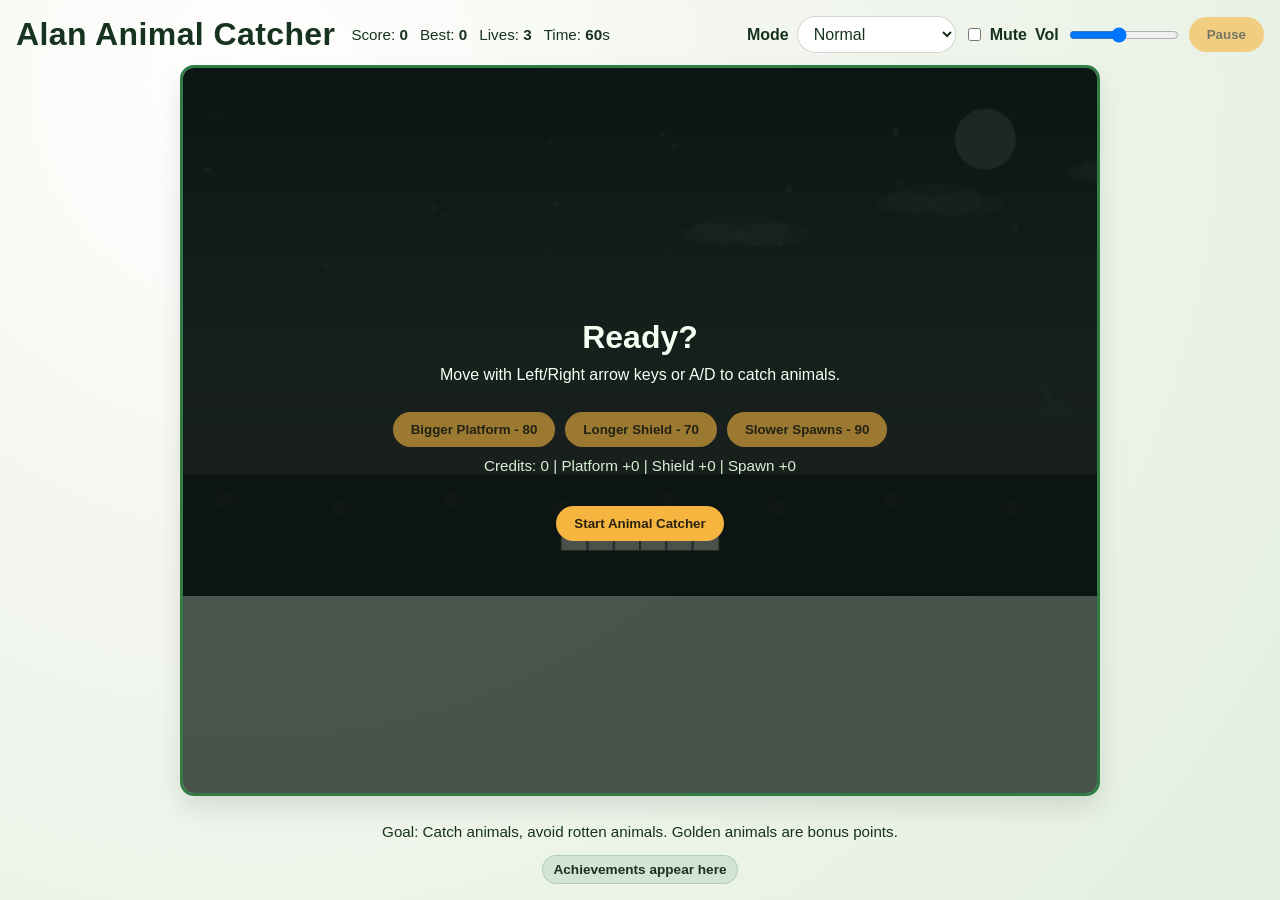
<file: alan-egg-catcher/index.html>
<!doctype html>
<html lang="en">
<head>
  <meta charset="UTF-8" />
  <meta name="viewport" content="width=device-width, initial-scale=1.0" />
  <title>Alan Animal Catcher</title>
  <link rel="stylesheet" href="./src/styles.css" />
</head>
<body>
  <main class="app">
    <header class="top-bar">
      <h1>Alan Animal Catcher</h1>
      <div class="stats">
        <span>Score: <strong id="score">0</strong></span>
        <span>Best: <strong id="best-score">0</strong></span>
        <span>Lives: <strong id="lives">3</strong></span>
        <span>Time: <strong id="time">60</strong>s</span>
      </div>
      <div class="controls">
        <label for="mode-select">Mode</label>
        <select id="mode-select">
          <option value="easy">Easy</option>
          <option value="normal" selected>Normal</option>
          <option value="hard">Hard</option>
          <option value="daily">Daily Challenge</option>
        </select>
        <label class="sound-control"><input id="mute-toggle" type="checkbox" />Mute</label>
        <label for="volume-range">Vol</label>
        <input id="volume-range" type="range" min="0" max="100" value="45" />
        <button id="pause-btn" type="button" disabled>Pause</button>
      </div>
    </header>

    <section class="game-wrap">
      <canvas id="game" width="900" height="520" aria-label="Animal Catcher game area"></canvas>
      <div id="boss-banner" class="boss-banner" aria-live="polite"></div>
      <div id="coach-message" class="coach-message" aria-live="polite"></div>
      <div id="overlay" class="overlay show">
        <h2 id="overlay-title">Ready?</h2>
        <p id="overlay-text">Move with Left/Right arrow keys or A/D to catch animals.</p>
        <div id="shop-panel" class="shop-panel" hidden>
          <div class="shop-row">
            <button id="buy-platform-btn" type="button">Bigger Platform - 80</button>
            <button id="buy-shield-btn" type="button">Longer Shield - 70</button>
            <button id="buy-spawn-btn" type="button">Slower Spawns - 90</button>
          </div>
          <p id="shop-status" class="shop-status"></p>
        </div>
        <div class="overlay-actions">
          <button id="start-btn" type="button">Start Animal Catcher</button>
          <button id="resume-btn" type="button" hidden>Continue</button>
          <button id="retry-btn" type="button" hidden>Retry</button>
          <button id="exit-btn" type="button" hidden>Exit</button>
        </div>
      </div>
    </section>

    <footer class="help">
      <p>Goal: Catch animals, avoid rotten animals. Golden animals are bonus points.</p>
      <div id="achievements" class="achievement-strip" aria-live="polite"></div>
    </footer>
  </main>

  <script src="./src/game.js"></script>
</body>
</html>
</file>
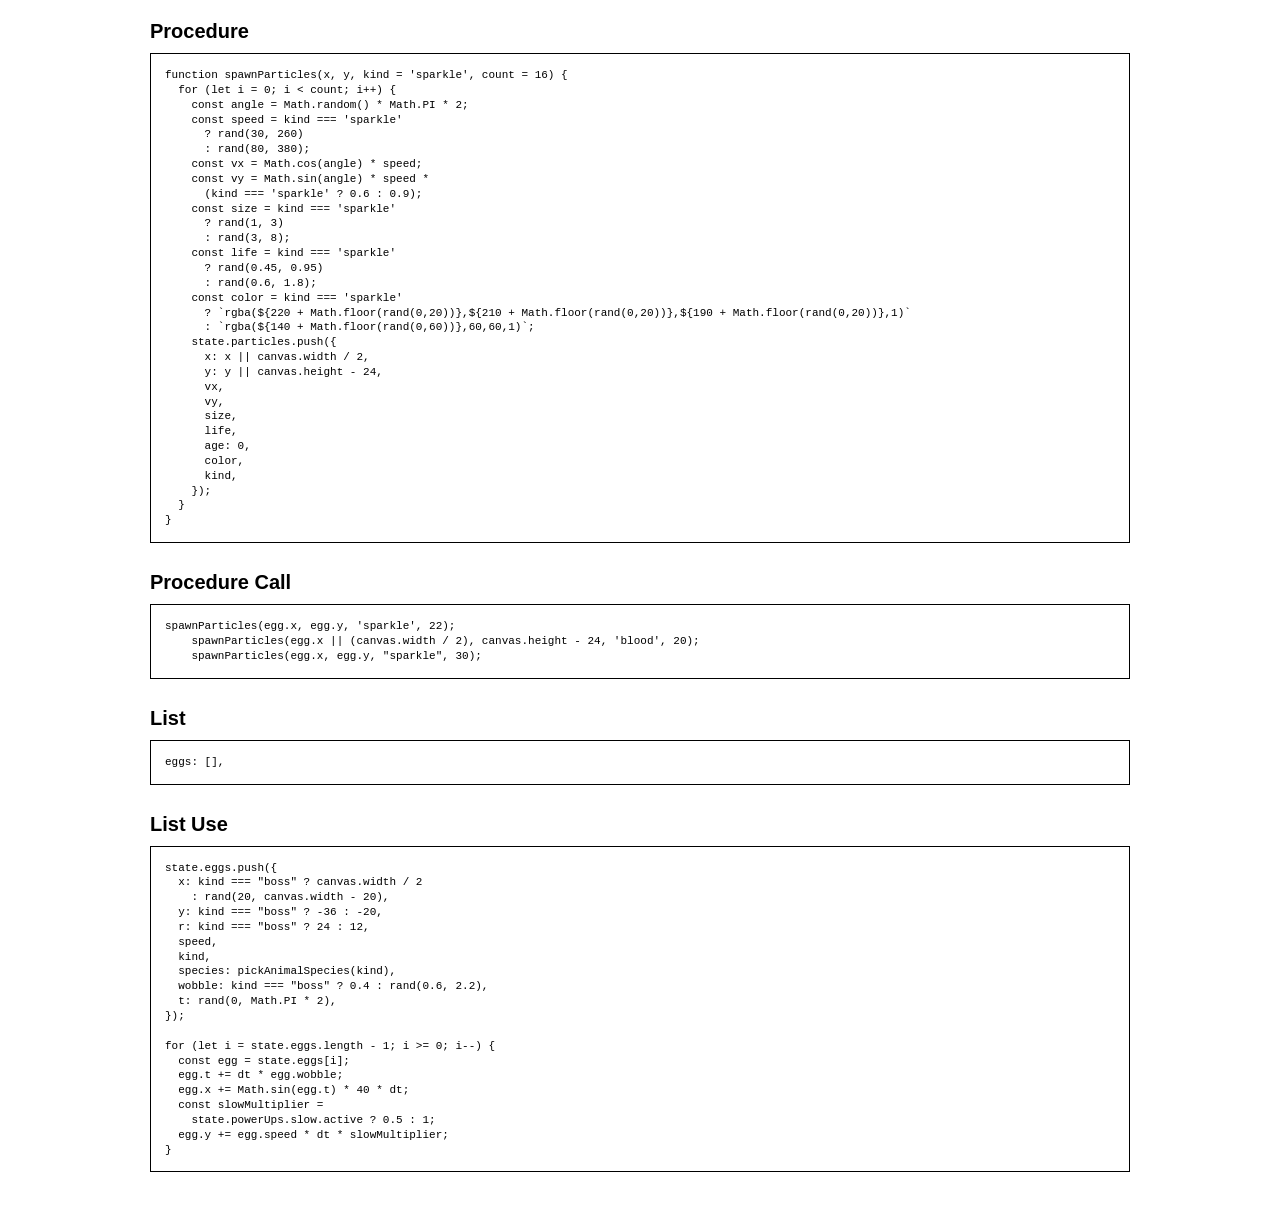
<file: alan-egg-catcher/ppr-final.html>
<!doctype html>
<html lang="en">
<head>
  <meta charset="UTF-8" />
  <meta name="viewport" content="width=device-width, initial-scale=1.0" />
  <title>PPR</title>
  <style>
    body {
      margin: 0;
      padding: 20px;
      background: #ffffff;
      color: #000000;
      font-family: Arial, Helvetica, sans-serif;
    }
    .page {
      max-width: 980px;
      margin: 0 auto;
    }
    .section {
      margin-bottom: 28px;
      break-inside: avoid;
    }
    h2 {
      margin: 0 0 10px;
      font-size: 20px;
      font-weight: 700;
    }
    pre {
      margin: 0;
      padding: 14px;
      background: #ffffff;
      color: #000000;
      border: 1px solid #000000;
      font-family: Consolas, Monaco, 'Courier New', monospace;
      font-size: 11px;
      line-height: 1.35;
      white-space: pre;
      overflow: auto;
    }
    @media print {
      body { padding: 0; }
      pre { page-break-inside: avoid; }
    }
  </style>
</head>
<body>
  <div class="page">
    <section class="section">
      <h2>Procedure</h2>
      <pre>function spawnParticles(x, y, kind = 'sparkle', count = 16) {
  for (let i = 0; i &lt; count; i++) {
    const angle = Math.random() * Math.PI * 2;
    const speed = kind === 'sparkle'
      ? rand(30, 260)
      : rand(80, 380);
    const vx = Math.cos(angle) * speed;
    const vy = Math.sin(angle) * speed *
      (kind === 'sparkle' ? 0.6 : 0.9);
    const size = kind === 'sparkle'
      ? rand(1, 3)
      : rand(3, 8);
    const life = kind === 'sparkle'
      ? rand(0.45, 0.95)
      : rand(0.6, 1.8);
    const color = kind === 'sparkle'
      ? `rgba(${220 + Math.floor(rand(0,20))},${210 + Math.floor(rand(0,20))},${190 + Math.floor(rand(0,20))},1)`
      : `rgba(${140 + Math.floor(rand(0,60))},60,60,1)`;
    state.particles.push({
      x: x || canvas.width / 2,
      y: y || canvas.height - 24,
      vx,
      vy,
      size,
      life,
      age: 0,
      color,
      kind,
    });
  }
}</pre>
    </section>

    <section class="section">
      <h2>Procedure Call</h2>
      <pre>spawnParticles(egg.x, egg.y, 'sparkle', 22);
    spawnParticles(egg.x || (canvas.width / 2), canvas.height - 24, 'blood', 20);
    spawnParticles(egg.x, egg.y, "sparkle", 30);</pre>
    </section>

    <section class="section">
      <h2>List</h2>
      <pre>eggs: [],</pre>
    </section>

    <section class="section">
      <h2>List Use</h2>
      <pre>state.eggs.push({
  x: kind === "boss" ? canvas.width / 2
    : rand(20, canvas.width - 20),
  y: kind === "boss" ? -36 : -20,
  r: kind === "boss" ? 24 : 12,
  speed,
  kind,
  species: pickAnimalSpecies(kind),
  wobble: kind === "boss" ? 0.4 : rand(0.6, 2.2),
  t: rand(0, Math.PI * 2),
});

for (let i = state.eggs.length - 1; i &gt;= 0; i--) {
  const egg = state.eggs[i];
  egg.t += dt * egg.wobble;
  egg.x += Math.sin(egg.t) * 40 * dt;
  const slowMultiplier =
    state.powerUps.slow.active ? 0.5 : 1;
  egg.y += egg.speed * dt * slowMultiplier;
}</pre>
    </section>
  </div>
</body>
</html>
</file>
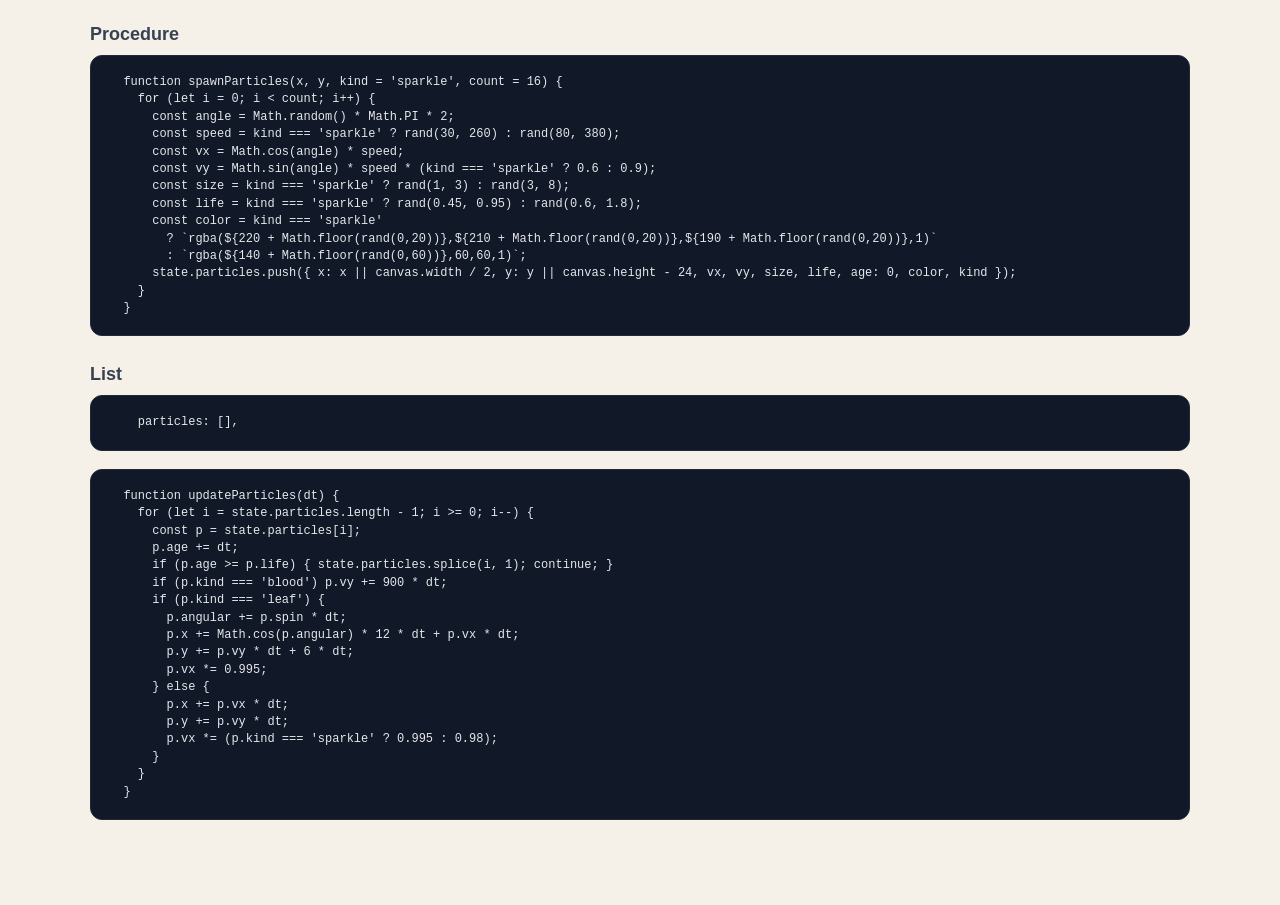
<file: alan-egg-catcher/ppr-reference.html>
<!doctype html>
<html lang="en">
<head>
  <meta charset="UTF-8" />
  <meta name="viewport" content="width=device-width, initial-scale=1.0" />
  <title>PPR Reference</title>
  <style>
    body {
      margin: 0;
      padding: 24px;
      background: #f5f1e8;
      color: #1f2937;
      font-family: Arial, Helvetica, sans-serif;
    }
    .page {
      max-width: 1100px;
      margin: 0 auto;
    }
    .section {
      margin-bottom: 28px;
      break-inside: avoid;
    }
    h2 {
      margin: 0 0 10px;
      font-size: 18px;
      color: #374151;
    }
    pre {
      margin: 0;
      padding: 18px;
      overflow: auto;
      white-space: pre;
      background: #111827;
      color: #e5e7eb;
      border-radius: 12px;
      border: 1px solid #1f2937;
      font-size: 12px;
      line-height: 1.45;
    }
    code {
      font-family: Consolas, Monaco, 'Courier New', monospace;
    }
    @media print {
      body {
        background: #fff;
        padding: 0;
      }
      pre {
        background: #fff;
        color: #000;
        border: 1px solid #999;
      }
    }
  </style>
</head>
<body>
  <div class="page">
    <section class="section">
      <h2>Procedure</h2>
      <pre><code>  function spawnParticles(x, y, kind = 'sparkle', count = 16) {
    for (let i = 0; i &lt; count; i++) {
      const angle = Math.random() * Math.PI * 2;
      const speed = kind === 'sparkle' ? rand(30, 260) : rand(80, 380);
      const vx = Math.cos(angle) * speed;
      const vy = Math.sin(angle) * speed * (kind === 'sparkle' ? 0.6 : 0.9);
      const size = kind === 'sparkle' ? rand(1, 3) : rand(3, 8);
      const life = kind === 'sparkle' ? rand(0.45, 0.95) : rand(0.6, 1.8);
      const color = kind === 'sparkle'
        ? `rgba(${220 + Math.floor(rand(0,20))},${210 + Math.floor(rand(0,20))},${190 + Math.floor(rand(0,20))},1)`
        : `rgba(${140 + Math.floor(rand(0,60))},60,60,1)`;
      state.particles.push({ x: x || canvas.width / 2, y: y || canvas.height - 24, vx, vy, size, life, age: 0, color, kind });
    }
  }</code></pre>
    </section>

    <section class="section">
      <h2>List</h2>
      <pre><code>    particles: [],</code></pre>
      <br />
      <pre><code>  function updateParticles(dt) {
    for (let i = state.particles.length - 1; i &gt;= 0; i--) {
      const p = state.particles[i];
      p.age += dt;
      if (p.age &gt;= p.life) { state.particles.splice(i, 1); continue; }
      if (p.kind === 'blood') p.vy += 900 * dt;
      if (p.kind === 'leaf') {
        p.angular += p.spin * dt;
        p.x += Math.cos(p.angular) * 12 * dt + p.vx * dt;
        p.y += p.vy * dt + 6 * dt;
        p.vx *= 0.995;
      } else {
        p.x += p.vx * dt;
        p.y += p.vy * dt;
        p.vx *= (p.kind === 'sparkle' ? 0.995 : 0.98);
      }
    }
  }</code></pre>
    </section>
  </div>
</body>
</html>
</file>
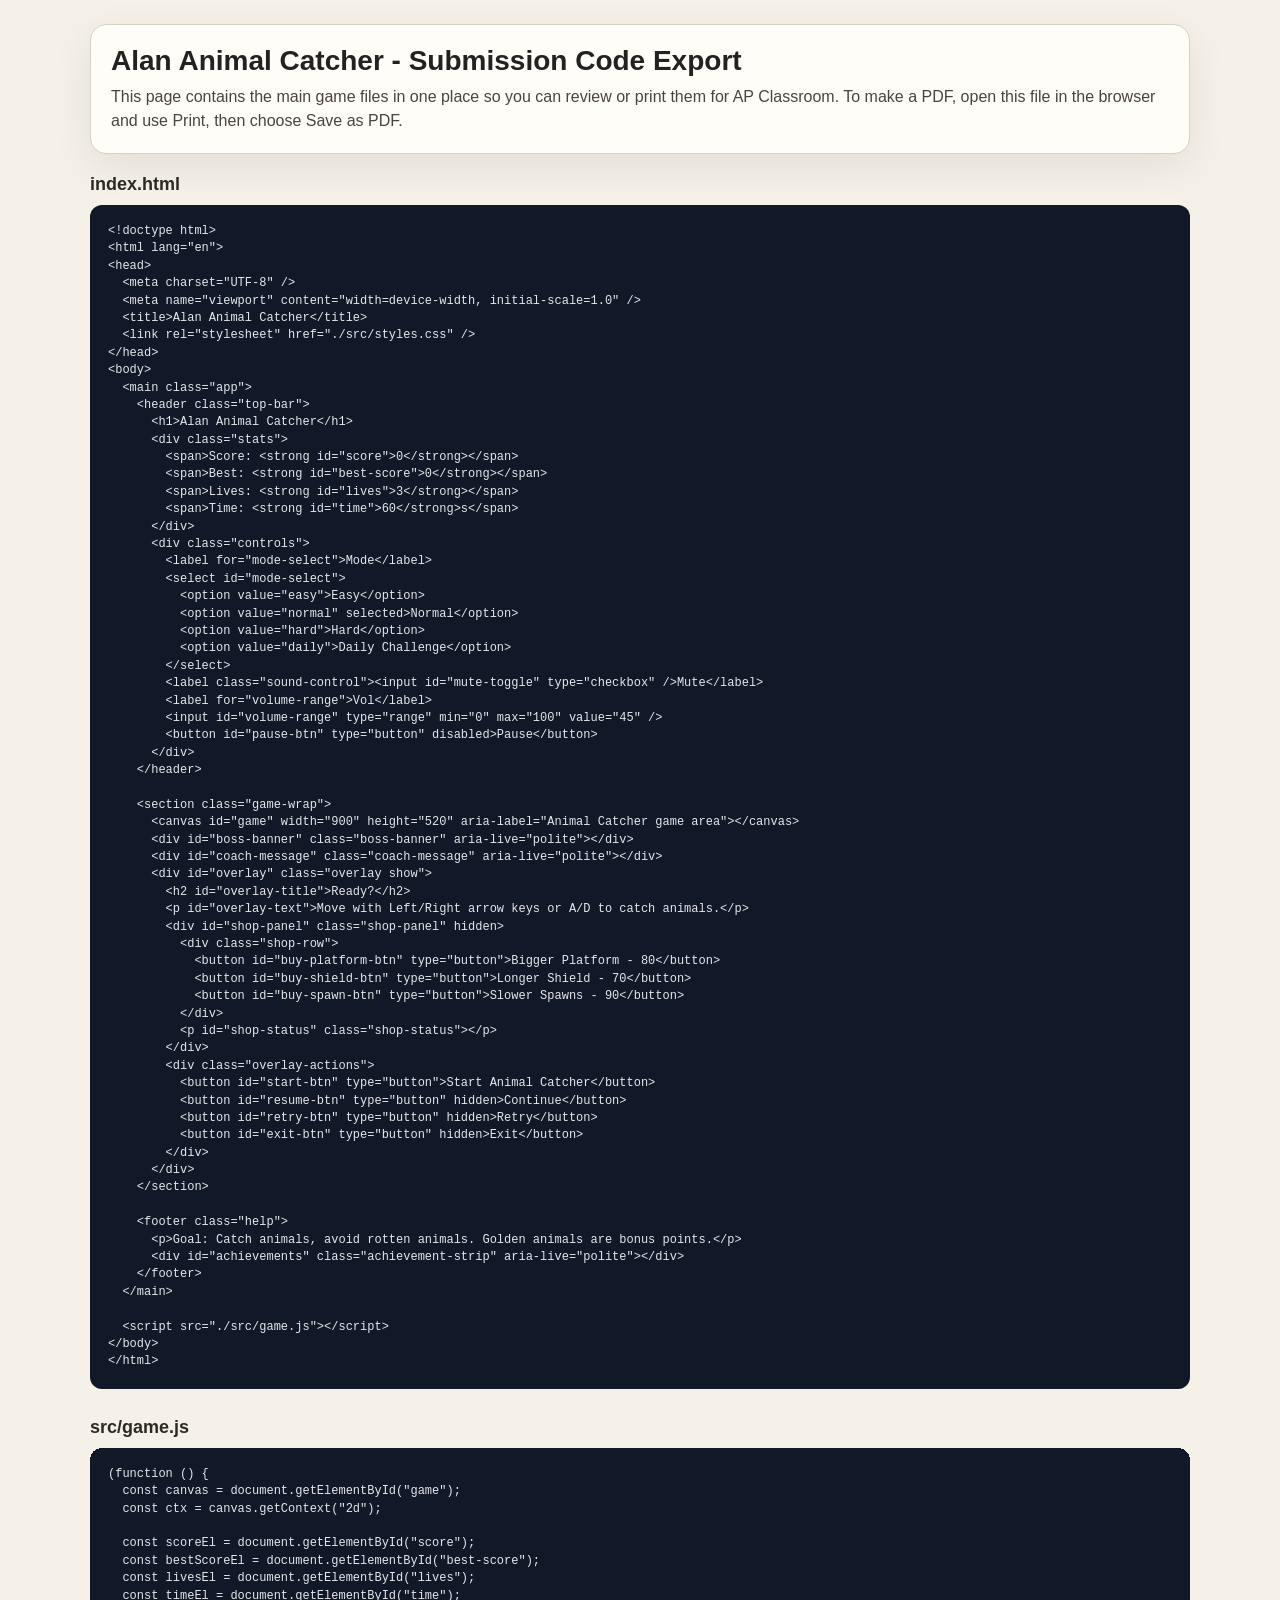
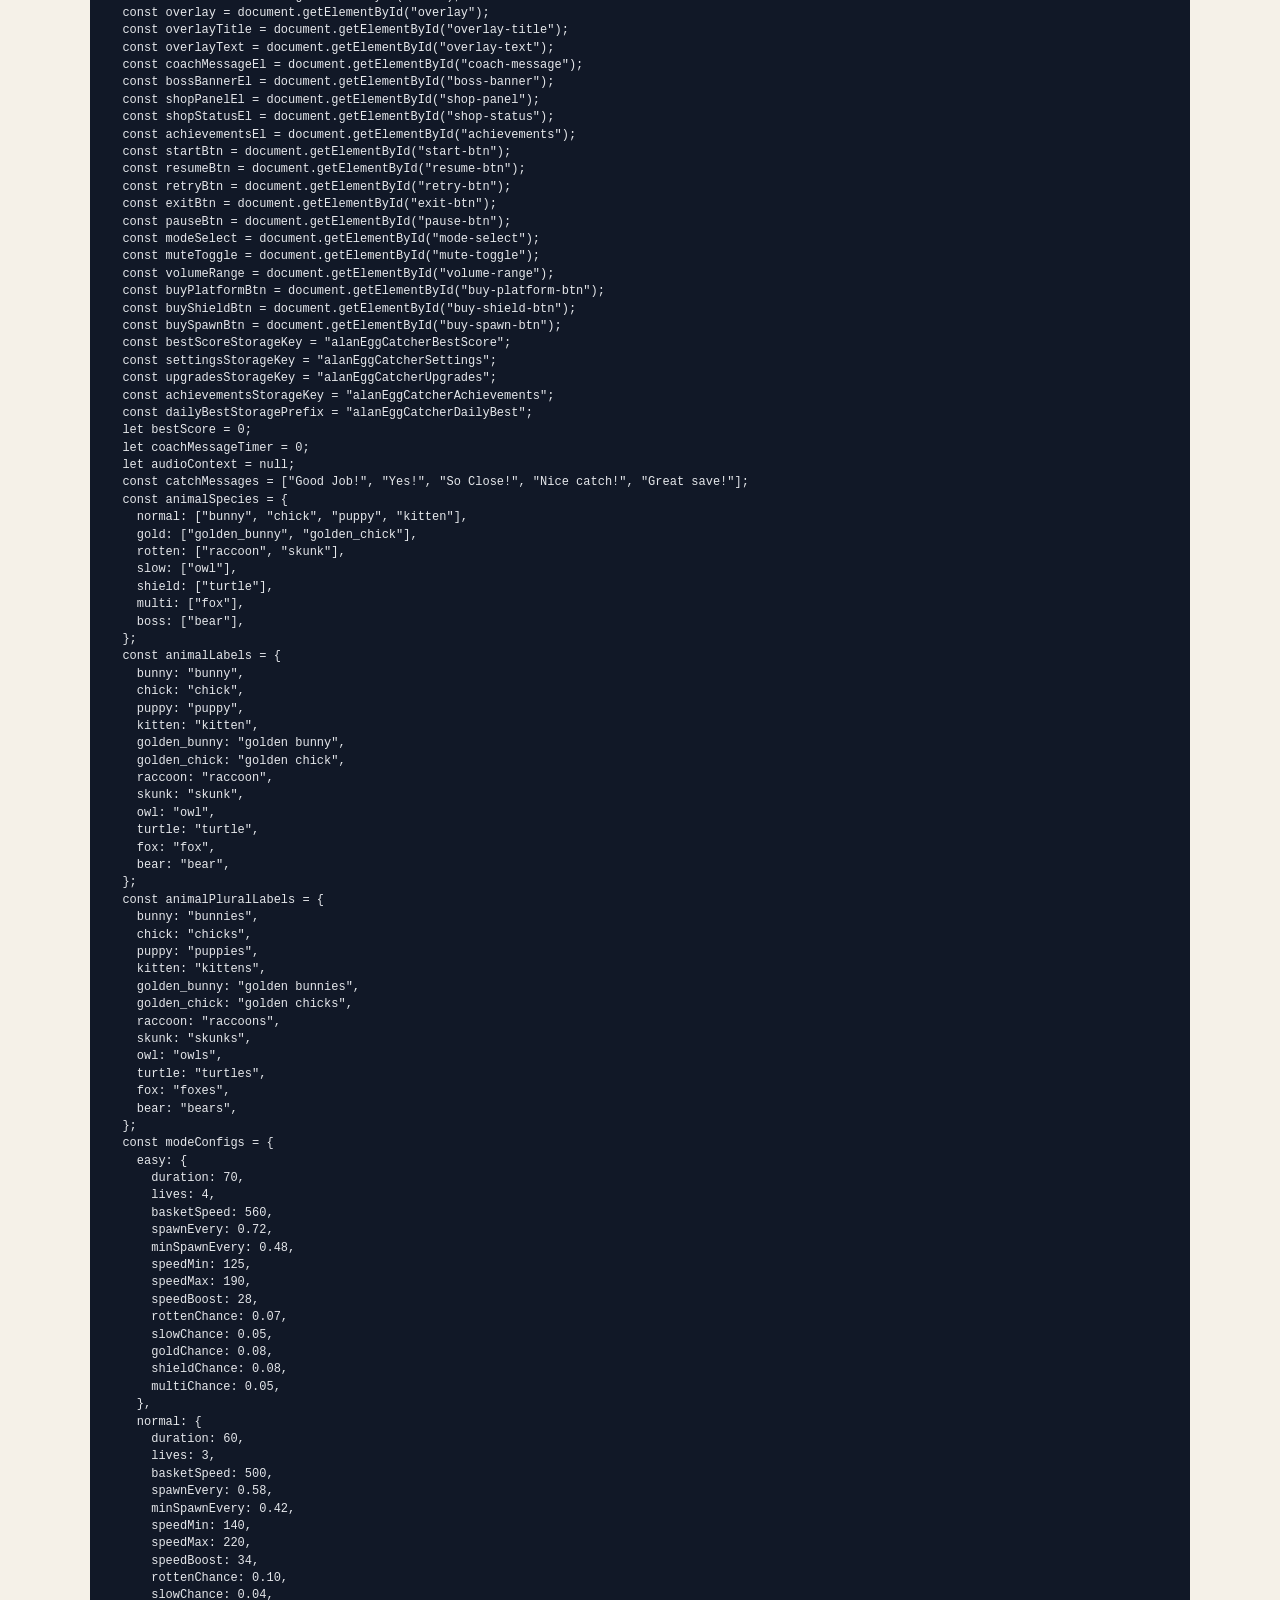
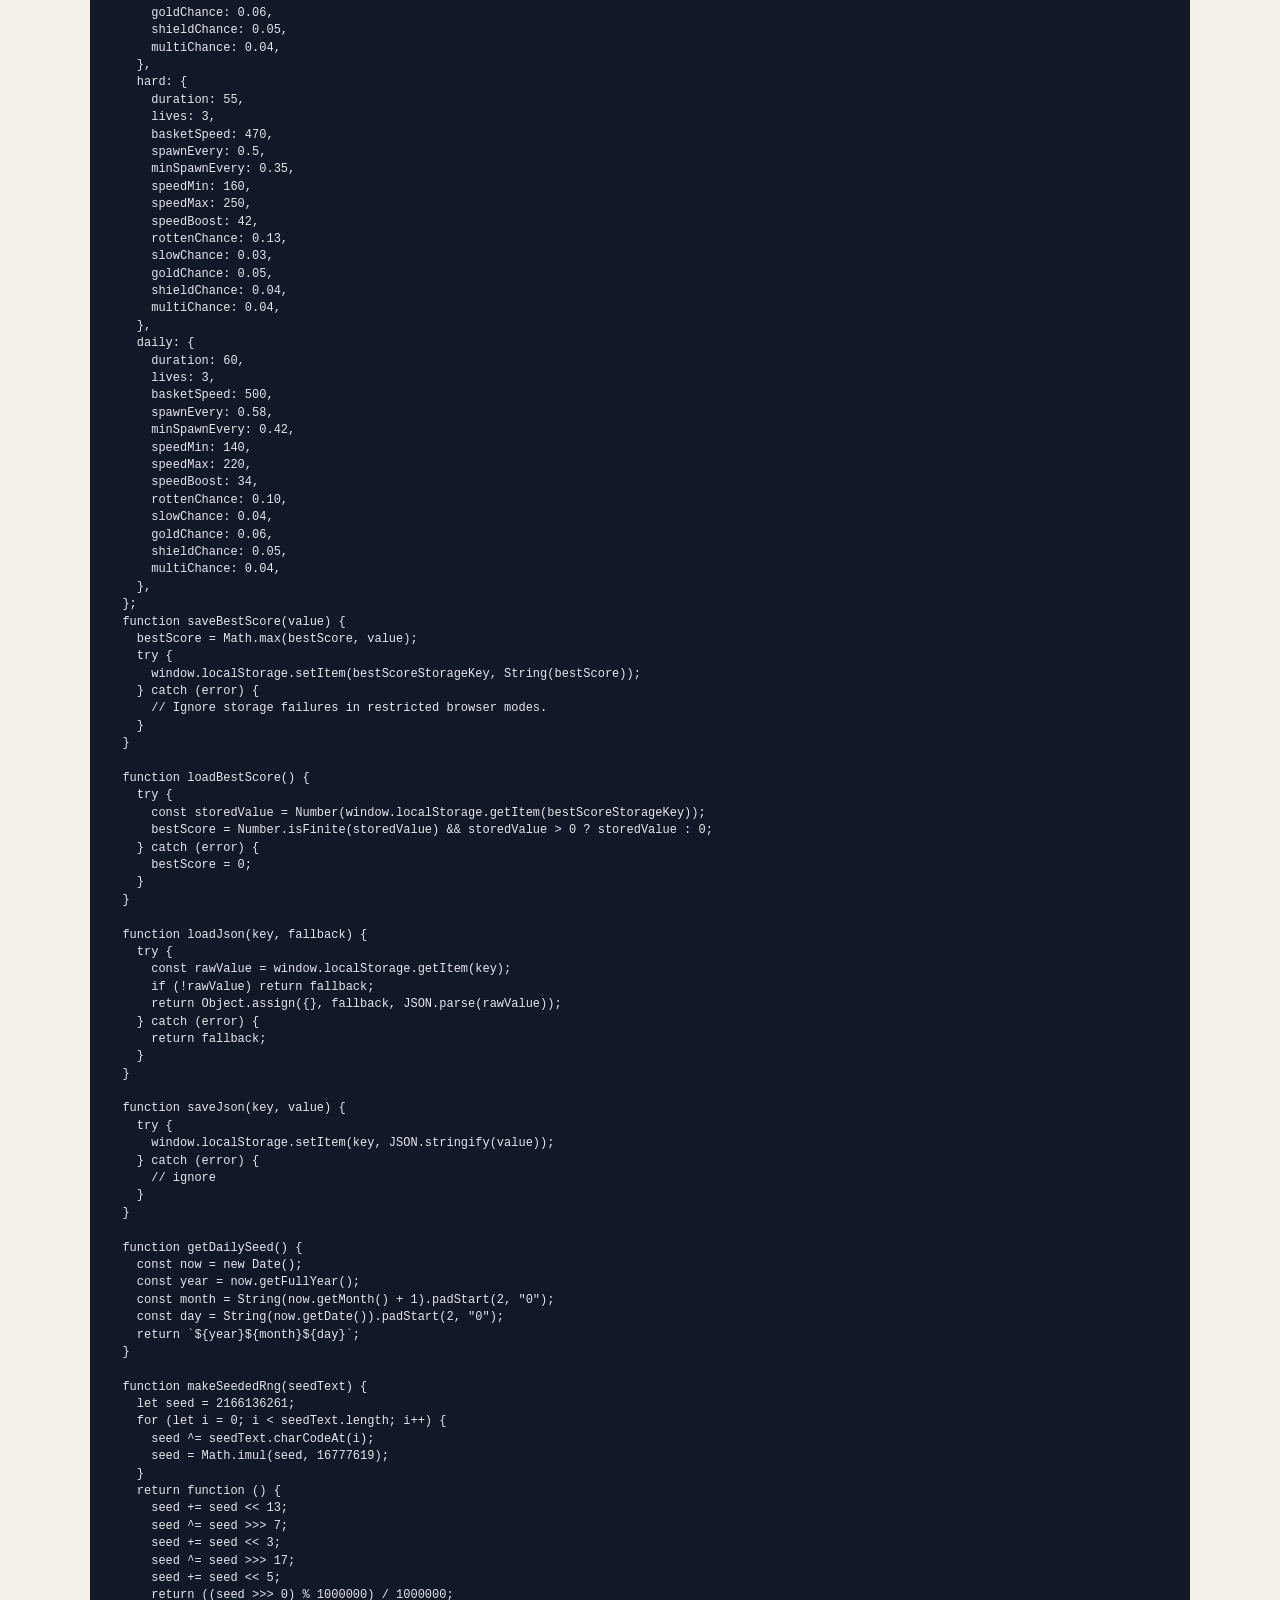
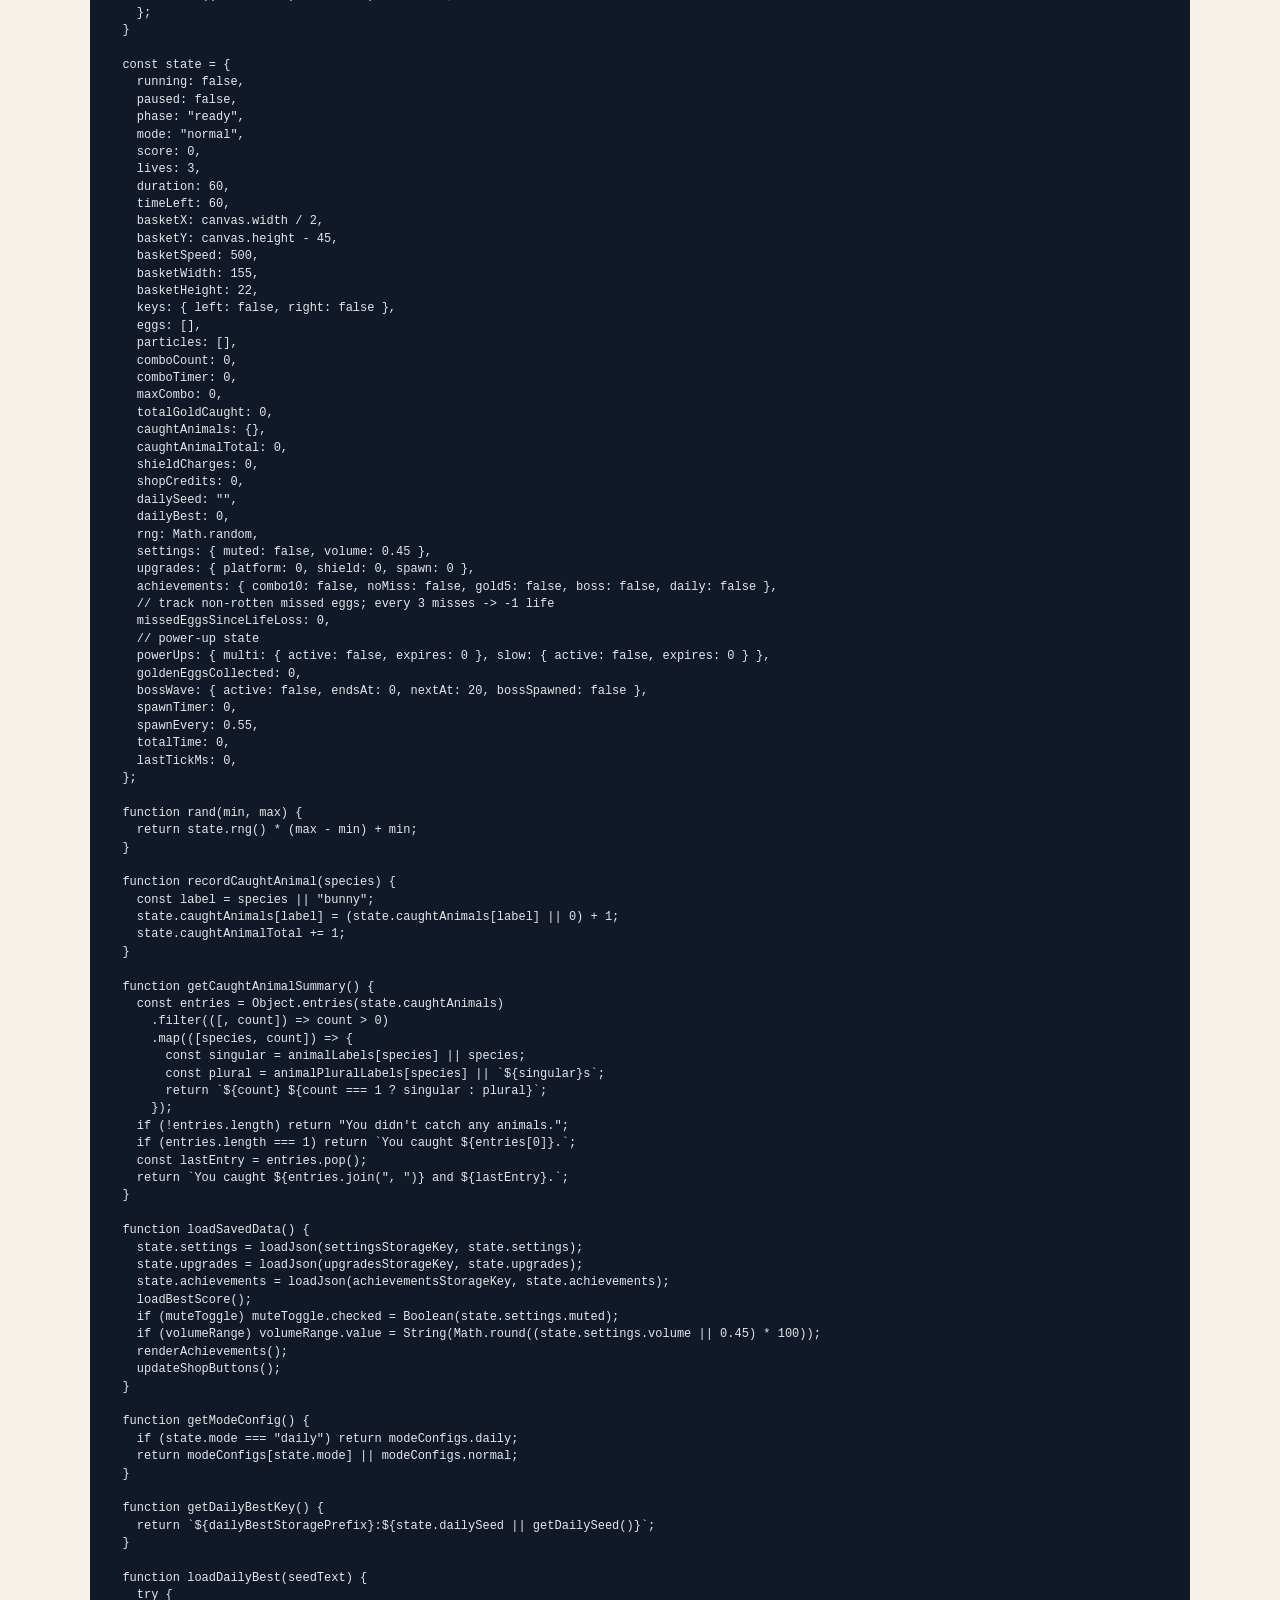
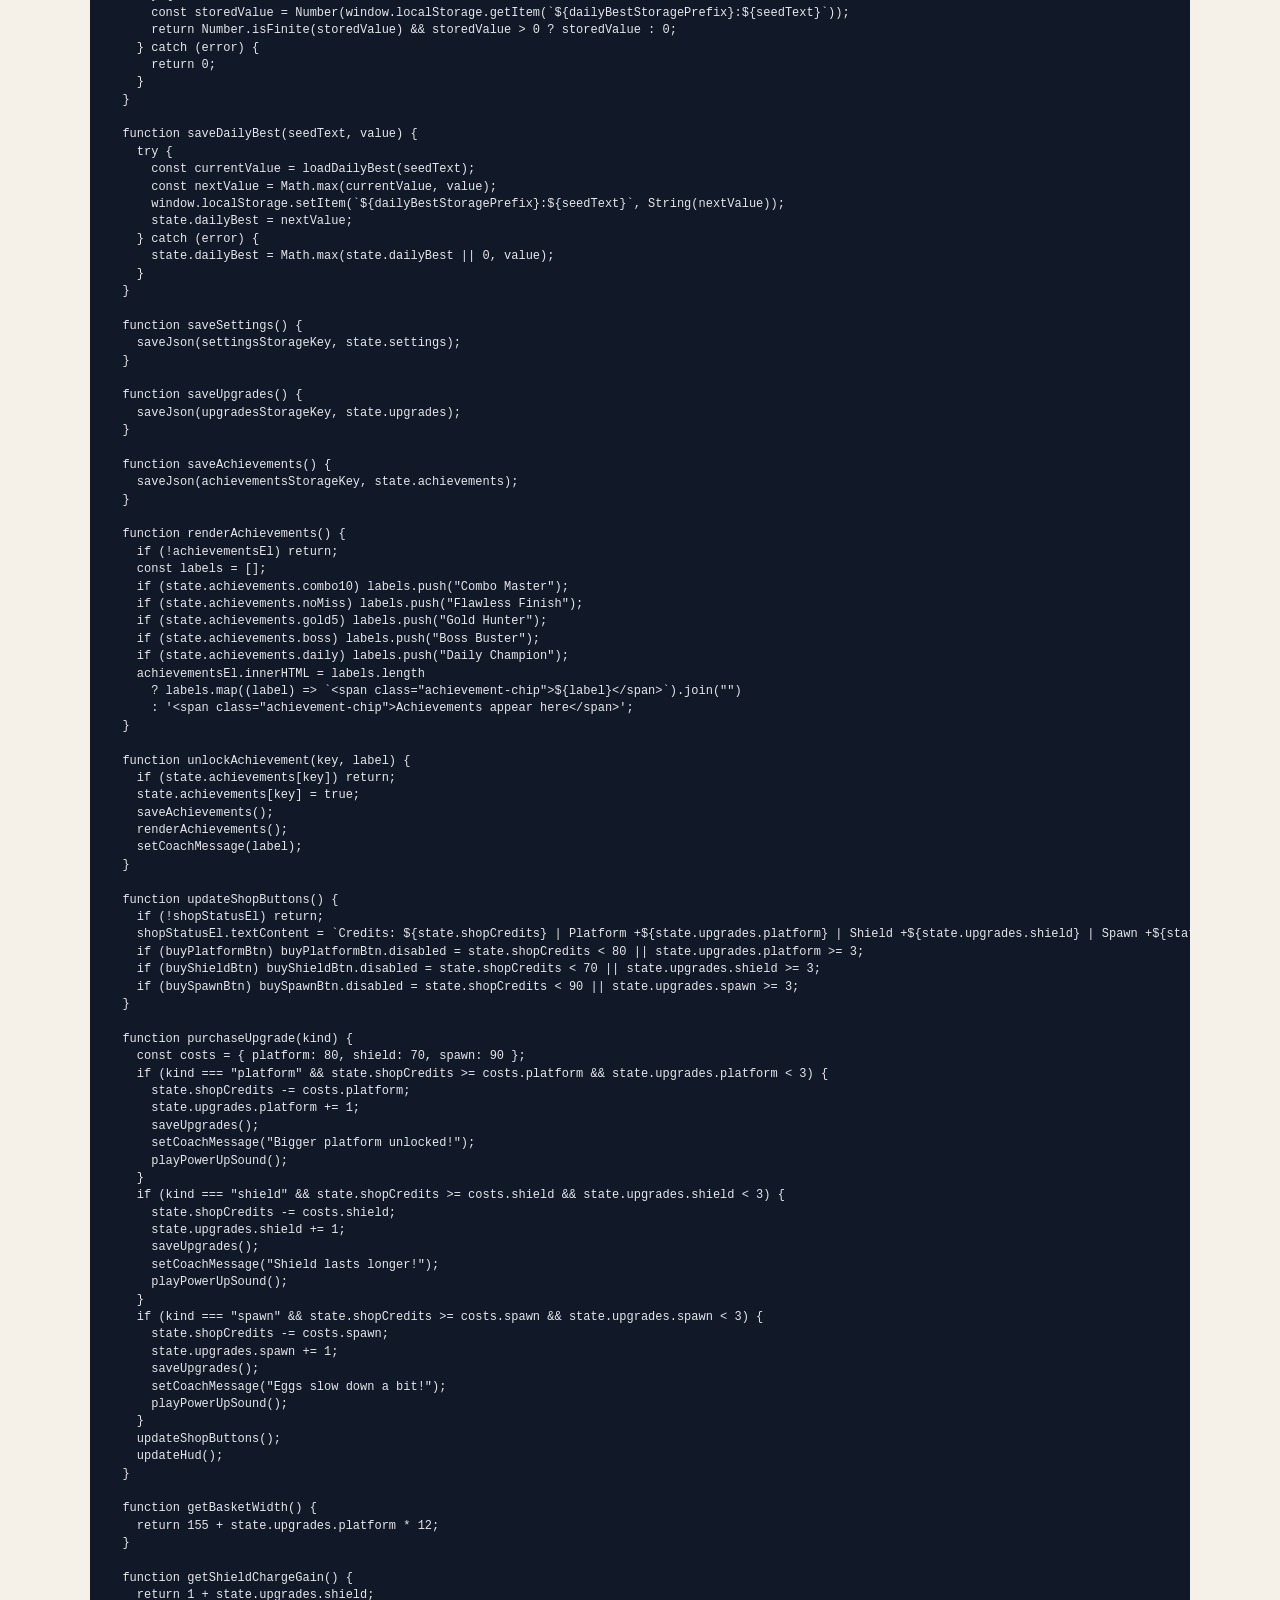
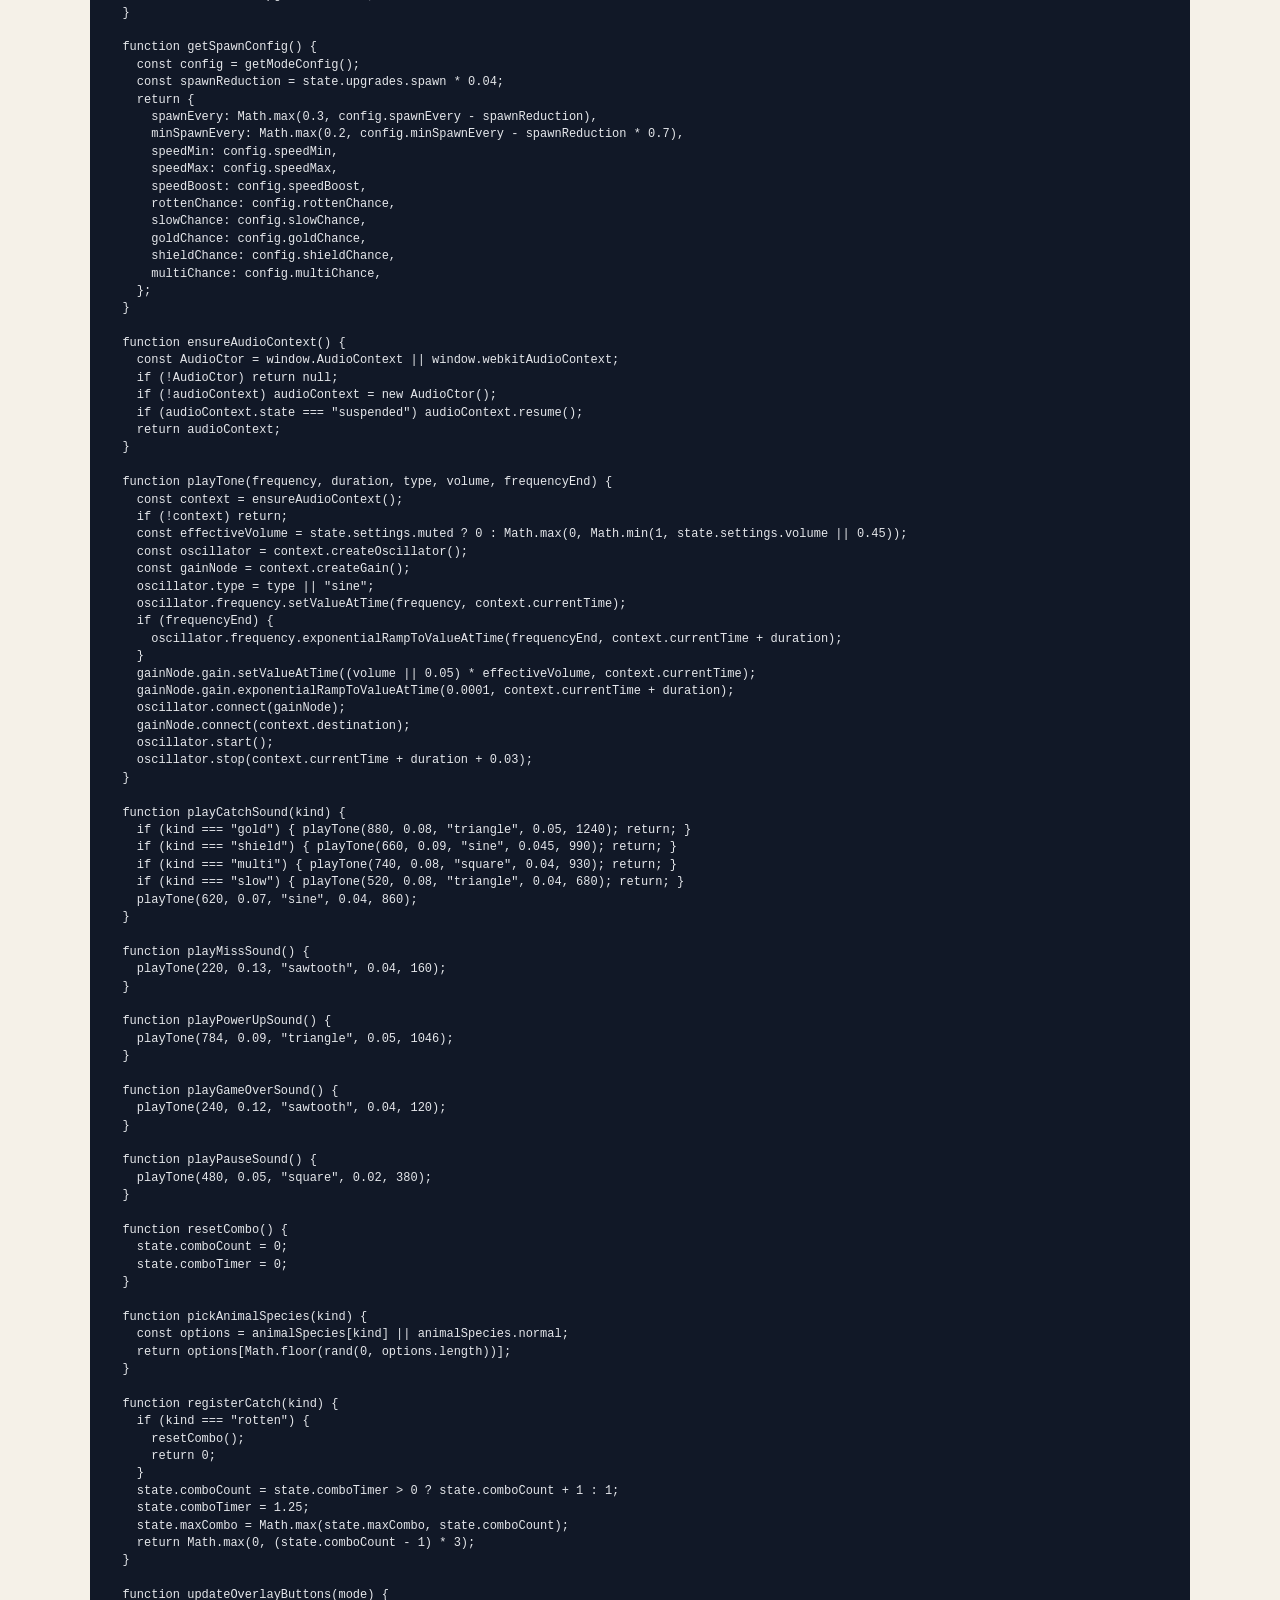
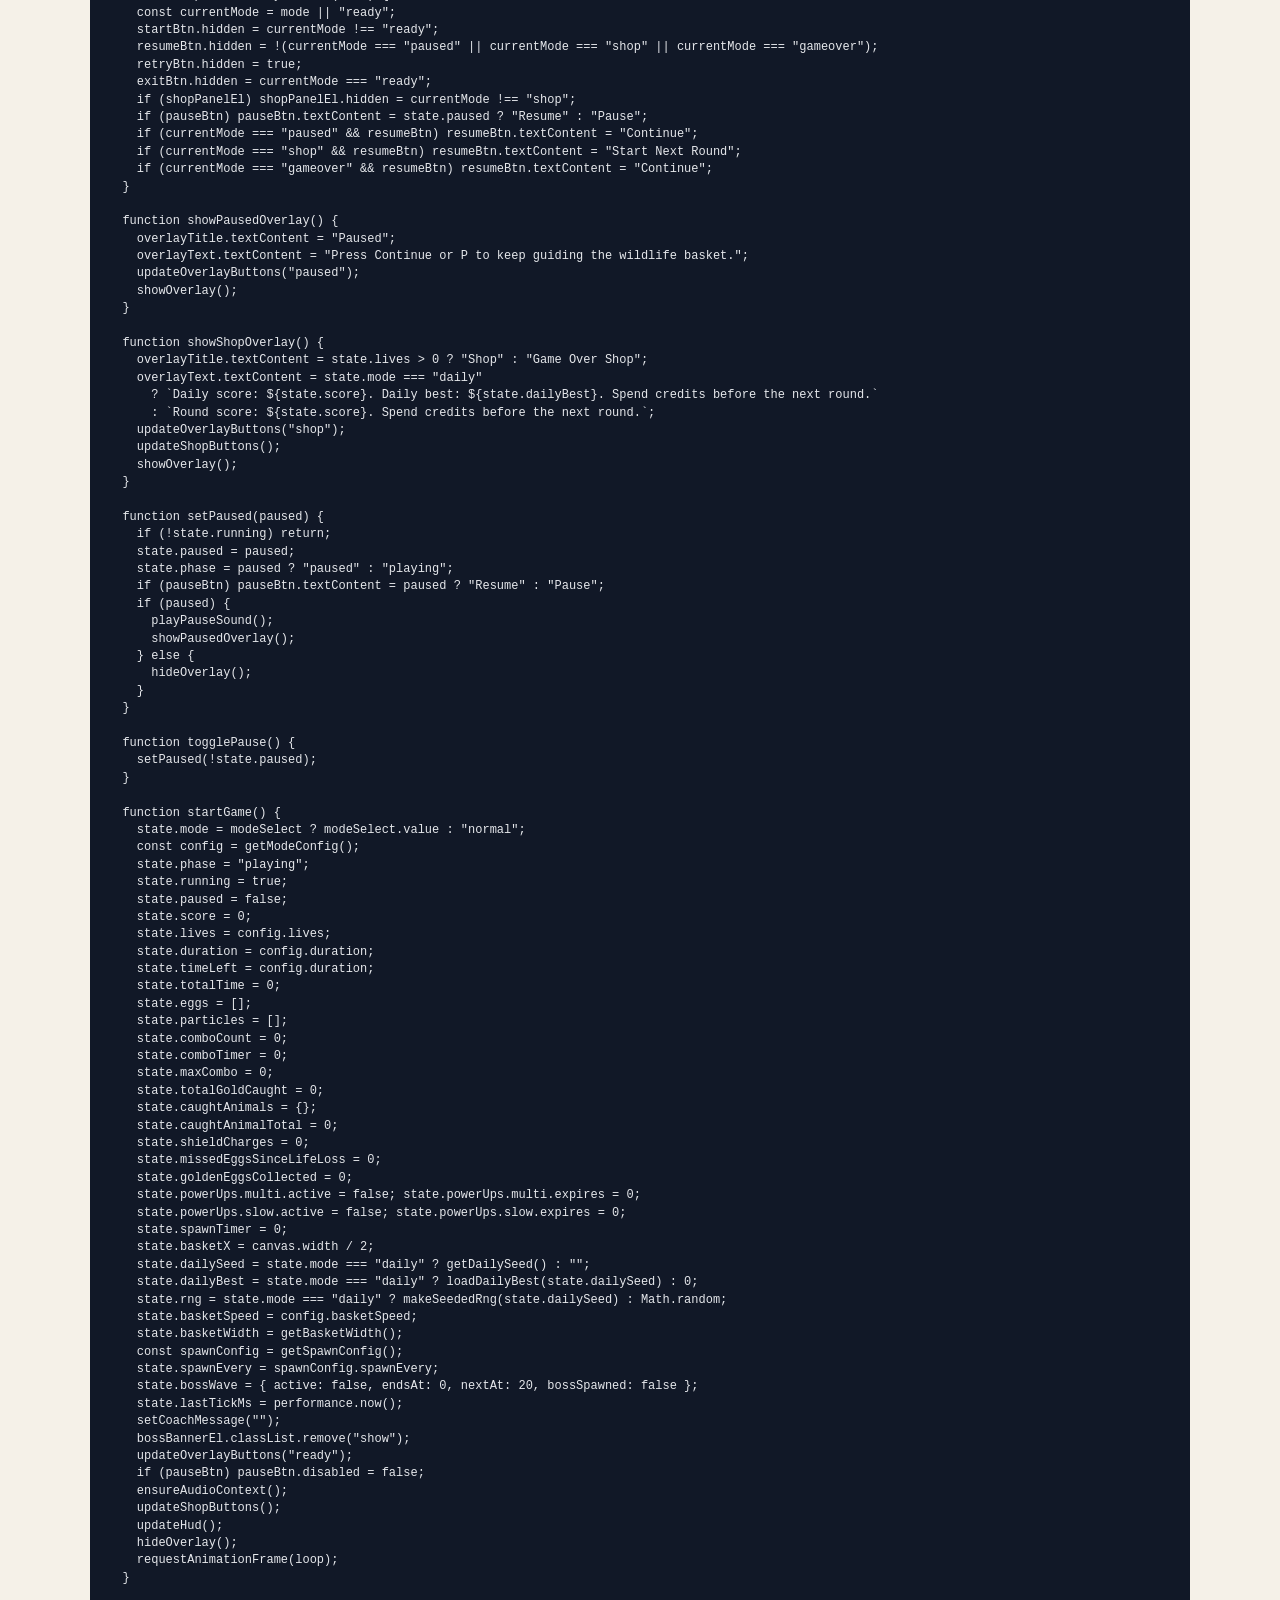
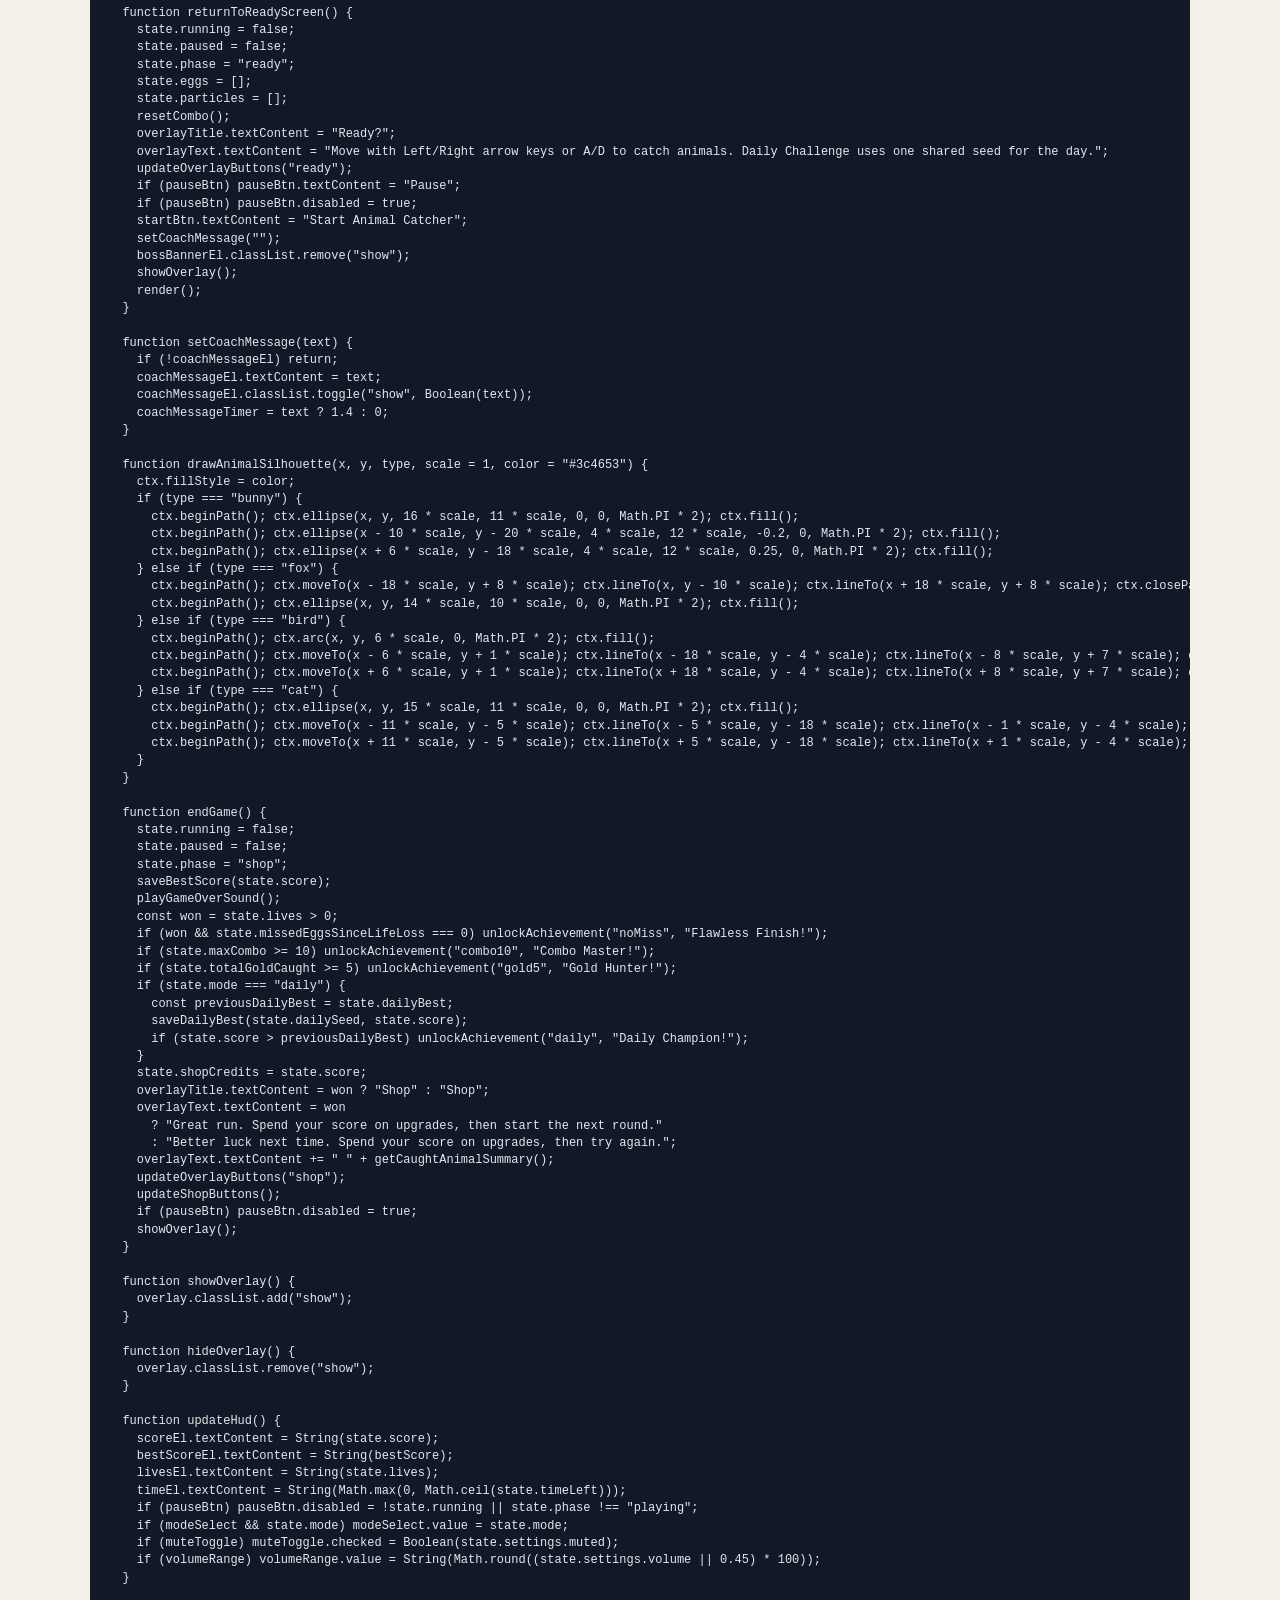
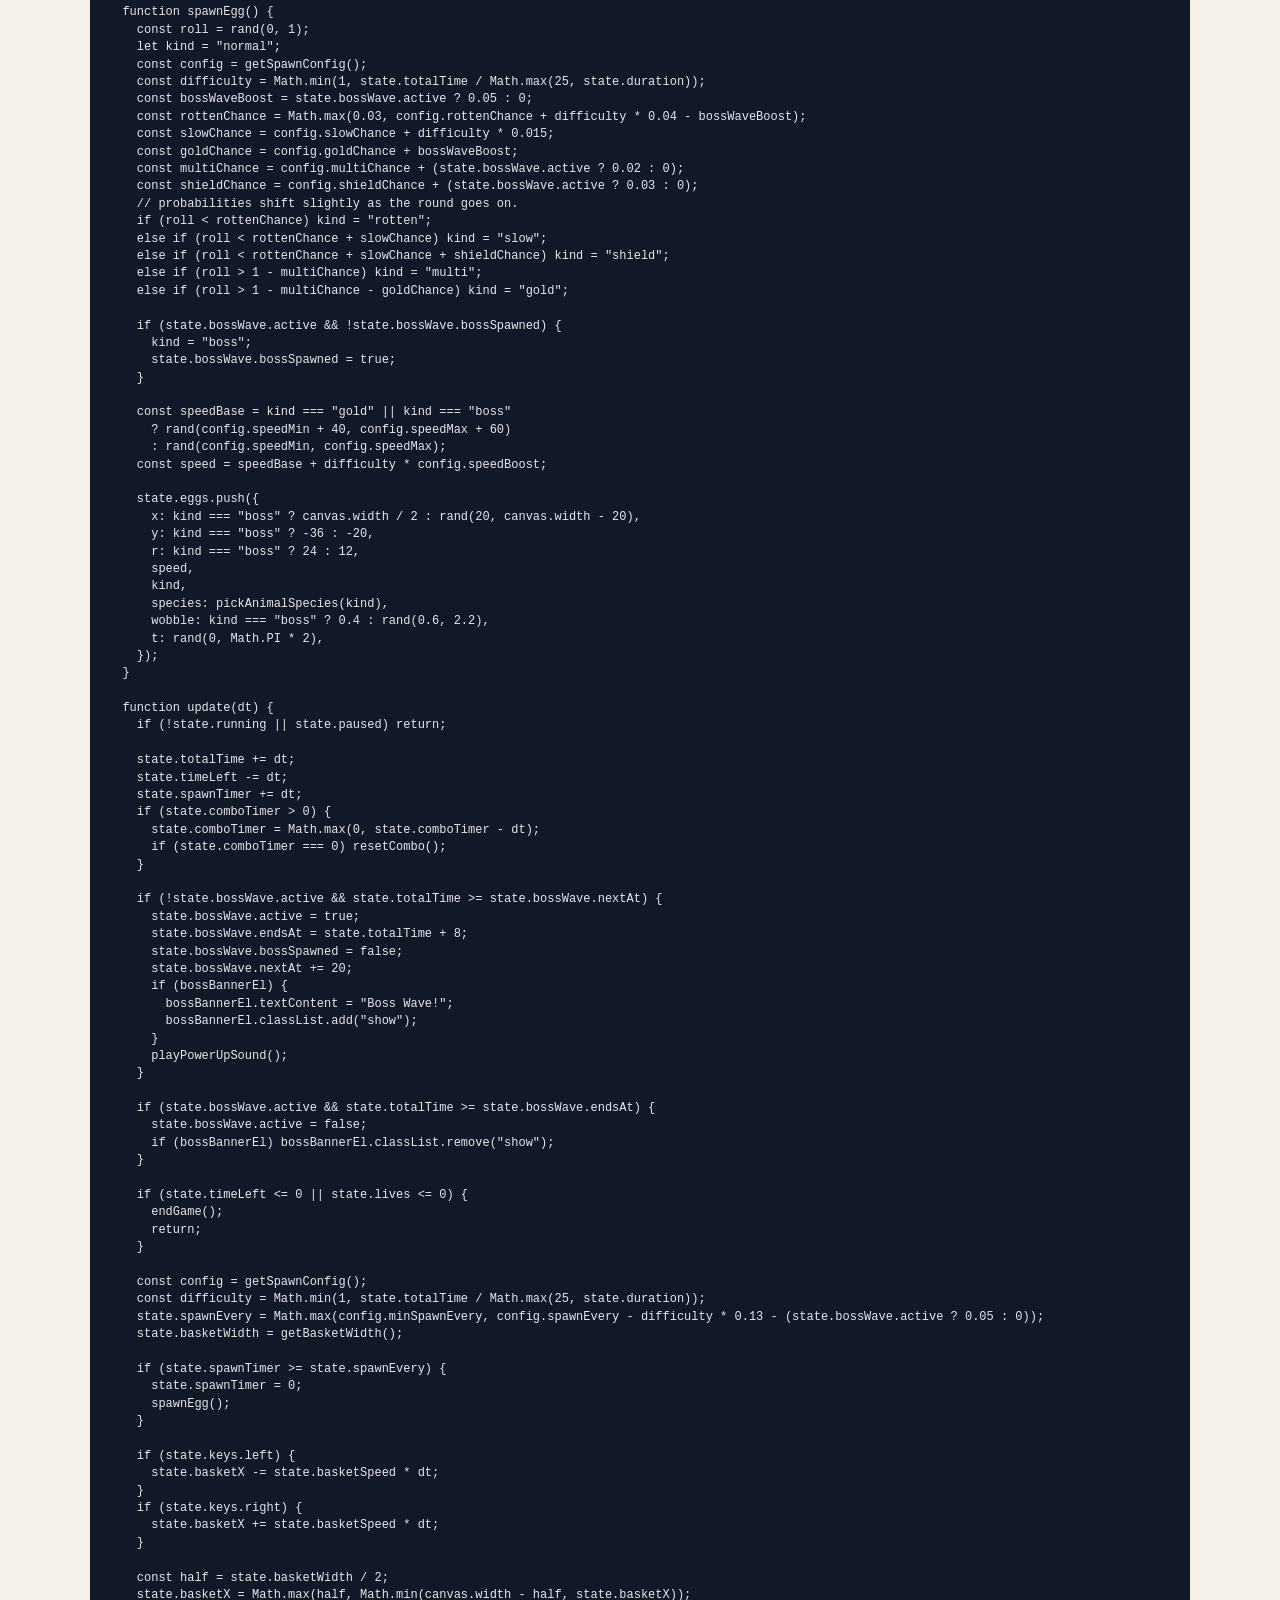
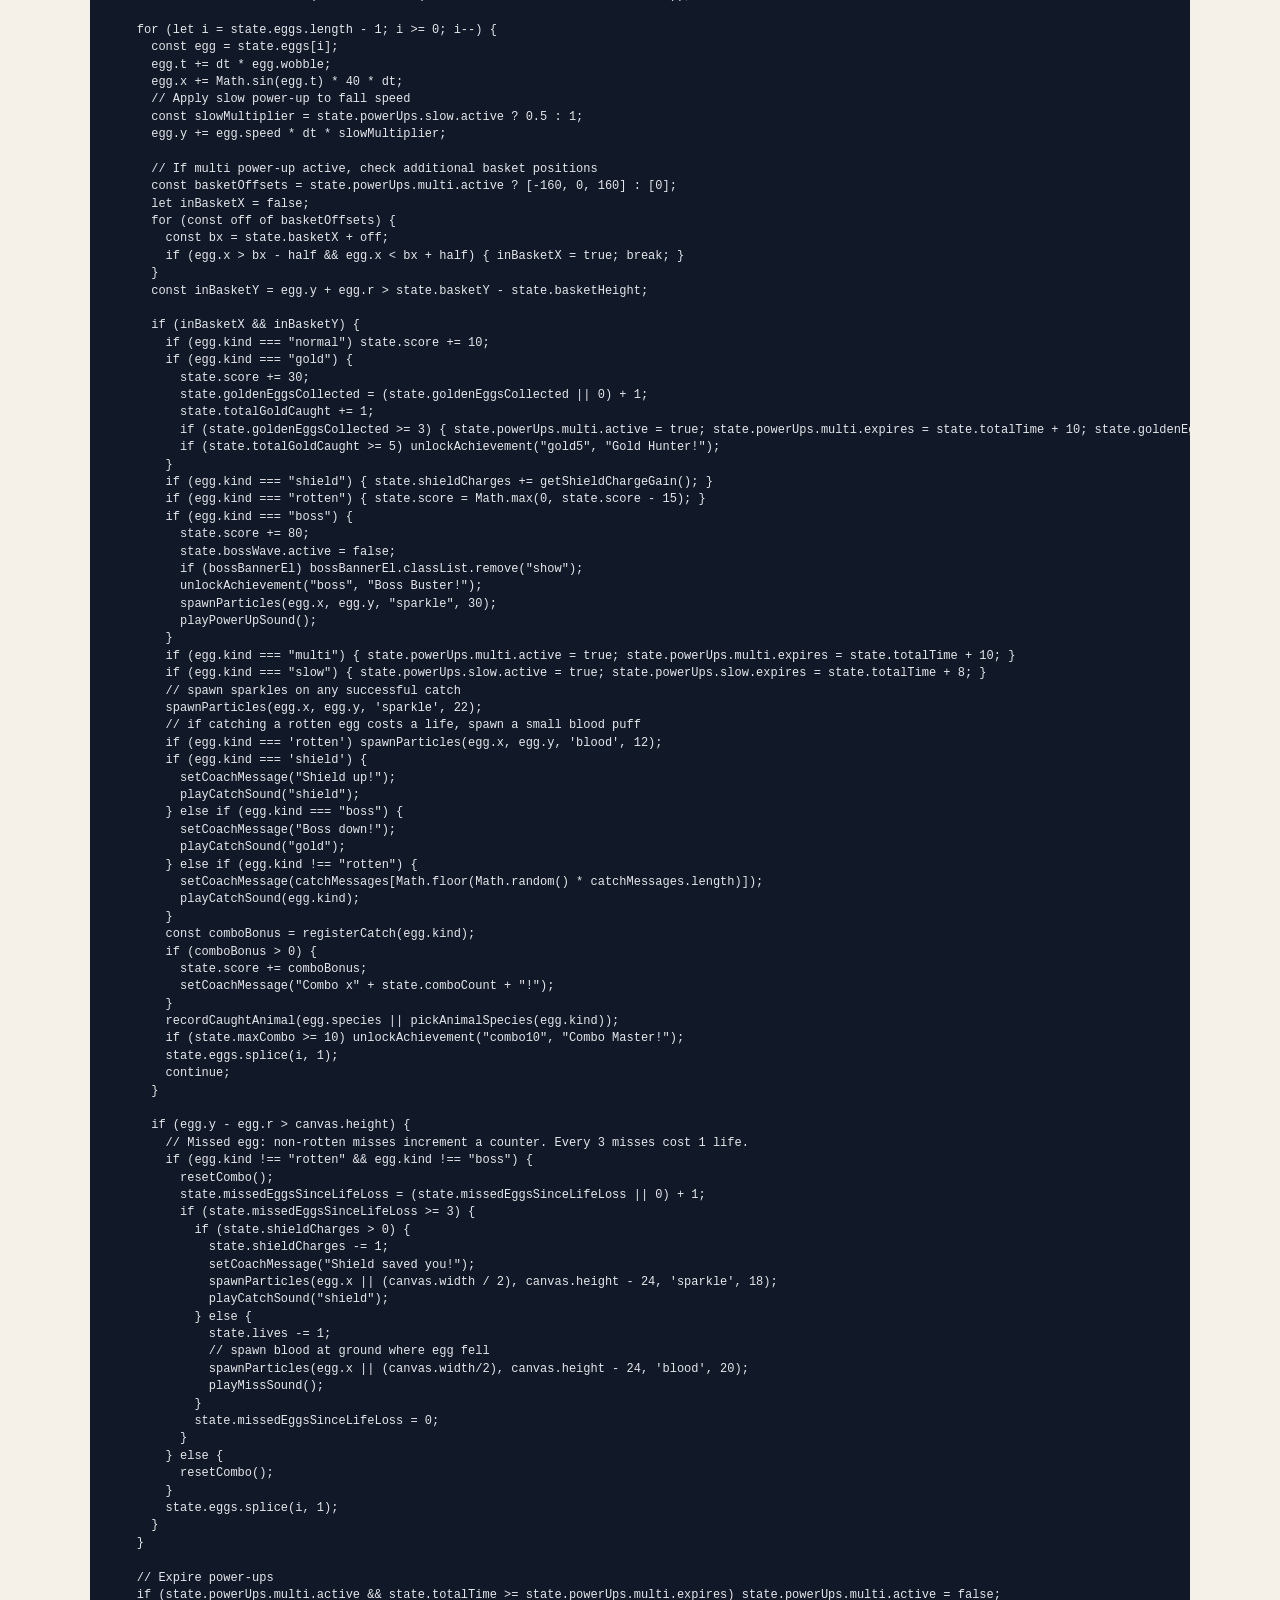
<file: alan-egg-catcher/submission-code.html>
<!doctype html>
<html lang="en">
<head>
  <meta charset="UTF-8" />
  <meta name="viewport" content="width=device-width, initial-scale=1.0" />
  <title>Alan Animal Catcher - Code Export</title>
  <style>
    :root {
      color-scheme: light;
    }
    body {
      margin: 0;
      padding: 24px;
      font-family: Arial, Helvetica, sans-serif;
      background: #f5f1e8;
      color: #222;
    }
    .page {
      max-width: 1100px;
      margin: 0 auto;
    }
    .card {
      background: #fffdf8;
      border: 1px solid #d8d0c2;
      border-radius: 16px;
      padding: 20px;
      box-shadow: 0 12px 40px rgba(0, 0, 0, 0.08);
      margin-bottom: 20px;
    }
    h1 {
      margin: 0 0 8px;
      font-size: 28px;
    }
    .note {
      margin: 0;
      line-height: 1.5;
      color: #4b443b;
    }
    .file-block {
      margin: 18px 0 28px;
      break-inside: avoid;
    }
    .file-block h2 {
      margin: 0 0 10px;
      font-size: 18px;
      color: #2d2a26;
    }
    pre {
      margin: 0;
      padding: 18px;
      overflow: auto;
      white-space: pre;
      background: #111827;
      color: #e5e7eb;
      border-radius: 12px;
      font-size: 12px;
      line-height: 1.45;
    }
    code {
      font-family: Consolas, Monaco, 'Courier New', monospace;
    }
    @media print {
      body {
        background: #fff;
        padding: 0;
      }
      .card {
        box-shadow: none;
        border-radius: 0;
        border: 0;
      }
      pre {
        background: #fff;
        color: #000;
        border: 1px solid #bbb;
        page-break-inside: avoid;
      }
    }
  </style>
</head>
<body>
  <div class="page">
    <section class="card">
      <h1>Alan Animal Catcher - Submission Code Export</h1>
      <p class="note">This page contains the main game files in one place so you can review or print them for AP Classroom. To make a PDF, open this file in the browser and use Print, then choose Save as PDF.</p>
    </section>
    
    <section class="file-block">
      <h2>index.html</h2>
      <pre><code>&lt;!doctype html&gt;
&lt;html lang=&quot;en&quot;&gt;
&lt;head&gt;
  &lt;meta charset=&quot;UTF-8&quot; /&gt;
  &lt;meta name=&quot;viewport&quot; content=&quot;width=device-width, initial-scale=1.0&quot; /&gt;
  &lt;title&gt;Alan Animal Catcher&lt;/title&gt;
  &lt;link rel=&quot;stylesheet&quot; href=&quot;./src/styles.css&quot; /&gt;
&lt;/head&gt;
&lt;body&gt;
  &lt;main class=&quot;app&quot;&gt;
    &lt;header class=&quot;top-bar&quot;&gt;
      &lt;h1&gt;Alan Animal Catcher&lt;/h1&gt;
      &lt;div class=&quot;stats&quot;&gt;
        &lt;span&gt;Score: &lt;strong id=&quot;score&quot;&gt;0&lt;/strong&gt;&lt;/span&gt;
        &lt;span&gt;Best: &lt;strong id=&quot;best-score&quot;&gt;0&lt;/strong&gt;&lt;/span&gt;
        &lt;span&gt;Lives: &lt;strong id=&quot;lives&quot;&gt;3&lt;/strong&gt;&lt;/span&gt;
        &lt;span&gt;Time: &lt;strong id=&quot;time&quot;&gt;60&lt;/strong&gt;s&lt;/span&gt;
      &lt;/div&gt;
      &lt;div class=&quot;controls&quot;&gt;
        &lt;label for=&quot;mode-select&quot;&gt;Mode&lt;/label&gt;
        &lt;select id=&quot;mode-select&quot;&gt;
          &lt;option value=&quot;easy&quot;&gt;Easy&lt;/option&gt;
          &lt;option value=&quot;normal&quot; selected&gt;Normal&lt;/option&gt;
          &lt;option value=&quot;hard&quot;&gt;Hard&lt;/option&gt;
          &lt;option value=&quot;daily&quot;&gt;Daily Challenge&lt;/option&gt;
        &lt;/select&gt;
        &lt;label class=&quot;sound-control&quot;&gt;&lt;input id=&quot;mute-toggle&quot; type=&quot;checkbox&quot; /&gt;Mute&lt;/label&gt;
        &lt;label for=&quot;volume-range&quot;&gt;Vol&lt;/label&gt;
        &lt;input id=&quot;volume-range&quot; type=&quot;range&quot; min=&quot;0&quot; max=&quot;100&quot; value=&quot;45&quot; /&gt;
        &lt;button id=&quot;pause-btn&quot; type=&quot;button&quot; disabled&gt;Pause&lt;/button&gt;
      &lt;/div&gt;
    &lt;/header&gt;

    &lt;section class=&quot;game-wrap&quot;&gt;
      &lt;canvas id=&quot;game&quot; width=&quot;900&quot; height=&quot;520&quot; aria-label=&quot;Animal Catcher game area&quot;&gt;&lt;/canvas&gt;
      &lt;div id=&quot;boss-banner&quot; class=&quot;boss-banner&quot; aria-live=&quot;polite&quot;&gt;&lt;/div&gt;
      &lt;div id=&quot;coach-message&quot; class=&quot;coach-message&quot; aria-live=&quot;polite&quot;&gt;&lt;/div&gt;
      &lt;div id=&quot;overlay&quot; class=&quot;overlay show&quot;&gt;
        &lt;h2 id=&quot;overlay-title&quot;&gt;Ready?&lt;/h2&gt;
        &lt;p id=&quot;overlay-text&quot;&gt;Move with Left/Right arrow keys or A/D to catch animals.&lt;/p&gt;
        &lt;div id=&quot;shop-panel&quot; class=&quot;shop-panel&quot; hidden&gt;
          &lt;div class=&quot;shop-row&quot;&gt;
            &lt;button id=&quot;buy-platform-btn&quot; type=&quot;button&quot;&gt;Bigger Platform - 80&lt;/button&gt;
            &lt;button id=&quot;buy-shield-btn&quot; type=&quot;button&quot;&gt;Longer Shield - 70&lt;/button&gt;
            &lt;button id=&quot;buy-spawn-btn&quot; type=&quot;button&quot;&gt;Slower Spawns - 90&lt;/button&gt;
          &lt;/div&gt;
          &lt;p id=&quot;shop-status&quot; class=&quot;shop-status&quot;&gt;&lt;/p&gt;
        &lt;/div&gt;
        &lt;div class=&quot;overlay-actions&quot;&gt;
          &lt;button id=&quot;start-btn&quot; type=&quot;button&quot;&gt;Start Animal Catcher&lt;/button&gt;
          &lt;button id=&quot;resume-btn&quot; type=&quot;button&quot; hidden&gt;Continue&lt;/button&gt;
          &lt;button id=&quot;retry-btn&quot; type=&quot;button&quot; hidden&gt;Retry&lt;/button&gt;
          &lt;button id=&quot;exit-btn&quot; type=&quot;button&quot; hidden&gt;Exit&lt;/button&gt;
        &lt;/div&gt;
      &lt;/div&gt;
    &lt;/section&gt;

    &lt;footer class=&quot;help&quot;&gt;
      &lt;p&gt;Goal: Catch animals, avoid rotten animals. Golden animals are bonus points.&lt;/p&gt;
      &lt;div id=&quot;achievements&quot; class=&quot;achievement-strip&quot; aria-live=&quot;polite&quot;&gt;&lt;/div&gt;
    &lt;/footer&gt;
  &lt;/main&gt;

  &lt;script src=&quot;./src/game.js&quot;&gt;&lt;/script&gt;
&lt;/body&gt;
&lt;/html&gt;
</code></pre>
    </section>

    <section class="file-block">
      <h2>src/game.js</h2>
      <pre><code>(function () {
  const canvas = document.getElementById(&quot;game&quot;);
  const ctx = canvas.getContext(&quot;2d&quot;);

  const scoreEl = document.getElementById(&quot;score&quot;);
  const bestScoreEl = document.getElementById(&quot;best-score&quot;);
  const livesEl = document.getElementById(&quot;lives&quot;);
  const timeEl = document.getElementById(&quot;time&quot;);
  const overlay = document.getElementById(&quot;overlay&quot;);
  const overlayTitle = document.getElementById(&quot;overlay-title&quot;);
  const overlayText = document.getElementById(&quot;overlay-text&quot;);
  const coachMessageEl = document.getElementById(&quot;coach-message&quot;);
  const bossBannerEl = document.getElementById(&quot;boss-banner&quot;);
  const shopPanelEl = document.getElementById(&quot;shop-panel&quot;);
  const shopStatusEl = document.getElementById(&quot;shop-status&quot;);
  const achievementsEl = document.getElementById(&quot;achievements&quot;);
  const startBtn = document.getElementById(&quot;start-btn&quot;);
  const resumeBtn = document.getElementById(&quot;resume-btn&quot;);
  const retryBtn = document.getElementById(&quot;retry-btn&quot;);
  const exitBtn = document.getElementById(&quot;exit-btn&quot;);
  const pauseBtn = document.getElementById(&quot;pause-btn&quot;);
  const modeSelect = document.getElementById(&quot;mode-select&quot;);
  const muteToggle = document.getElementById(&quot;mute-toggle&quot;);
  const volumeRange = document.getElementById(&quot;volume-range&quot;);
  const buyPlatformBtn = document.getElementById(&quot;buy-platform-btn&quot;);
  const buyShieldBtn = document.getElementById(&quot;buy-shield-btn&quot;);
  const buySpawnBtn = document.getElementById(&quot;buy-spawn-btn&quot;);
  const bestScoreStorageKey = &quot;alanEggCatcherBestScore&quot;;
  const settingsStorageKey = &quot;alanEggCatcherSettings&quot;;
  const upgradesStorageKey = &quot;alanEggCatcherUpgrades&quot;;
  const achievementsStorageKey = &quot;alanEggCatcherAchievements&quot;;
  const dailyBestStoragePrefix = &quot;alanEggCatcherDailyBest&quot;;
  let bestScore = 0;
  let coachMessageTimer = 0;
  let audioContext = null;
  const catchMessages = [&quot;Good Job!&quot;, &quot;Yes!&quot;, &quot;So Close!&quot;, &quot;Nice catch!&quot;, &quot;Great save!&quot;];
  const animalSpecies = {
    normal: [&quot;bunny&quot;, &quot;chick&quot;, &quot;puppy&quot;, &quot;kitten&quot;],
    gold: [&quot;golden_bunny&quot;, &quot;golden_chick&quot;],
    rotten: [&quot;raccoon&quot;, &quot;skunk&quot;],
    slow: [&quot;owl&quot;],
    shield: [&quot;turtle&quot;],
    multi: [&quot;fox&quot;],
    boss: [&quot;bear&quot;],
  };
  const animalLabels = {
    bunny: &quot;bunny&quot;,
    chick: &quot;chick&quot;,
    puppy: &quot;puppy&quot;,
    kitten: &quot;kitten&quot;,
    golden_bunny: &quot;golden bunny&quot;,
    golden_chick: &quot;golden chick&quot;,
    raccoon: &quot;raccoon&quot;,
    skunk: &quot;skunk&quot;,
    owl: &quot;owl&quot;,
    turtle: &quot;turtle&quot;,
    fox: &quot;fox&quot;,
    bear: &quot;bear&quot;,
  };
  const animalPluralLabels = {
    bunny: &quot;bunnies&quot;,
    chick: &quot;chicks&quot;,
    puppy: &quot;puppies&quot;,
    kitten: &quot;kittens&quot;,
    golden_bunny: &quot;golden bunnies&quot;,
    golden_chick: &quot;golden chicks&quot;,
    raccoon: &quot;raccoons&quot;,
    skunk: &quot;skunks&quot;,
    owl: &quot;owls&quot;,
    turtle: &quot;turtles&quot;,
    fox: &quot;foxes&quot;,
    bear: &quot;bears&quot;,
  };
  const modeConfigs = {
    easy: {
      duration: 70,
      lives: 4,
      basketSpeed: 560,
      spawnEvery: 0.72,
      minSpawnEvery: 0.48,
      speedMin: 125,
      speedMax: 190,
      speedBoost: 28,
      rottenChance: 0.07,
      slowChance: 0.05,
      goldChance: 0.08,
      shieldChance: 0.08,
      multiChance: 0.05,
    },
    normal: {
      duration: 60,
      lives: 3,
      basketSpeed: 500,
      spawnEvery: 0.58,
      minSpawnEvery: 0.42,
      speedMin: 140,
      speedMax: 220,
      speedBoost: 34,
      rottenChance: 0.10,
      slowChance: 0.04,
      goldChance: 0.06,
      shieldChance: 0.05,
      multiChance: 0.04,
    },
    hard: {
      duration: 55,
      lives: 3,
      basketSpeed: 470,
      spawnEvery: 0.5,
      minSpawnEvery: 0.35,
      speedMin: 160,
      speedMax: 250,
      speedBoost: 42,
      rottenChance: 0.13,
      slowChance: 0.03,
      goldChance: 0.05,
      shieldChance: 0.04,
      multiChance: 0.04,
    },
    daily: {
      duration: 60,
      lives: 3,
      basketSpeed: 500,
      spawnEvery: 0.58,
      minSpawnEvery: 0.42,
      speedMin: 140,
      speedMax: 220,
      speedBoost: 34,
      rottenChance: 0.10,
      slowChance: 0.04,
      goldChance: 0.06,
      shieldChance: 0.05,
      multiChance: 0.04,
    },
  };
  function saveBestScore(value) {
    bestScore = Math.max(bestScore, value);
    try {
      window.localStorage.setItem(bestScoreStorageKey, String(bestScore));
    } catch (error) {
      // Ignore storage failures in restricted browser modes.
    }
  }

  function loadBestScore() {
    try {
      const storedValue = Number(window.localStorage.getItem(bestScoreStorageKey));
      bestScore = Number.isFinite(storedValue) &amp;&amp; storedValue &gt; 0 ? storedValue : 0;
    } catch (error) {
      bestScore = 0;
    }
  }

  function loadJson(key, fallback) {
    try {
      const rawValue = window.localStorage.getItem(key);
      if (!rawValue) return fallback;
      return Object.assign({}, fallback, JSON.parse(rawValue));
    } catch (error) {
      return fallback;
    }
  }

  function saveJson(key, value) {
    try {
      window.localStorage.setItem(key, JSON.stringify(value));
    } catch (error) {
      // ignore
    }
  }

  function getDailySeed() {
    const now = new Date();
    const year = now.getFullYear();
    const month = String(now.getMonth() + 1).padStart(2, &quot;0&quot;);
    const day = String(now.getDate()).padStart(2, &quot;0&quot;);
    return `${year}${month}${day}`;
  }

  function makeSeededRng(seedText) {
    let seed = 2166136261;
    for (let i = 0; i &lt; seedText.length; i++) {
      seed ^= seedText.charCodeAt(i);
      seed = Math.imul(seed, 16777619);
    }
    return function () {
      seed += seed &lt;&lt; 13;
      seed ^= seed &gt;&gt;&gt; 7;
      seed += seed &lt;&lt; 3;
      seed ^= seed &gt;&gt;&gt; 17;
      seed += seed &lt;&lt; 5;
      return ((seed &gt;&gt;&gt; 0) % 1000000) / 1000000;
    };
  }

  const state = {
    running: false,
    paused: false,
    phase: &quot;ready&quot;,
    mode: &quot;normal&quot;,
    score: 0,
    lives: 3,
    duration: 60,
    timeLeft: 60,
    basketX: canvas.width / 2,
    basketY: canvas.height - 45,
    basketSpeed: 500,
    basketWidth: 155,
    basketHeight: 22,
    keys: { left: false, right: false },
    eggs: [],
    particles: [],
    comboCount: 0,
    comboTimer: 0,
    maxCombo: 0,
    totalGoldCaught: 0,
    caughtAnimals: {},
    caughtAnimalTotal: 0,
    shieldCharges: 0,
    shopCredits: 0,
    dailySeed: &quot;&quot;,
    dailyBest: 0,
    rng: Math.random,
    settings: { muted: false, volume: 0.45 },
    upgrades: { platform: 0, shield: 0, spawn: 0 },
    achievements: { combo10: false, noMiss: false, gold5: false, boss: false, daily: false },
    // track non-rotten missed eggs; every 3 misses -&gt; -1 life
    missedEggsSinceLifeLoss: 0,
    // power-up state
    powerUps: { multi: { active: false, expires: 0 }, slow: { active: false, expires: 0 } },
    goldenEggsCollected: 0,
    bossWave: { active: false, endsAt: 0, nextAt: 20, bossSpawned: false },
    spawnTimer: 0,
    spawnEvery: 0.55,
    totalTime: 0,
    lastTickMs: 0,
  };

  function rand(min, max) {
    return state.rng() * (max - min) + min;
  }

  function recordCaughtAnimal(species) {
    const label = species || &quot;bunny&quot;;
    state.caughtAnimals[label] = (state.caughtAnimals[label] || 0) + 1;
    state.caughtAnimalTotal += 1;
  }

  function getCaughtAnimalSummary() {
    const entries = Object.entries(state.caughtAnimals)
      .filter(([, count]) =&gt; count &gt; 0)
      .map(([species, count]) =&gt; {
        const singular = animalLabels[species] || species;
        const plural = animalPluralLabels[species] || `${singular}s`;
        return `${count} ${count === 1 ? singular : plural}`;
      });
    if (!entries.length) return &quot;You didn't catch any animals.&quot;;
    if (entries.length === 1) return `You caught ${entries[0]}.`;
    const lastEntry = entries.pop();
    return `You caught ${entries.join(&quot;, &quot;)} and ${lastEntry}.`;
  }

  function loadSavedData() {
    state.settings = loadJson(settingsStorageKey, state.settings);
    state.upgrades = loadJson(upgradesStorageKey, state.upgrades);
    state.achievements = loadJson(achievementsStorageKey, state.achievements);
    loadBestScore();
    if (muteToggle) muteToggle.checked = Boolean(state.settings.muted);
    if (volumeRange) volumeRange.value = String(Math.round((state.settings.volume || 0.45) * 100));
    renderAchievements();
    updateShopButtons();
  }

  function getModeConfig() {
    if (state.mode === &quot;daily&quot;) return modeConfigs.daily;
    return modeConfigs[state.mode] || modeConfigs.normal;
  }

  function getDailyBestKey() {
    return `${dailyBestStoragePrefix}:${state.dailySeed || getDailySeed()}`;
  }

  function loadDailyBest(seedText) {
    try {
      const storedValue = Number(window.localStorage.getItem(`${dailyBestStoragePrefix}:${seedText}`));
      return Number.isFinite(storedValue) &amp;&amp; storedValue &gt; 0 ? storedValue : 0;
    } catch (error) {
      return 0;
    }
  }

  function saveDailyBest(seedText, value) {
    try {
      const currentValue = loadDailyBest(seedText);
      const nextValue = Math.max(currentValue, value);
      window.localStorage.setItem(`${dailyBestStoragePrefix}:${seedText}`, String(nextValue));
      state.dailyBest = nextValue;
    } catch (error) {
      state.dailyBest = Math.max(state.dailyBest || 0, value);
    }
  }

  function saveSettings() {
    saveJson(settingsStorageKey, state.settings);
  }

  function saveUpgrades() {
    saveJson(upgradesStorageKey, state.upgrades);
  }

  function saveAchievements() {
    saveJson(achievementsStorageKey, state.achievements);
  }

  function renderAchievements() {
    if (!achievementsEl) return;
    const labels = [];
    if (state.achievements.combo10) labels.push(&quot;Combo Master&quot;);
    if (state.achievements.noMiss) labels.push(&quot;Flawless Finish&quot;);
    if (state.achievements.gold5) labels.push(&quot;Gold Hunter&quot;);
    if (state.achievements.boss) labels.push(&quot;Boss Buster&quot;);
    if (state.achievements.daily) labels.push(&quot;Daily Champion&quot;);
    achievementsEl.innerHTML = labels.length
      ? labels.map((label) =&gt; `&lt;span class=&quot;achievement-chip&quot;&gt;${label}&lt;/span&gt;`).join(&quot;&quot;)
      : '&lt;span class=&quot;achievement-chip&quot;&gt;Achievements appear here&lt;/span&gt;';
  }

  function unlockAchievement(key, label) {
    if (state.achievements[key]) return;
    state.achievements[key] = true;
    saveAchievements();
    renderAchievements();
    setCoachMessage(label);
  }

  function updateShopButtons() {
    if (!shopStatusEl) return;
    shopStatusEl.textContent = `Credits: ${state.shopCredits} | Platform +${state.upgrades.platform} | Shield +${state.upgrades.shield} | Spawn +${state.upgrades.spawn}`;
    if (buyPlatformBtn) buyPlatformBtn.disabled = state.shopCredits &lt; 80 || state.upgrades.platform &gt;= 3;
    if (buyShieldBtn) buyShieldBtn.disabled = state.shopCredits &lt; 70 || state.upgrades.shield &gt;= 3;
    if (buySpawnBtn) buySpawnBtn.disabled = state.shopCredits &lt; 90 || state.upgrades.spawn &gt;= 3;
  }

  function purchaseUpgrade(kind) {
    const costs = { platform: 80, shield: 70, spawn: 90 };
    if (kind === &quot;platform&quot; &amp;&amp; state.shopCredits &gt;= costs.platform &amp;&amp; state.upgrades.platform &lt; 3) {
      state.shopCredits -= costs.platform;
      state.upgrades.platform += 1;
      saveUpgrades();
      setCoachMessage(&quot;Bigger platform unlocked!&quot;);
      playPowerUpSound();
    }
    if (kind === &quot;shield&quot; &amp;&amp; state.shopCredits &gt;= costs.shield &amp;&amp; state.upgrades.shield &lt; 3) {
      state.shopCredits -= costs.shield;
      state.upgrades.shield += 1;
      saveUpgrades();
      setCoachMessage(&quot;Shield lasts longer!&quot;);
      playPowerUpSound();
    }
    if (kind === &quot;spawn&quot; &amp;&amp; state.shopCredits &gt;= costs.spawn &amp;&amp; state.upgrades.spawn &lt; 3) {
      state.shopCredits -= costs.spawn;
      state.upgrades.spawn += 1;
      saveUpgrades();
      setCoachMessage(&quot;Eggs slow down a bit!&quot;);
      playPowerUpSound();
    }
    updateShopButtons();
    updateHud();
  }

  function getBasketWidth() {
    return 155 + state.upgrades.platform * 12;
  }

  function getShieldChargeGain() {
    return 1 + state.upgrades.shield;
  }

  function getSpawnConfig() {
    const config = getModeConfig();
    const spawnReduction = state.upgrades.spawn * 0.04;
    return {
      spawnEvery: Math.max(0.3, config.spawnEvery - spawnReduction),
      minSpawnEvery: Math.max(0.2, config.minSpawnEvery - spawnReduction * 0.7),
      speedMin: config.speedMin,
      speedMax: config.speedMax,
      speedBoost: config.speedBoost,
      rottenChance: config.rottenChance,
      slowChance: config.slowChance,
      goldChance: config.goldChance,
      shieldChance: config.shieldChance,
      multiChance: config.multiChance,
    };
  }

  function ensureAudioContext() {
    const AudioCtor = window.AudioContext || window.webkitAudioContext;
    if (!AudioCtor) return null;
    if (!audioContext) audioContext = new AudioCtor();
    if (audioContext.state === &quot;suspended&quot;) audioContext.resume();
    return audioContext;
  }

  function playTone(frequency, duration, type, volume, frequencyEnd) {
    const context = ensureAudioContext();
    if (!context) return;
    const effectiveVolume = state.settings.muted ? 0 : Math.max(0, Math.min(1, state.settings.volume || 0.45));
    const oscillator = context.createOscillator();
    const gainNode = context.createGain();
    oscillator.type = type || &quot;sine&quot;;
    oscillator.frequency.setValueAtTime(frequency, context.currentTime);
    if (frequencyEnd) {
      oscillator.frequency.exponentialRampToValueAtTime(frequencyEnd, context.currentTime + duration);
    }
    gainNode.gain.setValueAtTime((volume || 0.05) * effectiveVolume, context.currentTime);
    gainNode.gain.exponentialRampToValueAtTime(0.0001, context.currentTime + duration);
    oscillator.connect(gainNode);
    gainNode.connect(context.destination);
    oscillator.start();
    oscillator.stop(context.currentTime + duration + 0.03);
  }

  function playCatchSound(kind) {
    if (kind === &quot;gold&quot;) { playTone(880, 0.08, &quot;triangle&quot;, 0.05, 1240); return; }
    if (kind === &quot;shield&quot;) { playTone(660, 0.09, &quot;sine&quot;, 0.045, 990); return; }
    if (kind === &quot;multi&quot;) { playTone(740, 0.08, &quot;square&quot;, 0.04, 930); return; }
    if (kind === &quot;slow&quot;) { playTone(520, 0.08, &quot;triangle&quot;, 0.04, 680); return; }
    playTone(620, 0.07, &quot;sine&quot;, 0.04, 860);
  }

  function playMissSound() {
    playTone(220, 0.13, &quot;sawtooth&quot;, 0.04, 160);
  }

  function playPowerUpSound() {
    playTone(784, 0.09, &quot;triangle&quot;, 0.05, 1046);
  }

  function playGameOverSound() {
    playTone(240, 0.12, &quot;sawtooth&quot;, 0.04, 120);
  }

  function playPauseSound() {
    playTone(480, 0.05, &quot;square&quot;, 0.02, 380);
  }

  function resetCombo() {
    state.comboCount = 0;
    state.comboTimer = 0;
  }

  function pickAnimalSpecies(kind) {
    const options = animalSpecies[kind] || animalSpecies.normal;
    return options[Math.floor(rand(0, options.length))];
  }

  function registerCatch(kind) {
    if (kind === &quot;rotten&quot;) {
      resetCombo();
      return 0;
    }
    state.comboCount = state.comboTimer &gt; 0 ? state.comboCount + 1 : 1;
    state.comboTimer = 1.25;
    state.maxCombo = Math.max(state.maxCombo, state.comboCount);
    return Math.max(0, (state.comboCount - 1) * 3);
  }

  function updateOverlayButtons(mode) {
    const currentMode = mode || &quot;ready&quot;;
    startBtn.hidden = currentMode !== &quot;ready&quot;;
    resumeBtn.hidden = !(currentMode === &quot;paused&quot; || currentMode === &quot;shop&quot; || currentMode === &quot;gameover&quot;);
    retryBtn.hidden = true;
    exitBtn.hidden = currentMode === &quot;ready&quot;;
    if (shopPanelEl) shopPanelEl.hidden = currentMode !== &quot;shop&quot;;
    if (pauseBtn) pauseBtn.textContent = state.paused ? &quot;Resume&quot; : &quot;Pause&quot;;
    if (currentMode === &quot;paused&quot; &amp;&amp; resumeBtn) resumeBtn.textContent = &quot;Continue&quot;;
    if (currentMode === &quot;shop&quot; &amp;&amp; resumeBtn) resumeBtn.textContent = &quot;Start Next Round&quot;;
    if (currentMode === &quot;gameover&quot; &amp;&amp; resumeBtn) resumeBtn.textContent = &quot;Continue&quot;;
  }

  function showPausedOverlay() {
    overlayTitle.textContent = &quot;Paused&quot;;
    overlayText.textContent = &quot;Press Continue or P to keep guiding the wildlife basket.&quot;;
    updateOverlayButtons(&quot;paused&quot;);
    showOverlay();
  }

  function showShopOverlay() {
    overlayTitle.textContent = state.lives &gt; 0 ? &quot;Shop&quot; : &quot;Game Over Shop&quot;;
    overlayText.textContent = state.mode === &quot;daily&quot;
      ? `Daily score: ${state.score}. Daily best: ${state.dailyBest}. Spend credits before the next round.`
      : `Round score: ${state.score}. Spend credits before the next round.`;
    updateOverlayButtons(&quot;shop&quot;);
    updateShopButtons();
    showOverlay();
  }

  function setPaused(paused) {
    if (!state.running) return;
    state.paused = paused;
    state.phase = paused ? &quot;paused&quot; : &quot;playing&quot;;
    if (pauseBtn) pauseBtn.textContent = paused ? &quot;Resume&quot; : &quot;Pause&quot;;
    if (paused) {
      playPauseSound();
      showPausedOverlay();
    } else {
      hideOverlay();
    }
  }

  function togglePause() {
    setPaused(!state.paused);
  }

  function startGame() {
    state.mode = modeSelect ? modeSelect.value : &quot;normal&quot;;
    const config = getModeConfig();
    state.phase = &quot;playing&quot;;
    state.running = true;
    state.paused = false;
    state.score = 0;
    state.lives = config.lives;
    state.duration = config.duration;
    state.timeLeft = config.duration;
    state.totalTime = 0;
    state.eggs = [];
    state.particles = [];
    state.comboCount = 0;
    state.comboTimer = 0;
    state.maxCombo = 0;
    state.totalGoldCaught = 0;
    state.caughtAnimals = {};
    state.caughtAnimalTotal = 0;
    state.shieldCharges = 0;
    state.missedEggsSinceLifeLoss = 0;
    state.goldenEggsCollected = 0;
    state.powerUps.multi.active = false; state.powerUps.multi.expires = 0;
    state.powerUps.slow.active = false; state.powerUps.slow.expires = 0;
    state.spawnTimer = 0;
    state.basketX = canvas.width / 2;
    state.dailySeed = state.mode === &quot;daily&quot; ? getDailySeed() : &quot;&quot;;
    state.dailyBest = state.mode === &quot;daily&quot; ? loadDailyBest(state.dailySeed) : 0;
    state.rng = state.mode === &quot;daily&quot; ? makeSeededRng(state.dailySeed) : Math.random;
    state.basketSpeed = config.basketSpeed;
    state.basketWidth = getBasketWidth();
    const spawnConfig = getSpawnConfig();
    state.spawnEvery = spawnConfig.spawnEvery;
    state.bossWave = { active: false, endsAt: 0, nextAt: 20, bossSpawned: false };
    state.lastTickMs = performance.now();
    setCoachMessage(&quot;&quot;);
    bossBannerEl.classList.remove(&quot;show&quot;);
    updateOverlayButtons(&quot;ready&quot;);
    if (pauseBtn) pauseBtn.disabled = false;
    ensureAudioContext();
    updateShopButtons();
    updateHud();
    hideOverlay();
    requestAnimationFrame(loop);
  }

  function returnToReadyScreen() {
    state.running = false;
    state.paused = false;
    state.phase = &quot;ready&quot;;
    state.eggs = [];
    state.particles = [];
    resetCombo();
    overlayTitle.textContent = &quot;Ready?&quot;;
    overlayText.textContent = &quot;Move with Left/Right arrow keys or A/D to catch animals. Daily Challenge uses one shared seed for the day.&quot;;
    updateOverlayButtons(&quot;ready&quot;);
    if (pauseBtn) pauseBtn.textContent = &quot;Pause&quot;;
    if (pauseBtn) pauseBtn.disabled = true;
    startBtn.textContent = &quot;Start Animal Catcher&quot;;
    setCoachMessage(&quot;&quot;);
    bossBannerEl.classList.remove(&quot;show&quot;);
    showOverlay();
    render();
  }

  function setCoachMessage(text) {
    if (!coachMessageEl) return;
    coachMessageEl.textContent = text;
    coachMessageEl.classList.toggle(&quot;show&quot;, Boolean(text));
    coachMessageTimer = text ? 1.4 : 0;
  }

  function drawAnimalSilhouette(x, y, type, scale = 1, color = &quot;#3c4653&quot;) {
    ctx.fillStyle = color;
    if (type === &quot;bunny&quot;) {
      ctx.beginPath(); ctx.ellipse(x, y, 16 * scale, 11 * scale, 0, 0, Math.PI * 2); ctx.fill();
      ctx.beginPath(); ctx.ellipse(x - 10 * scale, y - 20 * scale, 4 * scale, 12 * scale, -0.2, 0, Math.PI * 2); ctx.fill();
      ctx.beginPath(); ctx.ellipse(x + 6 * scale, y - 18 * scale, 4 * scale, 12 * scale, 0.25, 0, Math.PI * 2); ctx.fill();
    } else if (type === &quot;fox&quot;) {
      ctx.beginPath(); ctx.moveTo(x - 18 * scale, y + 8 * scale); ctx.lineTo(x, y - 10 * scale); ctx.lineTo(x + 18 * scale, y + 8 * scale); ctx.closePath(); ctx.fill();
      ctx.beginPath(); ctx.ellipse(x, y, 14 * scale, 10 * scale, 0, 0, Math.PI * 2); ctx.fill();
    } else if (type === &quot;bird&quot;) {
      ctx.beginPath(); ctx.arc(x, y, 6 * scale, 0, Math.PI * 2); ctx.fill();
      ctx.beginPath(); ctx.moveTo(x - 6 * scale, y + 1 * scale); ctx.lineTo(x - 18 * scale, y - 4 * scale); ctx.lineTo(x - 8 * scale, y + 7 * scale); ctx.fill();
      ctx.beginPath(); ctx.moveTo(x + 6 * scale, y + 1 * scale); ctx.lineTo(x + 18 * scale, y - 4 * scale); ctx.lineTo(x + 8 * scale, y + 7 * scale); ctx.fill();
    } else if (type === &quot;cat&quot;) {
      ctx.beginPath(); ctx.ellipse(x, y, 15 * scale, 11 * scale, 0, 0, Math.PI * 2); ctx.fill();
      ctx.beginPath(); ctx.moveTo(x - 11 * scale, y - 5 * scale); ctx.lineTo(x - 5 * scale, y - 18 * scale); ctx.lineTo(x - 1 * scale, y - 4 * scale); ctx.fill();
      ctx.beginPath(); ctx.moveTo(x + 11 * scale, y - 5 * scale); ctx.lineTo(x + 5 * scale, y - 18 * scale); ctx.lineTo(x + 1 * scale, y - 4 * scale); ctx.fill();
    }
  }

  function endGame() {
    state.running = false;
    state.paused = false;
    state.phase = &quot;shop&quot;;
    saveBestScore(state.score);
    playGameOverSound();
    const won = state.lives &gt; 0;
    if (won &amp;&amp; state.missedEggsSinceLifeLoss === 0) unlockAchievement(&quot;noMiss&quot;, &quot;Flawless Finish!&quot;);
    if (state.maxCombo &gt;= 10) unlockAchievement(&quot;combo10&quot;, &quot;Combo Master!&quot;);
    if (state.totalGoldCaught &gt;= 5) unlockAchievement(&quot;gold5&quot;, &quot;Gold Hunter!&quot;);
    if (state.mode === &quot;daily&quot;) {
      const previousDailyBest = state.dailyBest;
      saveDailyBest(state.dailySeed, state.score);
      if (state.score &gt; previousDailyBest) unlockAchievement(&quot;daily&quot;, &quot;Daily Champion!&quot;);
    }
    state.shopCredits = state.score;
    overlayTitle.textContent = won ? &quot;Shop&quot; : &quot;Shop&quot;;
    overlayText.textContent = won
      ? &quot;Great run. Spend your score on upgrades, then start the next round.&quot;
      : &quot;Better luck next time. Spend your score on upgrades, then try again.&quot;;
    overlayText.textContent += &quot; &quot; + getCaughtAnimalSummary();
    updateOverlayButtons(&quot;shop&quot;);
    updateShopButtons();
    if (pauseBtn) pauseBtn.disabled = true;
    showOverlay();
  }

  function showOverlay() {
    overlay.classList.add(&quot;show&quot;);
  }

  function hideOverlay() {
    overlay.classList.remove(&quot;show&quot;);
  }

  function updateHud() {
    scoreEl.textContent = String(state.score);
    bestScoreEl.textContent = String(bestScore);
    livesEl.textContent = String(state.lives);
    timeEl.textContent = String(Math.max(0, Math.ceil(state.timeLeft)));
    if (pauseBtn) pauseBtn.disabled = !state.running || state.phase !== &quot;playing&quot;;
    if (modeSelect &amp;&amp; state.mode) modeSelect.value = state.mode;
    if (muteToggle) muteToggle.checked = Boolean(state.settings.muted);
    if (volumeRange) volumeRange.value = String(Math.round((state.settings.volume || 0.45) * 100));
  }

  function spawnEgg() {
    const roll = rand(0, 1);
    let kind = &quot;normal&quot;;
    const config = getSpawnConfig();
    const difficulty = Math.min(1, state.totalTime / Math.max(25, state.duration));
    const bossWaveBoost = state.bossWave.active ? 0.05 : 0;
    const rottenChance = Math.max(0.03, config.rottenChance + difficulty * 0.04 - bossWaveBoost);
    const slowChance = config.slowChance + difficulty * 0.015;
    const goldChance = config.goldChance + bossWaveBoost;
    const multiChance = config.multiChance + (state.bossWave.active ? 0.02 : 0);
    const shieldChance = config.shieldChance + (state.bossWave.active ? 0.03 : 0);
    // probabilities shift slightly as the round goes on.
    if (roll &lt; rottenChance) kind = &quot;rotten&quot;;
    else if (roll &lt; rottenChance + slowChance) kind = &quot;slow&quot;;
    else if (roll &lt; rottenChance + slowChance + shieldChance) kind = &quot;shield&quot;;
    else if (roll &gt; 1 - multiChance) kind = &quot;multi&quot;;
    else if (roll &gt; 1 - multiChance - goldChance) kind = &quot;gold&quot;;

    if (state.bossWave.active &amp;&amp; !state.bossWave.bossSpawned) {
      kind = &quot;boss&quot;;
      state.bossWave.bossSpawned = true;
    }

    const speedBase = kind === &quot;gold&quot; || kind === &quot;boss&quot;
      ? rand(config.speedMin + 40, config.speedMax + 60)
      : rand(config.speedMin, config.speedMax);
    const speed = speedBase + difficulty * config.speedBoost;

    state.eggs.push({
      x: kind === &quot;boss&quot; ? canvas.width / 2 : rand(20, canvas.width - 20),
      y: kind === &quot;boss&quot; ? -36 : -20,
      r: kind === &quot;boss&quot; ? 24 : 12,
      speed,
      kind,
      species: pickAnimalSpecies(kind),
      wobble: kind === &quot;boss&quot; ? 0.4 : rand(0.6, 2.2),
      t: rand(0, Math.PI * 2),
    });
  }

  function update(dt) {
    if (!state.running || state.paused) return;

    state.totalTime += dt;
    state.timeLeft -= dt;
    state.spawnTimer += dt;
    if (state.comboTimer &gt; 0) {
      state.comboTimer = Math.max(0, state.comboTimer - dt);
      if (state.comboTimer === 0) resetCombo();
    }

    if (!state.bossWave.active &amp;&amp; state.totalTime &gt;= state.bossWave.nextAt) {
      state.bossWave.active = true;
      state.bossWave.endsAt = state.totalTime + 8;
      state.bossWave.bossSpawned = false;
      state.bossWave.nextAt += 20;
      if (bossBannerEl) {
        bossBannerEl.textContent = &quot;Boss Wave!&quot;;
        bossBannerEl.classList.add(&quot;show&quot;);
      }
      playPowerUpSound();
    }

    if (state.bossWave.active &amp;&amp; state.totalTime &gt;= state.bossWave.endsAt) {
      state.bossWave.active = false;
      if (bossBannerEl) bossBannerEl.classList.remove(&quot;show&quot;);
    }

    if (state.timeLeft &lt;= 0 || state.lives &lt;= 0) {
      endGame();
      return;
    }

    const config = getSpawnConfig();
    const difficulty = Math.min(1, state.totalTime / Math.max(25, state.duration));
    state.spawnEvery = Math.max(config.minSpawnEvery, config.spawnEvery - difficulty * 0.13 - (state.bossWave.active ? 0.05 : 0));
    state.basketWidth = getBasketWidth();

    if (state.spawnTimer &gt;= state.spawnEvery) {
      state.spawnTimer = 0;
      spawnEgg();
    }

    if (state.keys.left) {
      state.basketX -= state.basketSpeed * dt;
    }
    if (state.keys.right) {
      state.basketX += state.basketSpeed * dt;
    }

    const half = state.basketWidth / 2;
    state.basketX = Math.max(half, Math.min(canvas.width - half, state.basketX));

    for (let i = state.eggs.length - 1; i &gt;= 0; i--) {
      const egg = state.eggs[i];
      egg.t += dt * egg.wobble;
      egg.x += Math.sin(egg.t) * 40 * dt;
      // Apply slow power-up to fall speed
      const slowMultiplier = state.powerUps.slow.active ? 0.5 : 1;
      egg.y += egg.speed * dt * slowMultiplier;

      // If multi power-up active, check additional basket positions
      const basketOffsets = state.powerUps.multi.active ? [-160, 0, 160] : [0];
      let inBasketX = false;
      for (const off of basketOffsets) {
        const bx = state.basketX + off;
        if (egg.x &gt; bx - half &amp;&amp; egg.x &lt; bx + half) { inBasketX = true; break; }
      }
      const inBasketY = egg.y + egg.r &gt; state.basketY - state.basketHeight;

      if (inBasketX &amp;&amp; inBasketY) {
        if (egg.kind === &quot;normal&quot;) state.score += 10;
        if (egg.kind === &quot;gold&quot;) {
          state.score += 30;
          state.goldenEggsCollected = (state.goldenEggsCollected || 0) + 1;
          state.totalGoldCaught += 1;
          if (state.goldenEggsCollected &gt;= 3) { state.powerUps.multi.active = true; state.powerUps.multi.expires = state.totalTime + 10; state.goldenEggsCollected = 0; }
          if (state.totalGoldCaught &gt;= 5) unlockAchievement(&quot;gold5&quot;, &quot;Gold Hunter!&quot;);
        }
        if (egg.kind === &quot;shield&quot;) { state.shieldCharges += getShieldChargeGain(); }
        if (egg.kind === &quot;rotten&quot;) { state.score = Math.max(0, state.score - 15); }
        if (egg.kind === &quot;boss&quot;) {
          state.score += 80;
          state.bossWave.active = false;
          if (bossBannerEl) bossBannerEl.classList.remove(&quot;show&quot;);
          unlockAchievement(&quot;boss&quot;, &quot;Boss Buster!&quot;);
          spawnParticles(egg.x, egg.y, &quot;sparkle&quot;, 30);
          playPowerUpSound();
        }
        if (egg.kind === &quot;multi&quot;) { state.powerUps.multi.active = true; state.powerUps.multi.expires = state.totalTime + 10; }
        if (egg.kind === &quot;slow&quot;) { state.powerUps.slow.active = true; state.powerUps.slow.expires = state.totalTime + 8; }
        // spawn sparkles on any successful catch
        spawnParticles(egg.x, egg.y, 'sparkle', 22);
        // if catching a rotten egg costs a life, spawn a small blood puff
        if (egg.kind === 'rotten') spawnParticles(egg.x, egg.y, 'blood', 12);
        if (egg.kind === 'shield') {
          setCoachMessage(&quot;Shield up!&quot;);
          playCatchSound(&quot;shield&quot;);
        } else if (egg.kind === &quot;boss&quot;) {
          setCoachMessage(&quot;Boss down!&quot;);
          playCatchSound(&quot;gold&quot;);
        } else if (egg.kind !== &quot;rotten&quot;) {
          setCoachMessage(catchMessages[Math.floor(Math.random() * catchMessages.length)]);
          playCatchSound(egg.kind);
        }
        const comboBonus = registerCatch(egg.kind);
        if (comboBonus &gt; 0) {
          state.score += comboBonus;
          setCoachMessage(&quot;Combo x&quot; + state.comboCount + &quot;!&quot;);
        }
        recordCaughtAnimal(egg.species || pickAnimalSpecies(egg.kind));
        if (state.maxCombo &gt;= 10) unlockAchievement(&quot;combo10&quot;, &quot;Combo Master!&quot;);
        state.eggs.splice(i, 1);
        continue;
      }

      if (egg.y - egg.r &gt; canvas.height) {
        // Missed egg: non-rotten misses increment a counter. Every 3 misses cost 1 life.
        if (egg.kind !== &quot;rotten&quot; &amp;&amp; egg.kind !== &quot;boss&quot;) {
          resetCombo();
          state.missedEggsSinceLifeLoss = (state.missedEggsSinceLifeLoss || 0) + 1;
          if (state.missedEggsSinceLifeLoss &gt;= 3) {
            if (state.shieldCharges &gt; 0) {
              state.shieldCharges -= 1;
              setCoachMessage(&quot;Shield saved you!&quot;);
              spawnParticles(egg.x || (canvas.width / 2), canvas.height - 24, 'sparkle', 18);
              playCatchSound(&quot;shield&quot;);
            } else {
              state.lives -= 1;
              // spawn blood at ground where egg fell
              spawnParticles(egg.x || (canvas.width/2), canvas.height - 24, 'blood', 20);
              playMissSound();
            }
            state.missedEggsSinceLifeLoss = 0;
          }
        } else {
          resetCombo();
        }
        state.eggs.splice(i, 1);
      }
    }

    // Expire power-ups
    if (state.powerUps.multi.active &amp;&amp; state.totalTime &gt;= state.powerUps.multi.expires) state.powerUps.multi.active = false;
    if (state.powerUps.slow.active &amp;&amp; state.totalTime &gt;= state.powerUps.slow.expires) state.powerUps.slow.active = false;

    if (state.score &gt; bestScore) {
      saveBestScore(state.score);
    }

    if (state.mode === &quot;daily&quot; &amp;&amp; state.score &gt; state.dailyBest) {
      state.dailyBest = state.score;
      saveDailyBest(state.dailySeed, state.score);
    }

    // update particles
    updateParticles(dt);

    if (coachMessageTimer &gt; 0) {
      coachMessageTimer -= dt;
      if (coachMessageTimer &lt;= 0) setCoachMessage(&quot;&quot;);
    }

    updateHud();
  }

  function drawBackground() {
    // Soft, desaturated sky gradient
    const g = ctx.createLinearGradient(0, 0, 0, canvas.height);
    g.addColorStop(0, '#0f1620');
    g.addColorStop(0.35, '#26313a');
    g.addColorStop(0.72, '#48434a');
    ctx.fillStyle = g; ctx.fillRect(0, 0, canvas.width, canvas.height);

    // moon and drifting clouds for extra motion
    ctx.fillStyle = 'rgba(245, 235, 220, 0.26)';
    ctx.beginPath(); ctx.arc(canvas.width - 110, 70, 30, 0, Math.PI * 2); ctx.fill();
    for (let i = 0; i &lt; 4; i++) {
      const cloudX = (canvas.width + 220 - ((state.totalTime * 16 + i * 190) % (canvas.width + 280)));
      const cloudY = 70 + i * 30;
      ctx.fillStyle = 'rgba(255,255,255,0.05)';
      ctx.beginPath();
      ctx.ellipse(cloudX, cloudY, 48, 16, 0, 0, Math.PI * 2); ctx.fill();
      ctx.beginPath(); ctx.ellipse(cloudX + 30, cloudY + 4, 38, 12, 0, 0, Math.PI * 2); ctx.fill();
      ctx.beginPath(); ctx.ellipse(cloudX - 28, cloudY + 3, 32, 10, 0, 0, Math.PI * 2); ctx.fill();
    }

    // Distant misty hills
    ctx.fillStyle = 'rgba(35,38,44,0.26)'; ctx.fillRect(0, canvas.height - 200, canvas.width, 120);

    // Animal parade in the background
    const paradeX = (state.totalTime * 28) % (canvas.width + 220);
    drawAnimalSilhouette(canvas.width - 40 - paradeX, canvas.height - 182, &quot;bunny&quot;, 0.95, &quot;#3a4650&quot;);
    drawAnimalSilhouette(canvas.width + 120 - paradeX, canvas.height - 174, &quot;fox&quot;, 1.0, &quot;#404a4f&quot;);
    drawAnimalSilhouette(canvas.width + 280 - paradeX, canvas.height - 178, &quot;bird&quot;, 1.1, &quot;#46505a&quot;);
    drawAnimalSilhouette(canvas.width + 430 - paradeX, canvas.height - 170, &quot;cat&quot;, 0.9, &quot;#434a53&quot;);

    // Soft ambient particles
    for (let i = 0; i &lt; 30; i++) {
      const sx = (i * 113) % canvas.width + 20;
      const sy = 40 + ((i * 47) % 160) + Math.sin(state.totalTime * 1.2 + i) * 4;
      const alpha = 0.035 + ((i % 5) * 0.03);
      ctx.fillStyle = `rgba(210,200,185,${alpha})`;
      ctx.beginPath(); ctx.arc(sx, sy, 1.5 + (i % 3), 0, Math.PI * 2); ctx.fill();
    }

    // Foreground glow strip (replace grass with muted terrain)
    ctx.fillStyle = '#17161c'; ctx.fillRect(0, canvas.height - 120, canvas.width, 120);

    // Ground critters and paw prints
    ctx.fillStyle = 'rgba(255,255,255,0.05)';
    for (let i = 0; i &lt; 8; i++) {
      const px = 40 + i * 110 + Math.sin(state.totalTime * 0.8 + i) * 6;
      const py = canvas.height - 92 + (i % 2) * 8;
      ctx.beginPath(); ctx.ellipse(px, py, 7, 5, 0, 0, Math.PI * 2); ctx.fill();
      ctx.beginPath(); ctx.arc(px - 7, py - 6, 2, 0, Math.PI * 2); ctx.arc(px - 2, py - 9, 2, 0, Math.PI * 2); ctx.arc(px + 4, py - 8, 2, 0, Math.PI * 2); ctx.arc(px + 9, py - 4, 2, 0, Math.PI * 2); ctx.fill();
    }
  }

  function drawBasket() {
    const baseY = state.basketY - state.basketHeight;
    const drawOne = (cx) =&gt; {
      const x = cx - state.basketWidth / 2;
      const y = baseY;
      ctx.fillStyle = &quot;#f3efe7&quot;;
      ctx.fillRect(x, y, state.basketWidth, state.basketHeight);
      ctx.strokeStyle = &quot;#59626e&quot;;
      ctx.lineWidth = 2;
      for (let i = 1; i &lt; 6; i++) {
        const lx = x + (state.basketWidth / 6) * i;
        ctx.beginPath();
        ctx.moveTo(lx, y);
        ctx.lineTo(lx, y + state.basketHeight);
        ctx.stroke();
      }
    };
    const offsets = state.powerUps.multi.active ? [-160, 0, 160] : [0];
    for (const off of offsets) drawOne(state.basketX + off);
    if (state.shieldCharges &gt; 0) {
      ctx.strokeStyle = &quot;rgba(120, 220, 255, 0.95)&quot;;
      ctx.lineWidth = 3;
      ctx.beginPath();
      ctx.arc(state.basketX, state.basketY - state.basketHeight / 2 - 10, state.basketWidth / 1.7, 0, Math.PI * 2);
      ctx.stroke();
    }
  }

  function drawEgg(egg) {
    const species = egg.species || pickAnimalSpecies(egg.kind);
    const baseWidth = egg.kind === &quot;boss&quot; ? 24 : 12;
    const baseHeight = egg.kind === &quot;boss&quot; ? 22 : 12;
    const colorMap = {
      bunny: &quot;#e8ddd4&quot;,
      chick: &quot;#e7dfb5&quot;,
      puppy: &quot;#dcc9b7&quot;,
      kitten: &quot;#ddd8e2&quot;,
      golden_bunny: &quot;#d8c46b&quot;,
      golden_chick: &quot;#d3b957&quot;,
      raccoon: &quot;#82848a&quot;,
      skunk: &quot;#cfc8c1&quot;,
      owl: &quot;#b8c1d4&quot;,
      turtle: &quot;#9eb9aa&quot;,
      fox: &quot;#c79265&quot;,
      bear: &quot;#a97f62&quot;,
    };
    const fill = colorMap[species] || &quot;#f5f0de&quot;;
    ctx.fillStyle = fill;

    if (egg.kind === &quot;boss&quot;) {
      ctx.beginPath();
      ctx.ellipse(egg.x, egg.y, baseWidth * 1.3, baseHeight * 1.15, 0, 0, Math.PI * 2);
      ctx.fill();
      ctx.strokeStyle = &quot;#ff6d6d&quot;;
      ctx.lineWidth = 2;
      ctx.beginPath();
      ctx.arc(egg.x, egg.y, baseWidth * 1.05, 0, Math.PI * 2);
      ctx.stroke();
      ctx.fillStyle = &quot;#7a0916&quot;;
      ctx.beginPath();
      ctx.arc(egg.x - 8, egg.y - 5, 3, 0, Math.PI * 2);
      ctx.arc(egg.x + 8, egg.y - 5, 3, 0, Math.PI * 2);
      ctx.fill();
      ctx.fillStyle = fill;
      ctx.beginPath();
      ctx.arc(egg.x - 12, egg.y - 18, 5, 0, Math.PI * 2);
      ctx.arc(egg.x + 12, egg.y - 18, 5, 0, Math.PI * 2);
      ctx.fill();
      return;
    }

    ctx.beginPath();
    ctx.ellipse(egg.x, egg.y, baseWidth * 1.0, baseHeight * 0.85, 0, 0, Math.PI * 2);
    ctx.fill();

    if (species === &quot;bunny&quot; || species === &quot;golden_bunny&quot;) {
      ctx.beginPath();
      ctx.ellipse(egg.x - 6, egg.y - 14, 3, 11, -0.15, 0, Math.PI * 2); ctx.fill();
      ctx.beginPath();
      ctx.ellipse(egg.x + 6, egg.y - 14, 3, 11, 0.15, 0, Math.PI * 2); ctx.fill();
      ctx.fillStyle = &quot;#7b4454&quot;;
      ctx.beginPath(); ctx.arc(egg.x, egg.y + 2, 1.6, 0, Math.PI * 2); ctx.fill();
    } else if (species === &quot;chick&quot; || species === &quot;golden_chick&quot;) {
      ctx.fillStyle = &quot;#ff8f2b&quot;;
      ctx.beginPath(); ctx.moveTo(egg.x, egg.y + 2); ctx.lineTo(egg.x + 4, egg.y + 6); ctx.lineTo(egg.x - 4, egg.y + 6); ctx.fill();
      ctx.fillStyle = &quot;rgba(80,60,30,0.55)&quot;;
      ctx.beginPath(); ctx.arc(egg.x - 3, egg.y - 1, 1.5, 0, Math.PI * 2); ctx.arc(egg.x + 3, egg.y - 1, 1.5, 0, Math.PI * 2); ctx.fill();
      ctx.fillStyle = fill;
      ctx.beginPath(); ctx.arc(egg.x, egg.y - 8, 4, 0, Math.PI * 2); ctx.fill();
    } else if (species === &quot;puppy&quot;) {
      ctx.beginPath(); ctx.arc(egg.x - 7, egg.y - 6, 4, 0, Math.PI * 2); ctx.arc(egg.x + 7, egg.y - 6, 4, 0, Math.PI * 2); ctx.fill();
      ctx.fillStyle = &quot;#5a3d2e&quot;; ctx.beginPath(); ctx.arc(egg.x, egg.y + 2, 1.4, 0, Math.PI * 2); ctx.fill();
    } else if (species === &quot;kitten&quot;) {
      ctx.beginPath(); ctx.moveTo(egg.x - 10, egg.y - 5); ctx.lineTo(egg.x - 5, egg.y - 14); ctx.lineTo(egg.x - 1, egg.y - 4); ctx.fill();
      ctx.beginPath(); ctx.moveTo(egg.x + 10, egg.y - 5); ctx.lineTo(egg.x + 5, egg.y - 14); ctx.lineTo(egg.x + 1, egg.y - 4); ctx.fill();
      ctx.fillStyle = &quot;#6a507f&quot;; ctx.beginPath(); ctx.arc(egg.x, egg.y + 2, 1.3, 0, Math.PI * 2); ctx.fill();
    } else if (species === &quot;raccoon&quot;) {
      ctx.fillStyle = &quot;rgba(30,30,40,0.35)&quot;;
      ctx.beginPath(); ctx.ellipse(egg.x, egg.y - 1, 7, 5, 0, 0, Math.PI * 2); ctx.fill();
      ctx.fillStyle = fill;
      ctx.beginPath(); ctx.arc(egg.x, egg.y + 2, 1.3, 0, Math.PI * 2); ctx.fill();
    } else if (species === &quot;skunk&quot;) {
      ctx.strokeStyle = &quot;#6a3b22&quot;;
      ctx.lineWidth = 2;
      ctx.beginPath(); ctx.moveTo(egg.x, egg.y - 8); ctx.lineTo(egg.x, egg.y - 16); ctx.stroke();
      ctx.fillStyle = fill;
      ctx.beginPath(); ctx.arc(egg.x, egg.y + 2, 1.2, 0, Math.PI * 2); ctx.fill();
    } else if (species === &quot;owl&quot;) {
      ctx.fillStyle = &quot;rgba(255,255,255,0.3)&quot;;
      ctx.beginPath(); ctx.arc(egg.x - 4, egg.y - 2, 3, 0, Math.PI * 2); ctx.arc(egg.x + 4, egg.y - 2, 3, 0, Math.PI * 2); ctx.fill();
    } else if (species === &quot;turtle&quot;) {
      ctx.fillStyle = &quot;rgba(50,90,70,0.32)&quot;;
      ctx.beginPath(); ctx.arc(egg.x - 8, egg.y + 10, 3, 0, Math.PI * 2); ctx.arc(egg.x + 8, egg.y + 10, 3, 0, Math.PI * 2); ctx.fill();
    } else if (species === &quot;fox&quot;) {
      ctx.beginPath(); ctx.moveTo(egg.x - 10, egg.y - 2); ctx.lineTo(egg.x, egg.y - 14); ctx.lineTo(egg.x + 10, egg.y - 2); ctx.fill();
      ctx.fillStyle = &quot;#fff2dc&quot;; ctx.beginPath(); ctx.arc(egg.x, egg.y + 2, 1.2, 0, Math.PI * 2); ctx.fill();
    } else if (species === &quot;bear&quot;) {
      ctx.fillStyle = &quot;#4b2f1f&quot;;
      ctx.beginPath(); ctx.arc(egg.x - 8, egg.y - 6, 4, 0, Math.PI * 2); ctx.arc(egg.x + 8, egg.y - 6, 4, 0, Math.PI * 2); ctx.fill();
      ctx.fillStyle = &quot;#2d190f&quot;; ctx.beginPath(); ctx.arc(egg.x, egg.y + 2, 1.6, 0, Math.PI * 2); ctx.fill();
    }

    ctx.fillStyle = &quot;rgba(11, 29, 53, 0.45)&quot;;
    ctx.beginPath();
    ctx.arc(egg.x - 4, egg.y - 2, 1.6, 0, Math.PI * 2);
    ctx.arc(egg.x + 4, egg.y - 2, 1.6, 0, Math.PI * 2);
    ctx.fill();
  }

  // --- Particle system (sparkles and blood) ---------------------------------
  function spawnParticles(x, y, kind = 'sparkle', count = 16) {
    for (let i = 0; i &lt; count; i++) {
      const angle = Math.random() * Math.PI * 2;
      const speed = kind === 'sparkle' ? rand(30, 260) : rand(80, 380);
      const vx = Math.cos(angle) * speed;
      const vy = Math.sin(angle) * speed * (kind === 'sparkle' ? 0.6 : 0.9);
      const size = kind === 'sparkle' ? rand(1, 3) : rand(3, 8);
      const life = kind === 'sparkle' ? rand(0.45, 0.95) : rand(0.6, 1.8);
      const color = kind === 'sparkle' ? `rgba(255,${200 + Math.floor(rand(0,55))},${220 + Math.floor(rand(0,35))},1)` : `rgba(${160 + Math.floor(rand(0,80))},20,20,1)`;
      state.particles.push({ x: x || canvas.width / 2, y: y || canvas.height - 24, vx, vy, size, life, age: 0, color, kind });
    }
  }

  function updateParticles(dt) {
    for (let i = state.particles.length - 1; i &gt;= 0; i--) {
      const p = state.particles[i];
      p.age += dt;
      if (p.age &gt;= p.life) { state.particles.splice(i, 1); continue; }
      // gravity only for blood
      if (p.kind === 'blood') p.vy += 900 * dt;
      p.x += p.vx * dt;
      p.y += p.vy * dt;
      // apply slight drag
      p.vx *= (p.kind === 'sparkle' ? 0.995 : 0.98);
    }
  }

  function drawParticles() {
    for (const p of state.particles) {
      const t = 1 - p.age / p.life;
      if (p.kind === 'sparkle') {
        ctx.fillStyle = `rgba(240,236,228,${t})`;
        ctx.beginPath(); ctx.arc(p.x, p.y, p.size * (0.6 + t * 1.4), 0, Math.PI * 2); ctx.fill();
        // small glow
        ctx.fillStyle = `rgba(196,182,165,${t * 0.12})`;
        ctx.beginPath(); ctx.arc(p.x, p.y, p.size * 3 * t, 0, Math.PI * 2); ctx.fill();
      } else {
        // blood splatter
        ctx.fillStyle = `rgba(150,50,56,${0.78 * t})`;
        ctx.beginPath(); ctx.ellipse(p.x, p.y, p.size * (1 + (1 - t) * 0.6), p.size * 0.6, 0, 0, Math.PI * 2); ctx.fill();
      }
    }
  }

  function render() {
    ctx.clearRect(0, 0, canvas.width, canvas.height);
    drawBackground();
    drawBasket();
    for (const egg of state.eggs) drawEgg(egg);
    // draw particles on top of eggs but below HUD
    drawParticles();
    // Draw power-up HUD indicators
    try {
      if (state.powerUps.multi.active) { const remain = Math.max(0, Math.ceil(state.powerUps.multi.expires - state.totalTime)); ctx.fillStyle = &quot;#00ffff&quot;; ctx.font = &quot;14px monospace&quot;; ctx.fillText(`Pack: ${remain}s`, canvas.width - 150, 28); }
      if (state.powerUps.slow.active) { const remain = Math.max(0, Math.ceil(state.powerUps.slow.expires - state.totalTime)); ctx.fillStyle = &quot;#b28cff&quot;; ctx.font = &quot;14px monospace&quot;; ctx.fillText(`Calm: ${remain}s`, canvas.width - 150, 48); }
      if (state.missedEggsSinceLifeLoss) { ctx.fillStyle = &quot;#ffffff&quot;; ctx.font = &quot;12px monospace&quot;; ctx.fillText(`Wild misses: ${state.missedEggsSinceLifeLoss}/3`, 12, 28); }
      // Gold counter
      if (state.goldenEggsCollected) { ctx.fillStyle = &quot;#ffd24d&quot;; ctx.font = &quot;12px monospace&quot;; ctx.fillText(`Nest gold: ${state.goldenEggsCollected}/3`, 12, 46); }
      if (state.comboCount &gt; 1) { ctx.fillStyle = &quot;#9fffd6&quot;; ctx.font = &quot;bold 13px monospace&quot;; ctx.fillText(`Combo x${state.comboCount}`, canvas.width / 2 - 45, 28); }
      if (state.shieldCharges &gt; 0) { ctx.fillStyle = &quot;#8bd8ff&quot;; ctx.font = &quot;12px monospace&quot;; ctx.fillText(`Animal shield: ${state.shieldCharges}`, 12, 64); }
      if (state.mode === &quot;daily&quot;) { ctx.fillStyle = &quot;#ffffff&quot;; ctx.font = &quot;12px monospace&quot;; ctx.fillText(`Daily den: ${state.dailyBest}`, canvas.width - 150, 64); }
      if (state.bossWave.active) { ctx.fillStyle = &quot;#ffcccc&quot;; ctx.font = &quot;bold 13px monospace&quot;; ctx.fillText(`Boss Wave!`, canvas.width / 2 - 36, 50); }
    } catch (e) {}
  }

  function loop(now) {
    if (!state.running) return;
    const dt = Math.min(0.033, (now - state.lastTickMs) / 1000);
    state.lastTickMs = now;

    update(dt);
    render();

    if (state.running) requestAnimationFrame(loop);
  }

  function onKey(e, down) {
    const key = e.key.toLowerCase();
    if (key === &quot;arrowleft&quot; || key === &quot;a&quot;) state.keys.left = down;
    if (key === &quot;arrowright&quot; || key === &quot;d&quot;) state.keys.right = down;
    if (key === &quot;p&quot; &amp;&amp; down) togglePause();
  }

  window.addEventListener(&quot;keydown&quot;, (e) =&gt; onKey(e, true));
  window.addEventListener(&quot;keyup&quot;, (e) =&gt; onKey(e, false));

  startBtn.addEventListener(&quot;click&quot;, startGame);
  resumeBtn.addEventListener(&quot;click&quot;, () =&gt; {
    if (state.phase === &quot;paused&quot;) {
      setPaused(false);
      return;
    }
    if (state.phase === &quot;shop&quot; || state.phase === &quot;gameover&quot;) {
      startGame();
    }
  });
  retryBtn.addEventListener(&quot;click&quot;, startGame);
  exitBtn.addEventListener(&quot;click&quot;, returnToReadyScreen);
  if (pauseBtn) pauseBtn.addEventListener(&quot;click&quot;, togglePause);
  if (muteToggle) muteToggle.addEventListener(&quot;change&quot;, () =&gt; { state.settings.muted = muteToggle.checked; saveSettings(); });
  if (volumeRange) volumeRange.addEventListener(&quot;input&quot;, () =&gt; { state.settings.volume = Number(volumeRange.value) / 100; saveSettings(); });
  if (modeSelect) modeSelect.addEventListener(&quot;change&quot;, () =&gt; {
    if (modeSelect.value === &quot;daily&quot;) {
      overlayText.textContent = `Daily Challenge uses the seed ${getDailySeed()}.`;
    }
  });
  if (buyPlatformBtn) buyPlatformBtn.addEventListener(&quot;click&quot;, () =&gt; purchaseUpgrade(&quot;platform&quot;));
  if (buyShieldBtn) buyShieldBtn.addEventListener(&quot;click&quot;, () =&gt; purchaseUpgrade(&quot;shield&quot;));
  if (buySpawnBtn) buySpawnBtn.addEventListener(&quot;click&quot;, () =&gt; purchaseUpgrade(&quot;spawn&quot;));

  loadSavedData();
  updateHud();
  updateOverlayButtons(&quot;ready&quot;);
  setCoachMessage(&quot;&quot;);
  updateShopButtons();
  render();

  // Debug helper: simulate a missed non-rotten egg (useful for testing)
  try {
    window.__simulateMiss = function () {
      state.missedEggsSinceLifeLoss = (state.missedEggsSinceLifeLoss || 0) + 1;
      if (state.missedEggsSinceLifeLoss &gt;= 3) {
        state.lives -= 1;
        state.missedEggsSinceLifeLoss = 0;
      }
      updateHud();
    };
    // spawn a power-up egg near the basket for testing: __spawnPower('multi'|'slow'|'gold')
    window.__spawnPower = function (kind) {
      const egg = { x: state.basketX, y: state.basketY - 10, r: 12, speed: 140, kind: kind || 'multi', wobble: 1.2, t: 0 };
      state.eggs.push(egg);
    };
  } catch (e) {}
})();
</code></pre>
    </section>

    <section class="file-block">
      <h2>src/styles.css</h2>
      <pre><code>:root {
  --bg-1: #f4f7f0;
  --bg-2: #e3efe0;
  --ink: #17321f;
  --accent: #2f7d45;
  --accent-2: #f5b53f;
  --danger: #b63a3a;
}

* {
  box-sizing: border-box;
}

body {
  margin: 0;
  font-family: &quot;Trebuchet MS&quot;, Verdana, sans-serif;
  color: var(--ink);
  background: radial-gradient(circle at 20% 10%, #ffffff 0%, var(--bg-1) 35%, var(--bg-2) 100%);
}

.app {
  min-height: 100vh;
  display: grid;
  grid-template-rows: auto 1fr auto;
  gap: 12px;
  padding: 16px;
}

.top-bar {
  display: flex;
  gap: 16px;
  justify-content: space-between;
  align-items: center;
  flex-wrap: wrap;
}

.top-bar h1 {
  margin: 0;
  letter-spacing: 0.4px;
}

.stats {
  display: flex;
  gap: 12px;
  flex-wrap: wrap;
  font-size: 0.95rem;
}

.controls {
  display: flex;
  align-items: center;
  gap: 8px;
  flex-wrap: wrap;
  margin-left: auto;
}

.controls label {
  font-weight: 700;
}

.controls select {
  border: 1px solid rgba(23, 50, 31, 0.2);
  border-radius: 999px;
  padding: 8px 12px;
  background: #fff;
  color: var(--ink);
  font: inherit;
}

.sound-control {
  display: inline-flex;
  align-items: center;
  gap: 6px;
  font-weight: 700;
}

.controls input[type=&quot;range&quot;] {
  width: 110px;
}

.game-wrap {
  position: relative;
  width: min(100%, 920px);
  margin: 0 auto;
  border: 3px solid var(--accent);
  border-radius: 14px;
  overflow: hidden;
  box-shadow: 0 12px 26px rgba(0, 0, 0, 0.1);
}

.boss-banner {
  position: absolute;
  top: 16px;
  right: 16px;
  z-index: 2;
  padding: 8px 12px;
  border-radius: 999px;
  background: rgba(182, 58, 58, 0.88);
  color: #fff7f7;
  font-weight: 800;
  letter-spacing: 0.3px;
  opacity: 0;
  transform: translateY(-6px);
  transition: opacity 160ms ease, transform 160ms ease;
  pointer-events: none;
}

.boss-banner.show {
  opacity: 1;
  transform: translateY(0);
}

.coach-message {
  position: absolute;
  top: 16px;
  left: 50%;
  transform: translateX(-50%);
  z-index: 2;
  padding: 8px 14px;
  border-radius: 999px;
  background: rgba(11, 25, 70, 0.78);
  color: #f7fbff;
  font-weight: 700;
  letter-spacing: 0.2px;
  text-shadow: 0 1px 2px rgba(0, 0, 0, 0.35);
  opacity: 0;
  pointer-events: none;
  transition: opacity 160ms ease, transform 160ms ease;
}

.coach-message.show {
  opacity: 1;
  transform: translateX(-50%) translateY(0);
}

canvas {
  display: block;
  width: 100%;
  height: auto;
  background: linear-gradient(#c9ecff 0%, #d5f4ff 55%, #9fd489 56%, #84bf71 100%);
}

.overlay {
  position: absolute;
  inset: 0;
  background: rgba(10, 22, 14, 0.72);
  color: #f5fff2;
  display: none;
  text-align: center;
  padding: 24px;
}

.overlay.show {
  display: flex;
  flex-direction: column;
  justify-content: center;
  align-items: center;
}

.overlay-actions {
  margin-top: 18px;
  display: flex;
  gap: 10px;
  flex-wrap: wrap;
  justify-content: center;
}

.shop-panel {
  margin-top: 14px;
  display: grid;
  gap: 10px;
  justify-items: center;
}

.shop-row {
  display: flex;
  gap: 10px;
  flex-wrap: wrap;
  justify-content: center;
}

.shop-status {
  margin: 0;
  font-size: 0.95rem;
  color: #d8f0d6;
}

.achievement-strip {
  margin-top: 8px;
  display: flex;
  gap: 8px;
  flex-wrap: wrap;
  justify-content: center;
}

.achievement-chip {
  padding: 6px 10px;
  border-radius: 999px;
  background: rgba(47, 125, 69, 0.12);
  border: 1px solid rgba(47, 125, 69, 0.2);
  font-size: 0.85rem;
  font-weight: 700;
}

button:disabled {
  opacity: 0.6;
  cursor: not-allowed;
}

.overlay h2 {
  margin: 0 0 10px;
  font-size: 2rem;
}

.overlay p {
  margin: 0 0 14px;
  max-width: 520px;
}

button {
  background: var(--accent-2);
  border: 0;
  border-radius: 999px;
  color: #2a230f;
  font-weight: 700;
  padding: 10px 18px;
  cursor: pointer;
}

button:hover {
  filter: brightness(1.05);
}

.help {
  width: min(100%, 920px);
  margin: 0 auto;
  text-align: center;
  font-size: 0.95rem;
}

@media (max-width: 768px) {
  .top-bar {
    justify-content: center;
  }

  .controls {
    margin-left: 0;
    justify-content: center;
  }

  .stats {
    justify-content: center;
  }
}
</code></pre>
    </section>
  </div>
</body>
</html>
</file>
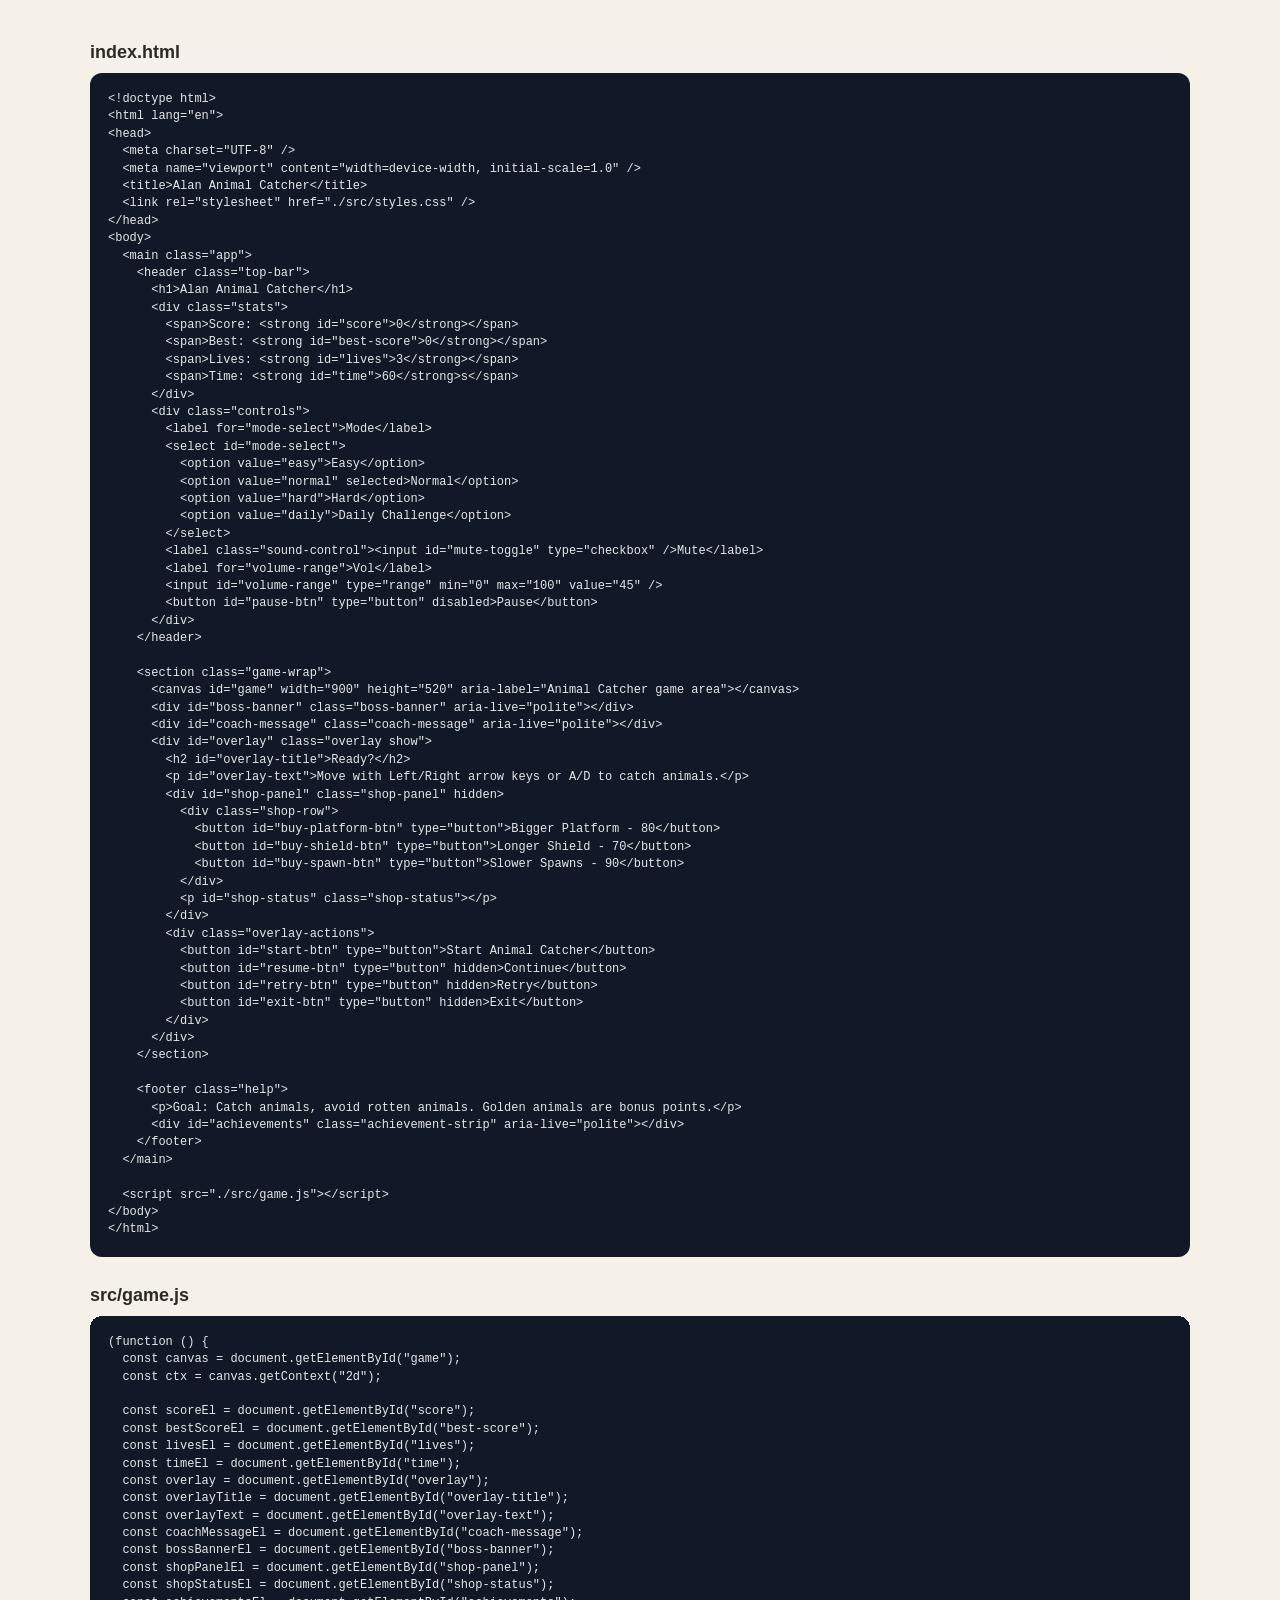
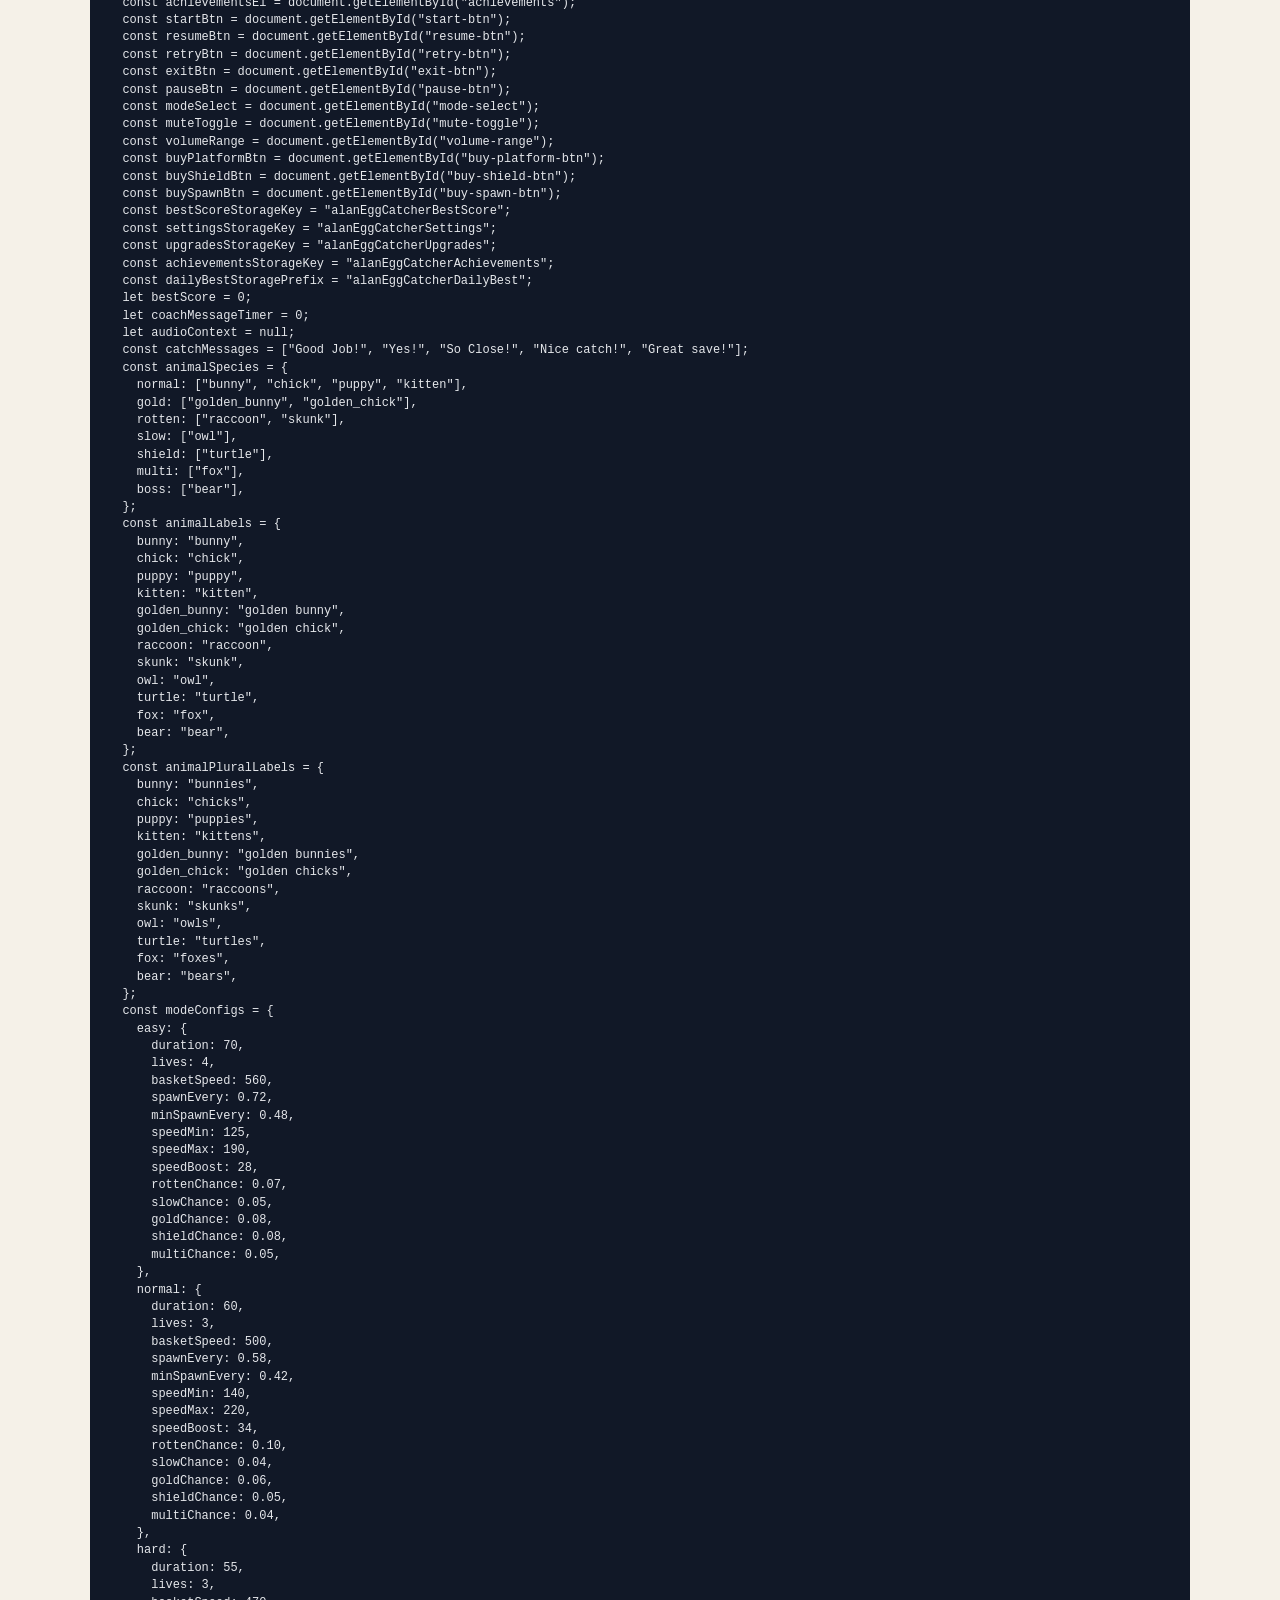
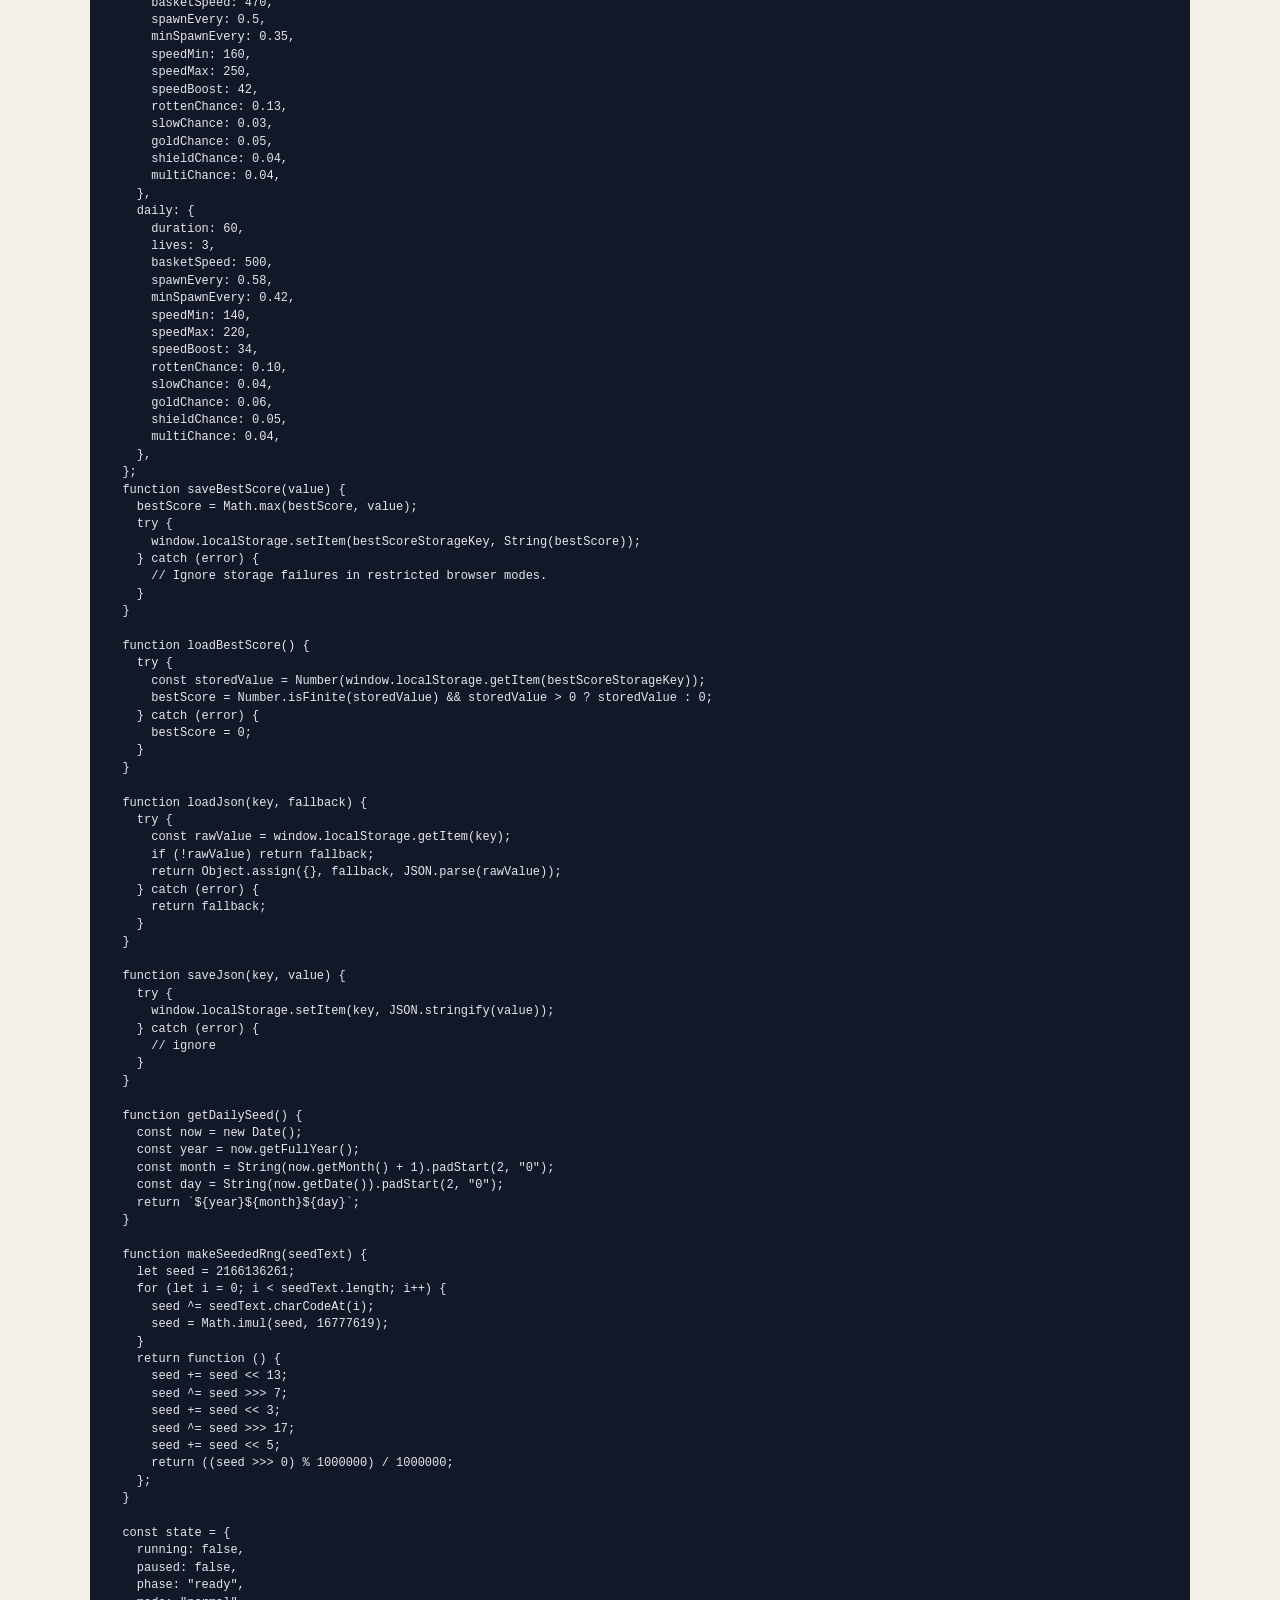
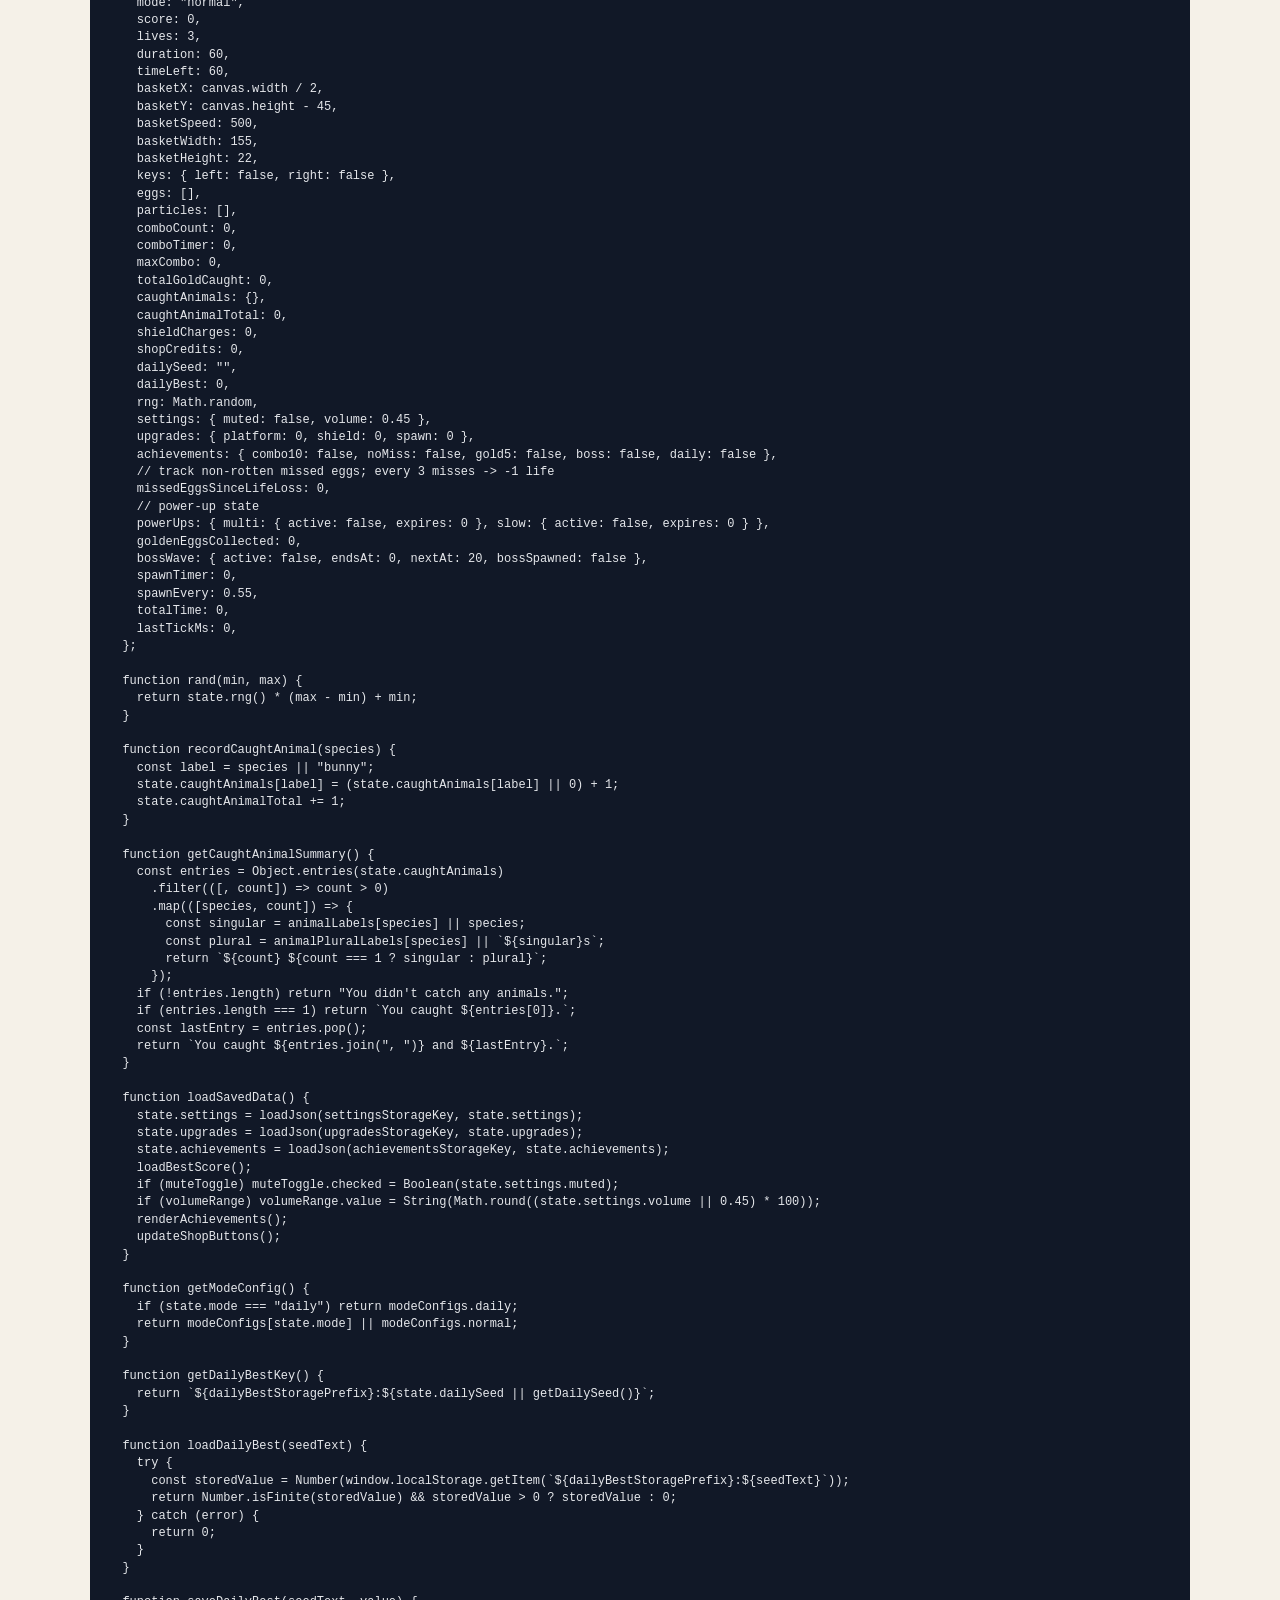
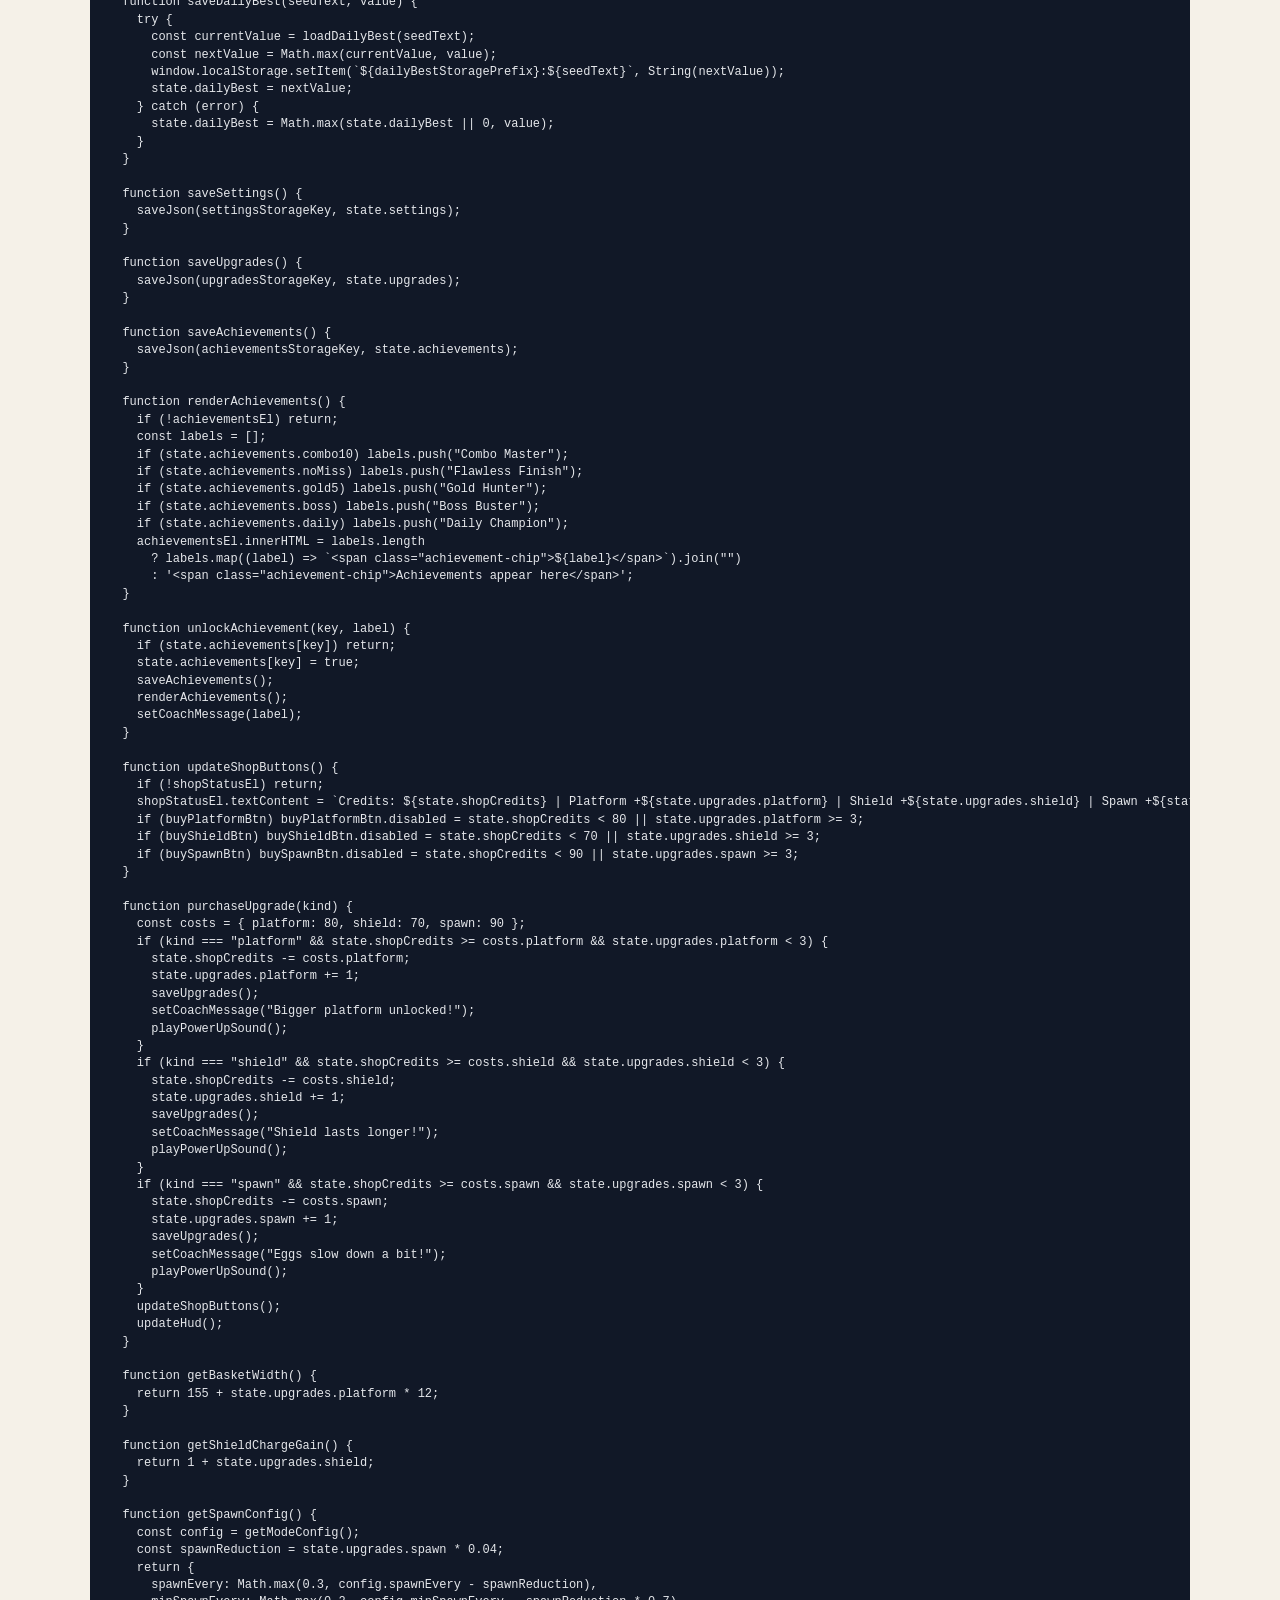
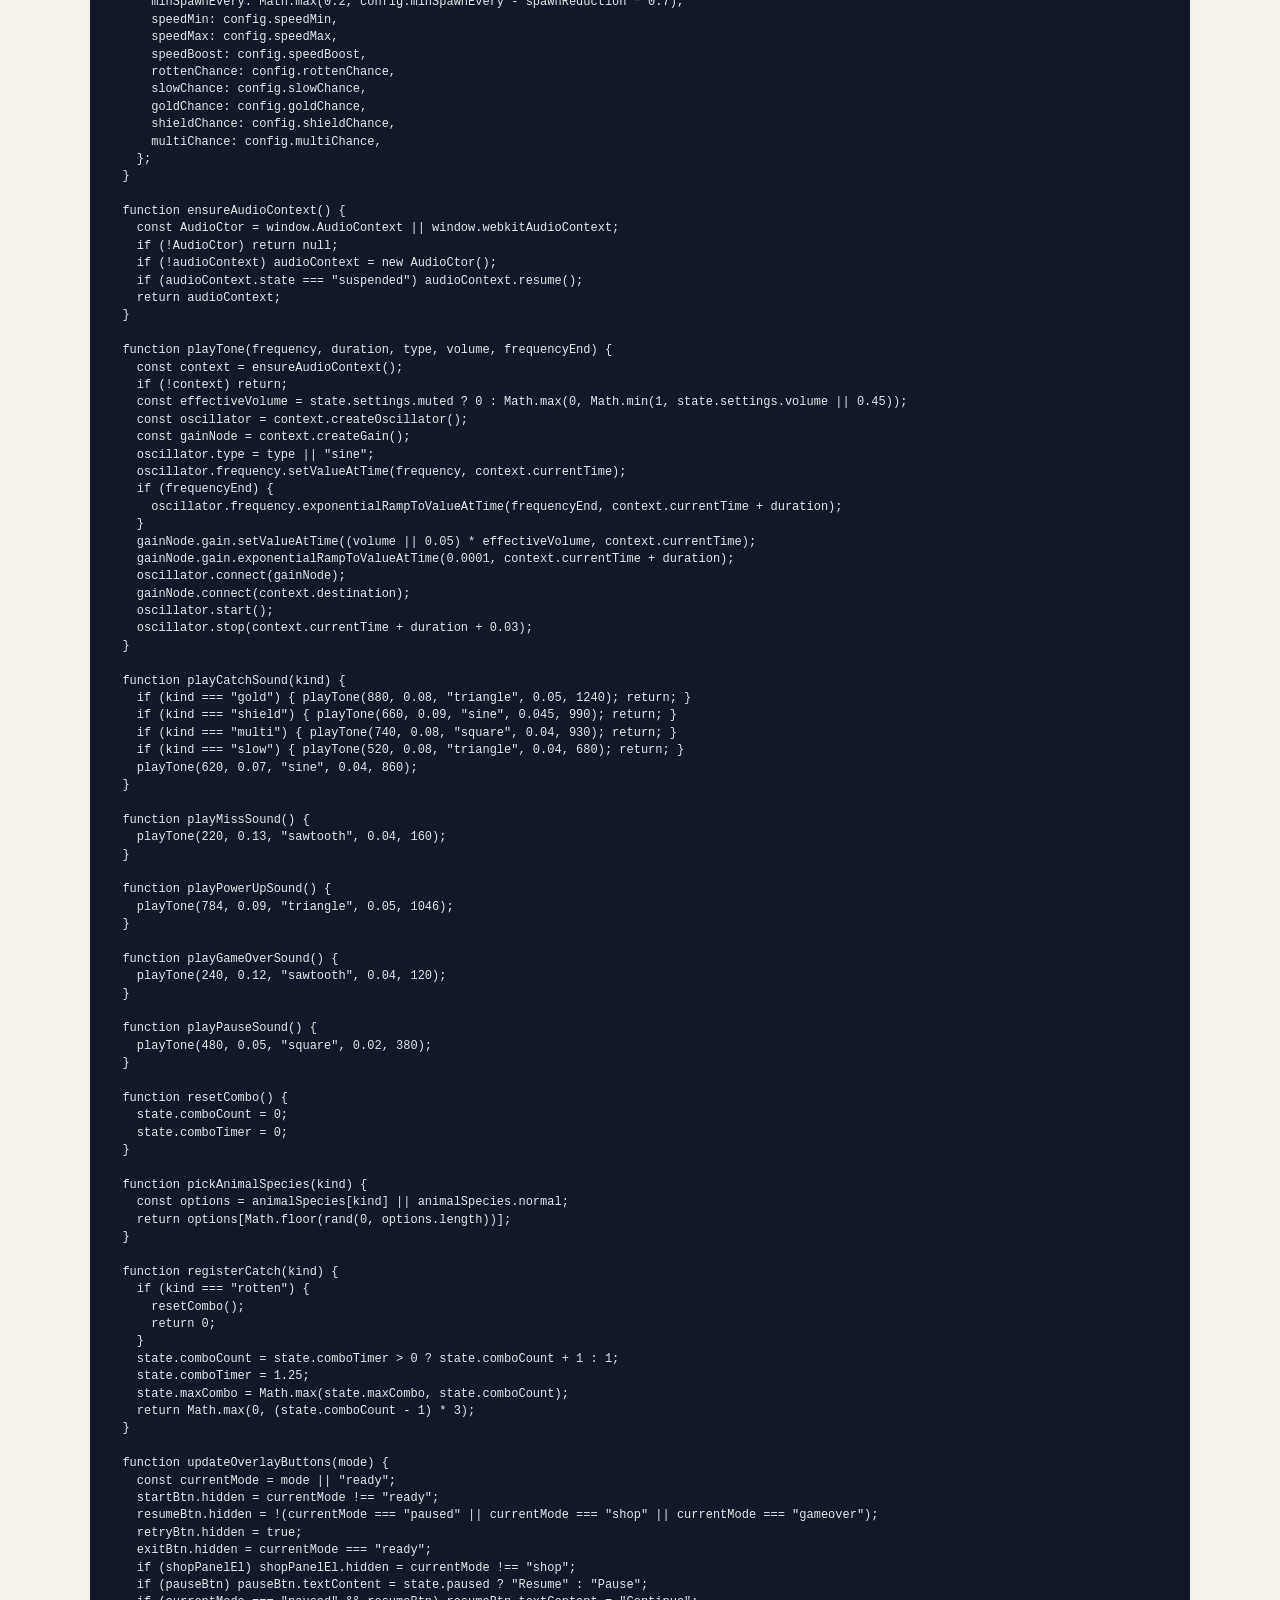
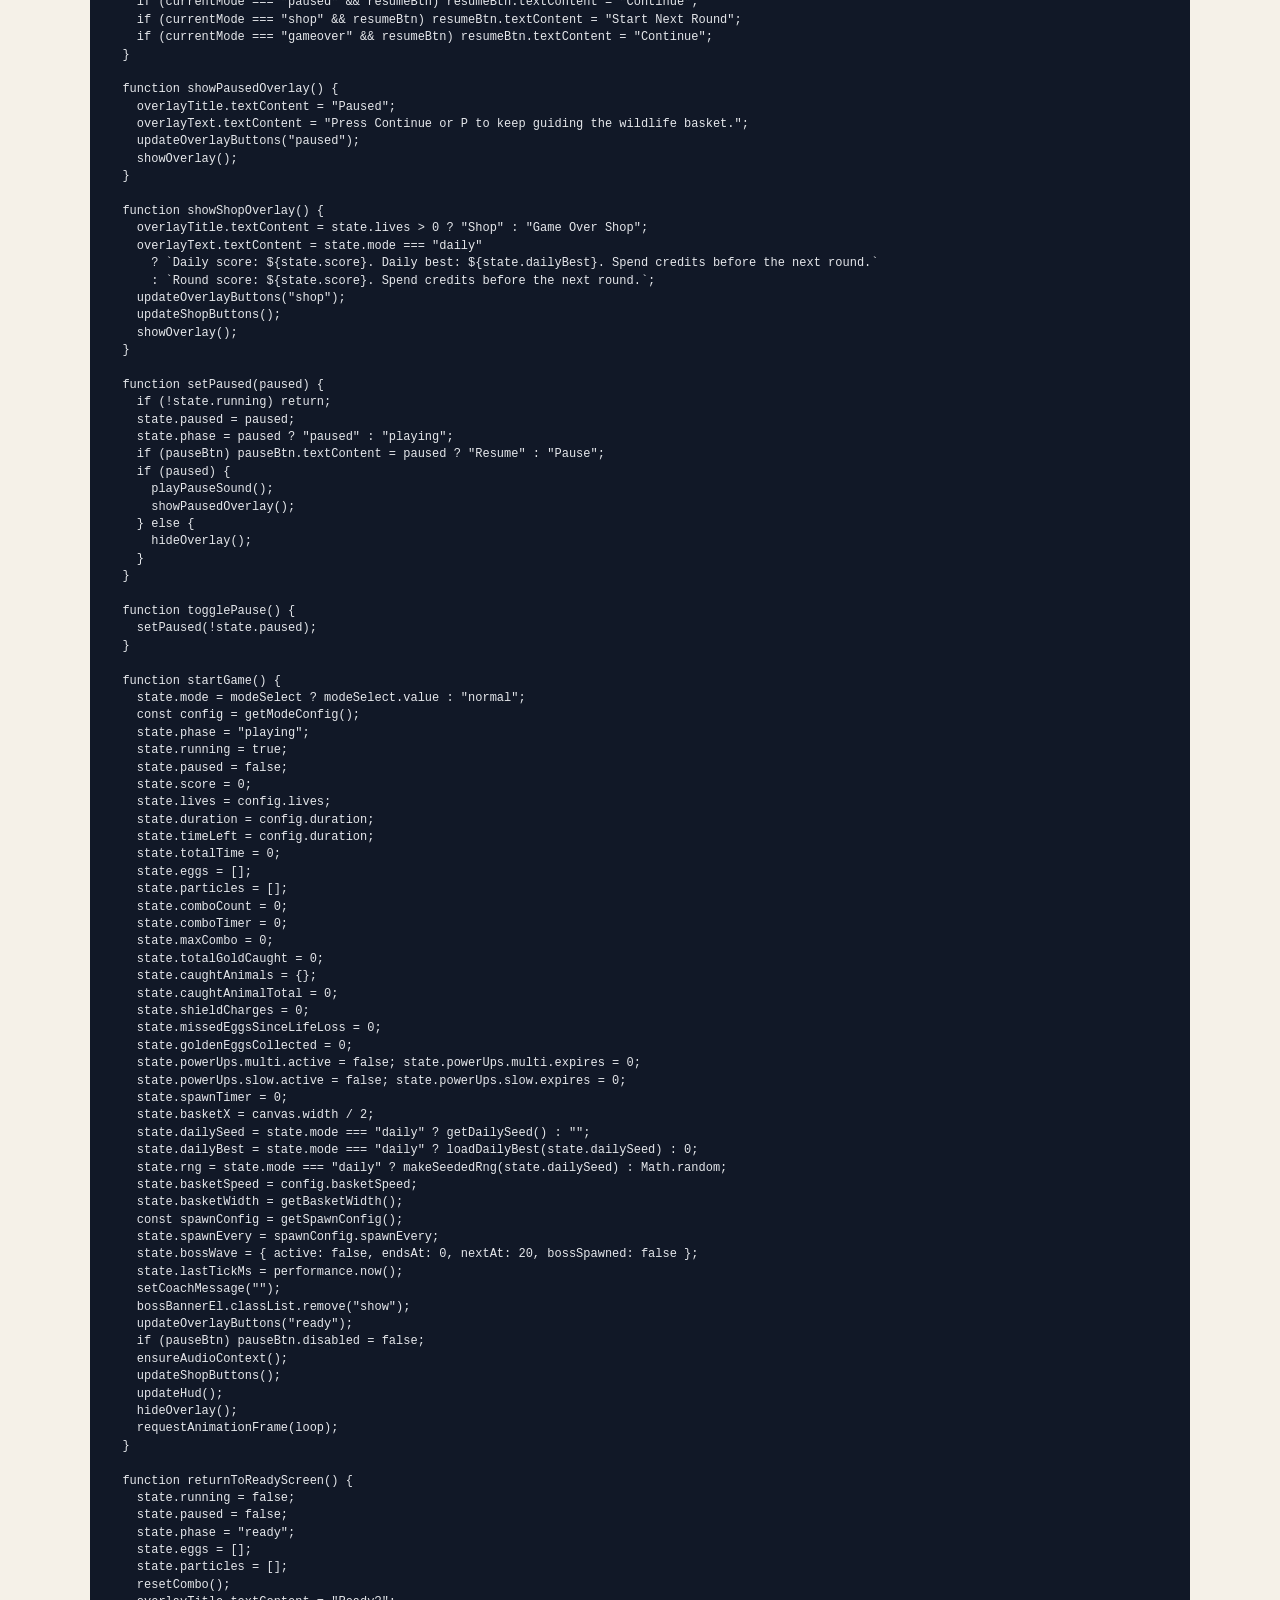
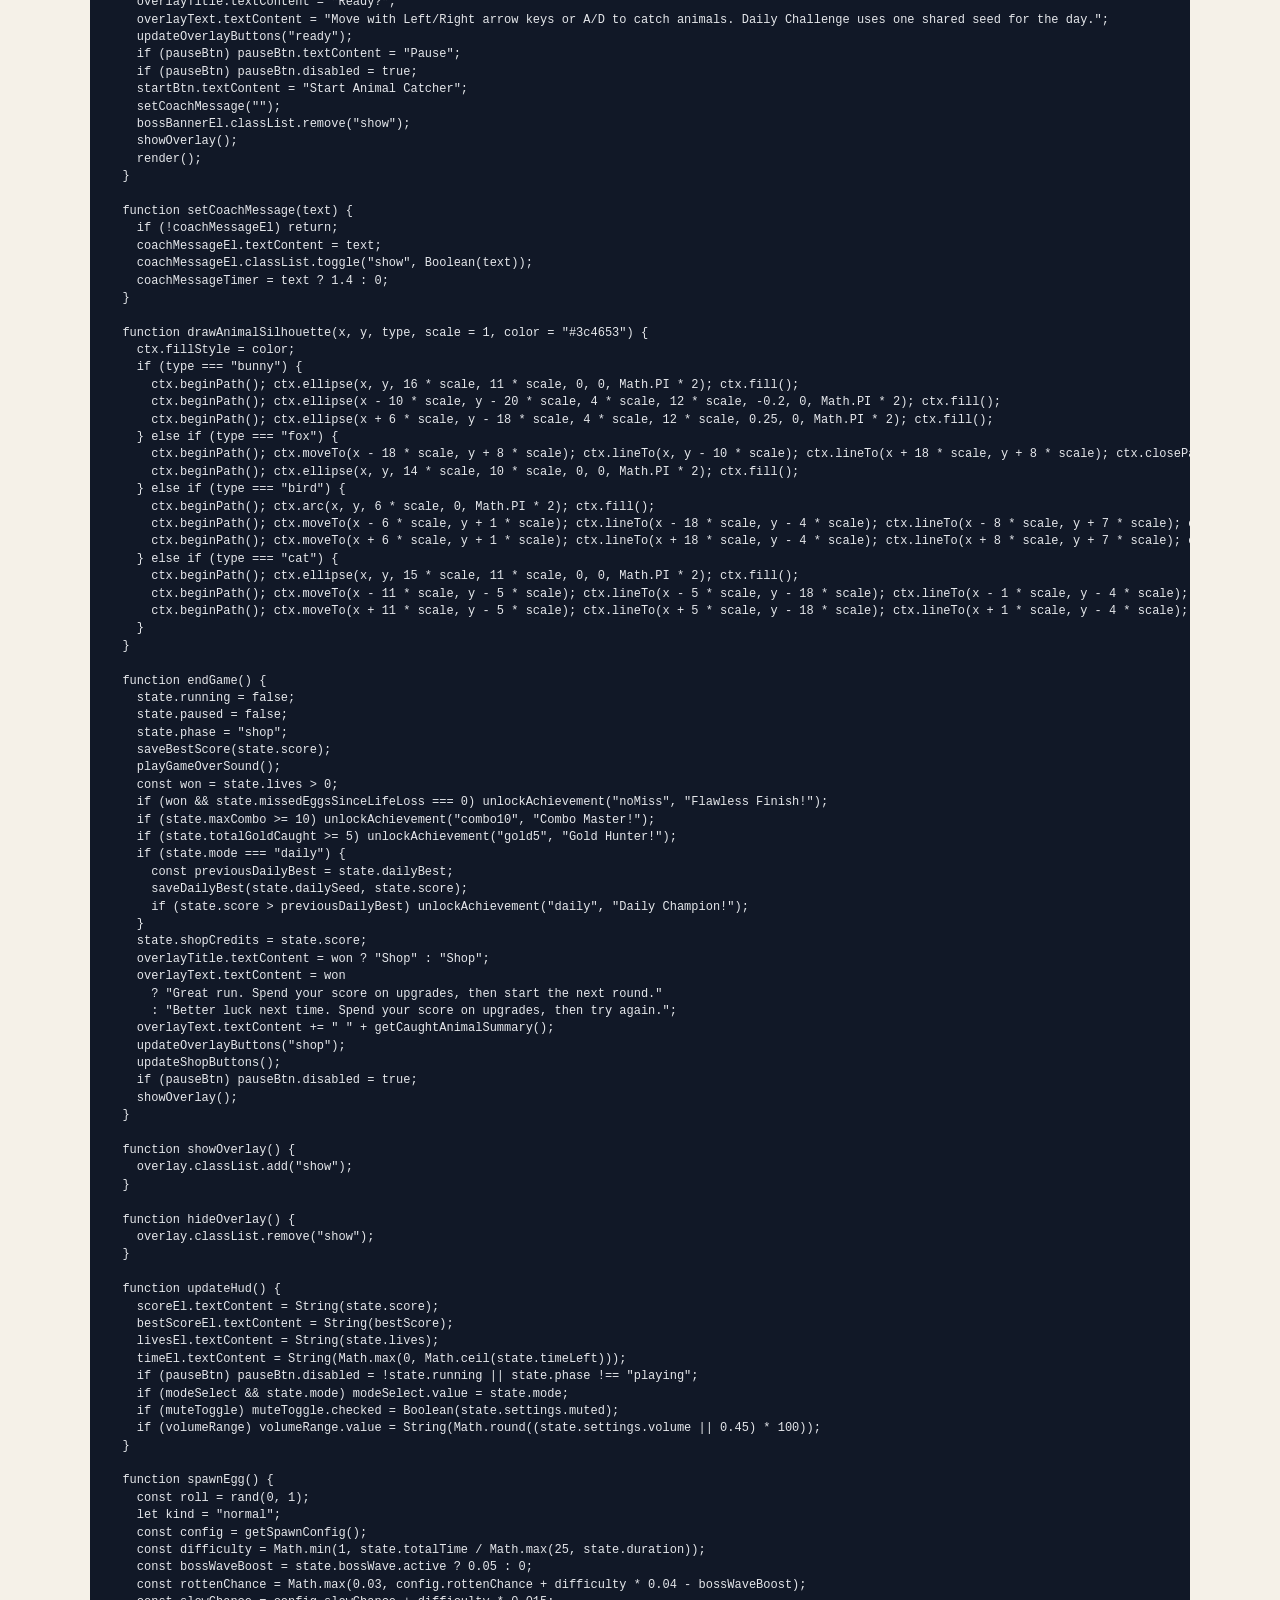
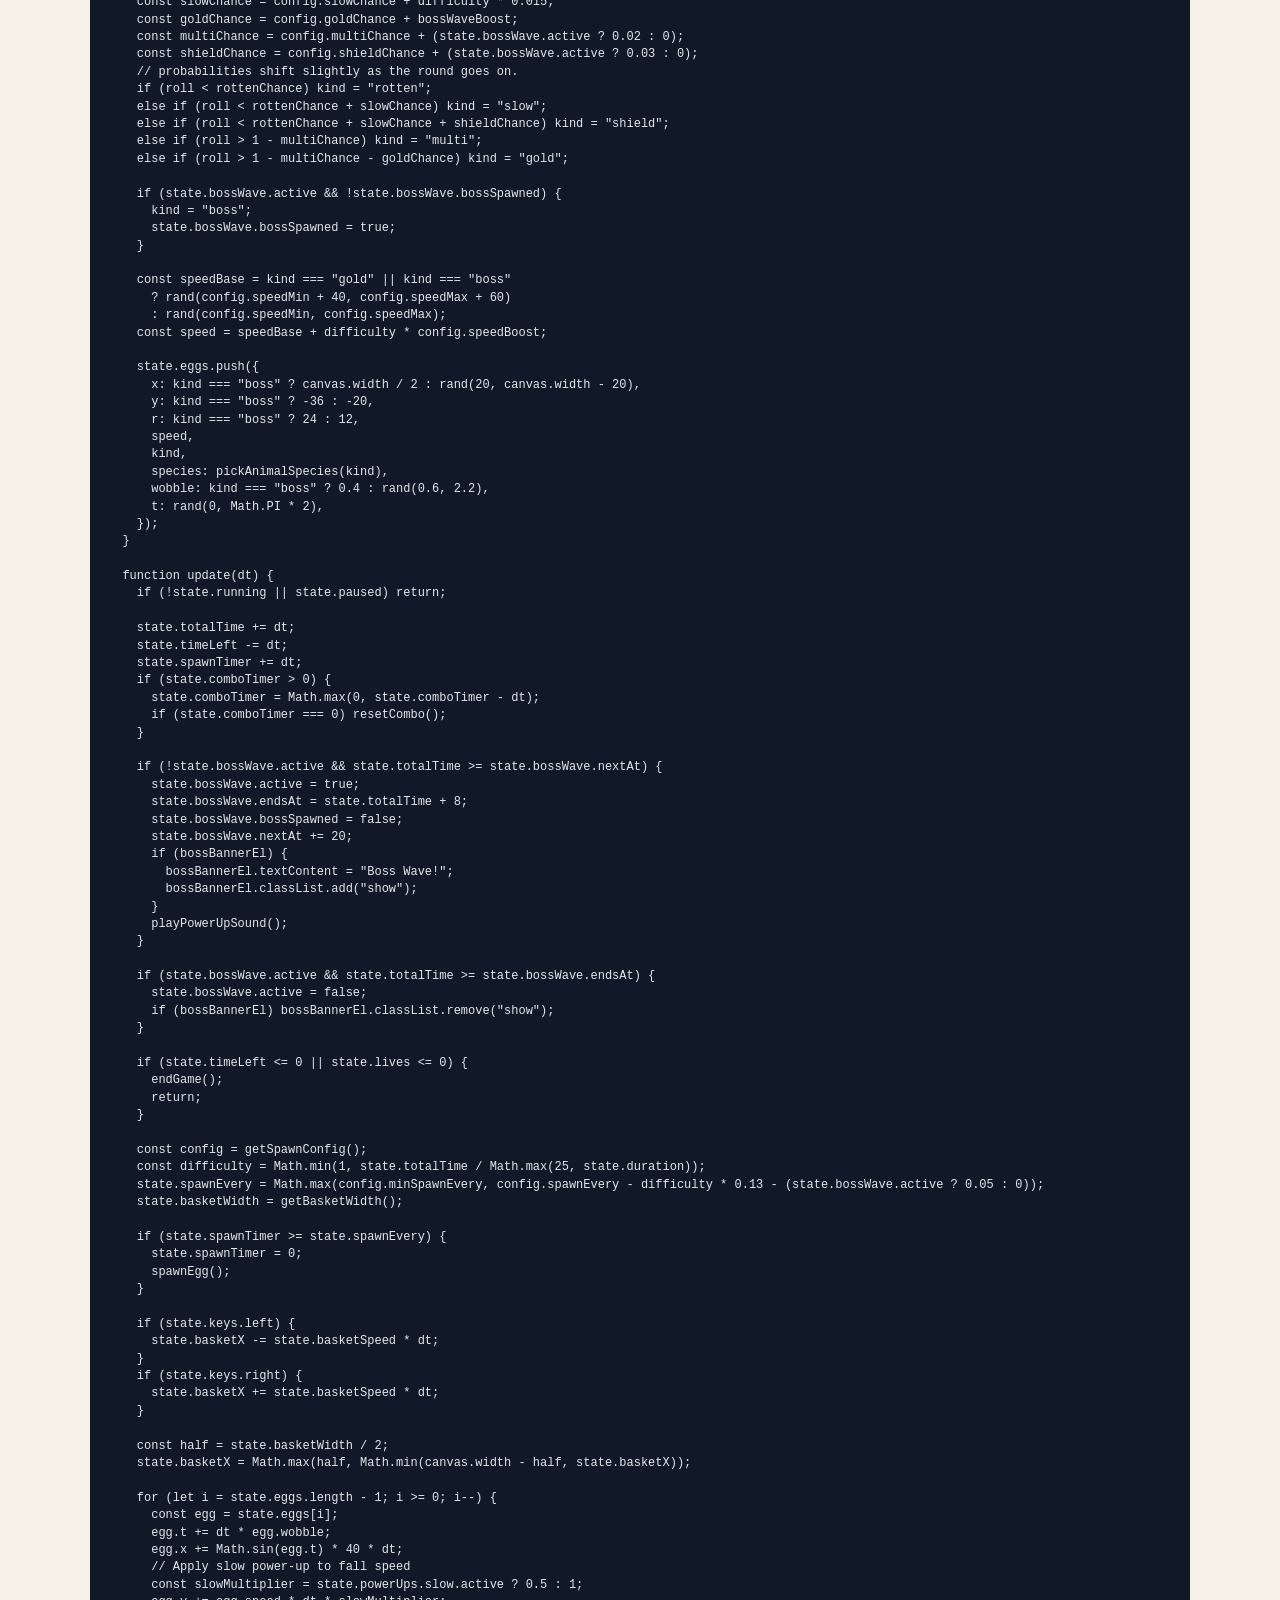
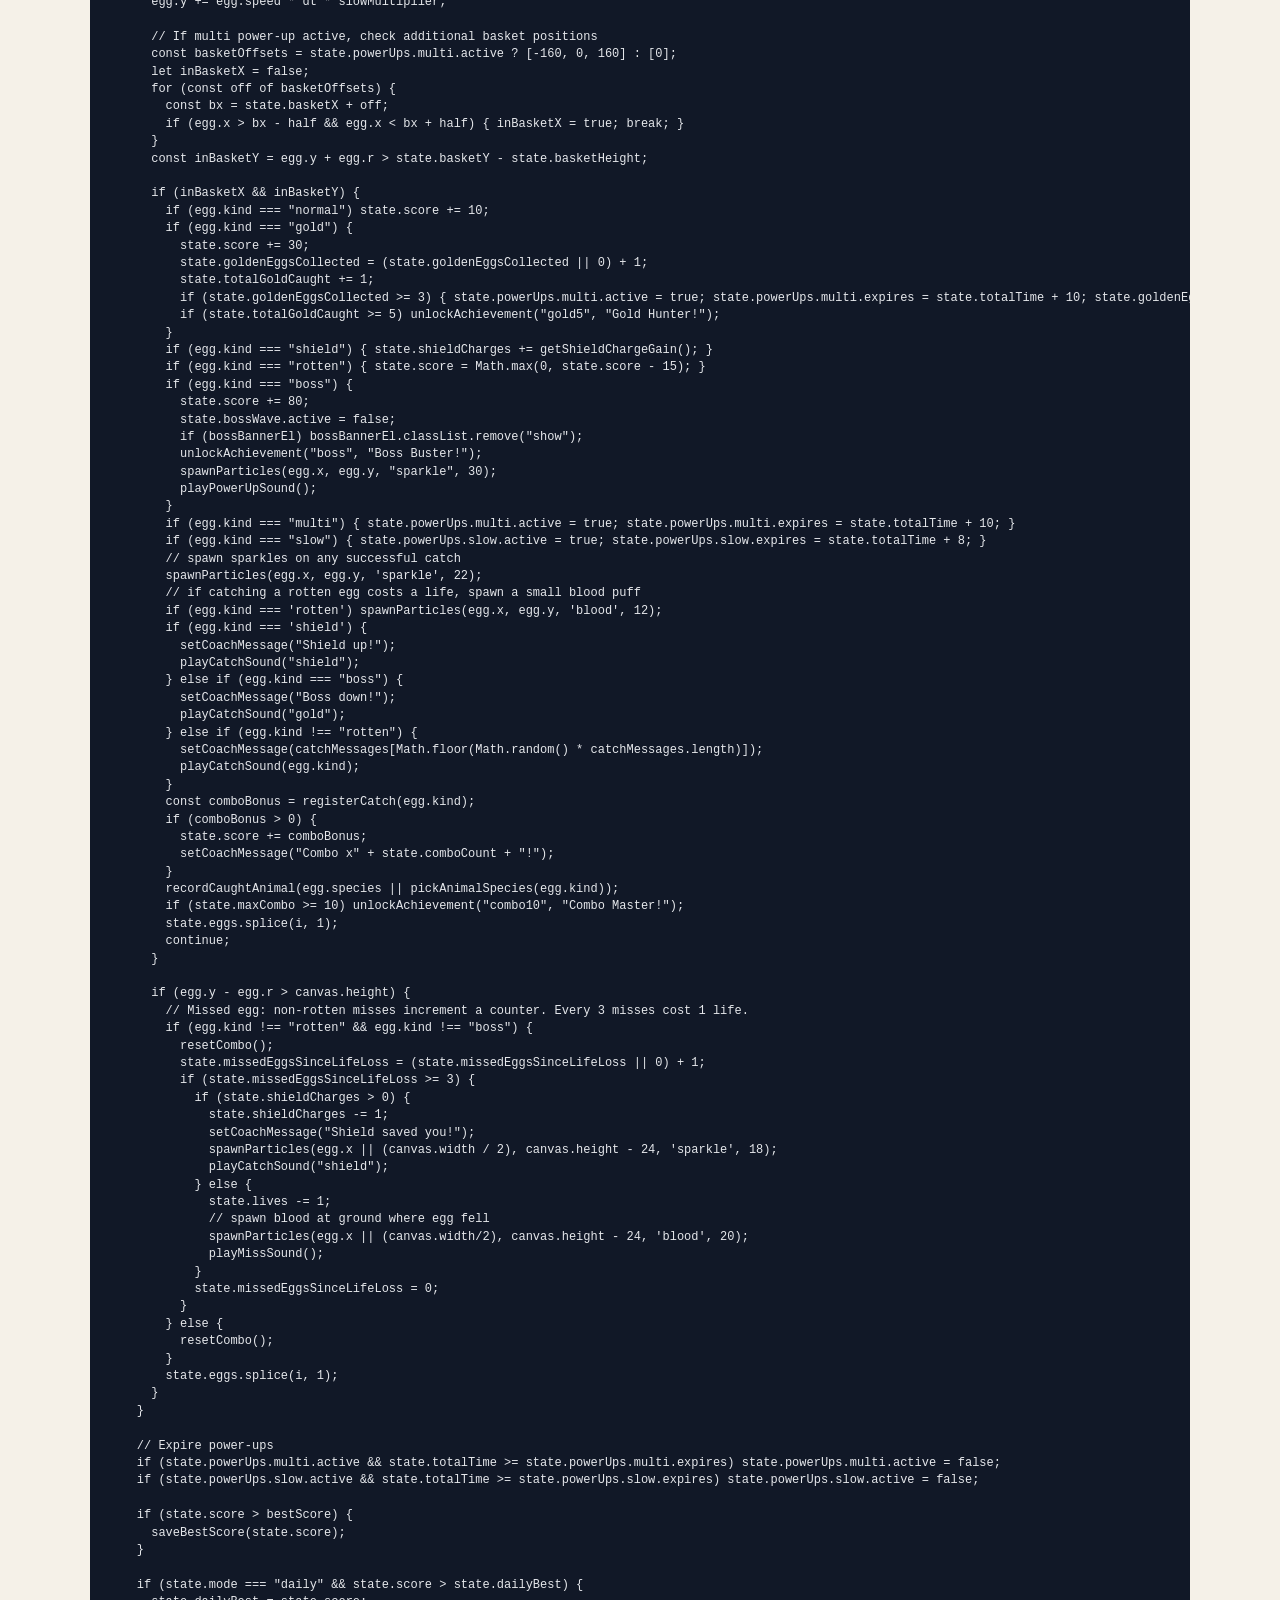
<file: alan-egg-catcher/submission-raw-code.html>
<!doctype html>
<html lang="en">
<head>
  <meta charset="UTF-8" />
  <meta name="viewport" content="width=device-width, initial-scale=1.0" />
  <title>Code Export</title>
  <style>
    :root {
      color-scheme: light;
    }
    body {
      margin: 0;
      padding: 24px;
      font-family: Arial, Helvetica, sans-serif;
      background: #f5f1e8;
      color: #222;
    }
    .page {
      max-width: 1100px;
      margin: 0 auto;
    }
    .card {
      background: #fffdf8;
      border: 1px solid #d8d0c2;
      border-radius: 16px;
      padding: 20px;
      box-shadow: 0 12px 40px rgba(0, 0, 0, 0.08);
      margin-bottom: 20px;
    }
    h1 {
      margin: 0 0 8px;
      font-size: 28px;
    }
    .note {
      margin: 0;
      line-height: 1.5;
      color: #4b443b;
    }
    .file-block {
      margin: 18px 0 28px;
      break-inside: avoid;
    }
    .file-block h2 {
      margin: 0 0 10px;
      font-size: 18px;
      color: #2d2a26;
    }
    pre {
      margin: 0;
      padding: 18px;
      overflow: auto;
      white-space: pre;
      background: #111827;
      color: #e5e7eb;
      border-radius: 12px;
      font-size: 12px;
      line-height: 1.45;
    }
    code {
      font-family: Consolas, Monaco, 'Courier New', monospace;
    }
    @media print {
      body {
        background: #fff;
        padding: 0;
      }
      .card {
        box-shadow: none;
        border-radius: 0;
        border: 0;
      }
      pre {
        background: #fff;
        color: #000;
        border: 1px solid #bbb;
        page-break-inside: avoid;
      }
    }
  </style>
</head>
<body>
  <div class="page">
    
    <section class="file-block">
      <h2>index.html</h2>
      <pre><code>&lt;!doctype html&gt;
&lt;html lang=&quot;en&quot;&gt;
&lt;head&gt;
  &lt;meta charset=&quot;UTF-8&quot; /&gt;
  &lt;meta name=&quot;viewport&quot; content=&quot;width=device-width, initial-scale=1.0&quot; /&gt;
  &lt;title&gt;Alan Animal Catcher&lt;/title&gt;
  &lt;link rel=&quot;stylesheet&quot; href=&quot;./src/styles.css&quot; /&gt;
&lt;/head&gt;
&lt;body&gt;
  &lt;main class=&quot;app&quot;&gt;
    &lt;header class=&quot;top-bar&quot;&gt;
      &lt;h1&gt;Alan Animal Catcher&lt;/h1&gt;
      &lt;div class=&quot;stats&quot;&gt;
        &lt;span&gt;Score: &lt;strong id=&quot;score&quot;&gt;0&lt;/strong&gt;&lt;/span&gt;
        &lt;span&gt;Best: &lt;strong id=&quot;best-score&quot;&gt;0&lt;/strong&gt;&lt;/span&gt;
        &lt;span&gt;Lives: &lt;strong id=&quot;lives&quot;&gt;3&lt;/strong&gt;&lt;/span&gt;
        &lt;span&gt;Time: &lt;strong id=&quot;time&quot;&gt;60&lt;/strong&gt;s&lt;/span&gt;
      &lt;/div&gt;
      &lt;div class=&quot;controls&quot;&gt;
        &lt;label for=&quot;mode-select&quot;&gt;Mode&lt;/label&gt;
        &lt;select id=&quot;mode-select&quot;&gt;
          &lt;option value=&quot;easy&quot;&gt;Easy&lt;/option&gt;
          &lt;option value=&quot;normal&quot; selected&gt;Normal&lt;/option&gt;
          &lt;option value=&quot;hard&quot;&gt;Hard&lt;/option&gt;
          &lt;option value=&quot;daily&quot;&gt;Daily Challenge&lt;/option&gt;
        &lt;/select&gt;
        &lt;label class=&quot;sound-control&quot;&gt;&lt;input id=&quot;mute-toggle&quot; type=&quot;checkbox&quot; /&gt;Mute&lt;/label&gt;
        &lt;label for=&quot;volume-range&quot;&gt;Vol&lt;/label&gt;
        &lt;input id=&quot;volume-range&quot; type=&quot;range&quot; min=&quot;0&quot; max=&quot;100&quot; value=&quot;45&quot; /&gt;
        &lt;button id=&quot;pause-btn&quot; type=&quot;button&quot; disabled&gt;Pause&lt;/button&gt;
      &lt;/div&gt;
    &lt;/header&gt;

    &lt;section class=&quot;game-wrap&quot;&gt;
      &lt;canvas id=&quot;game&quot; width=&quot;900&quot; height=&quot;520&quot; aria-label=&quot;Animal Catcher game area&quot;&gt;&lt;/canvas&gt;
      &lt;div id=&quot;boss-banner&quot; class=&quot;boss-banner&quot; aria-live=&quot;polite&quot;&gt;&lt;/div&gt;
      &lt;div id=&quot;coach-message&quot; class=&quot;coach-message&quot; aria-live=&quot;polite&quot;&gt;&lt;/div&gt;
      &lt;div id=&quot;overlay&quot; class=&quot;overlay show&quot;&gt;
        &lt;h2 id=&quot;overlay-title&quot;&gt;Ready?&lt;/h2&gt;
        &lt;p id=&quot;overlay-text&quot;&gt;Move with Left/Right arrow keys or A/D to catch animals.&lt;/p&gt;
        &lt;div id=&quot;shop-panel&quot; class=&quot;shop-panel&quot; hidden&gt;
          &lt;div class=&quot;shop-row&quot;&gt;
            &lt;button id=&quot;buy-platform-btn&quot; type=&quot;button&quot;&gt;Bigger Platform - 80&lt;/button&gt;
            &lt;button id=&quot;buy-shield-btn&quot; type=&quot;button&quot;&gt;Longer Shield - 70&lt;/button&gt;
            &lt;button id=&quot;buy-spawn-btn&quot; type=&quot;button&quot;&gt;Slower Spawns - 90&lt;/button&gt;
          &lt;/div&gt;
          &lt;p id=&quot;shop-status&quot; class=&quot;shop-status&quot;&gt;&lt;/p&gt;
        &lt;/div&gt;
        &lt;div class=&quot;overlay-actions&quot;&gt;
          &lt;button id=&quot;start-btn&quot; type=&quot;button&quot;&gt;Start Animal Catcher&lt;/button&gt;
          &lt;button id=&quot;resume-btn&quot; type=&quot;button&quot; hidden&gt;Continue&lt;/button&gt;
          &lt;button id=&quot;retry-btn&quot; type=&quot;button&quot; hidden&gt;Retry&lt;/button&gt;
          &lt;button id=&quot;exit-btn&quot; type=&quot;button&quot; hidden&gt;Exit&lt;/button&gt;
        &lt;/div&gt;
      &lt;/div&gt;
    &lt;/section&gt;

    &lt;footer class=&quot;help&quot;&gt;
      &lt;p&gt;Goal: Catch animals, avoid rotten animals. Golden animals are bonus points.&lt;/p&gt;
      &lt;div id=&quot;achievements&quot; class=&quot;achievement-strip&quot; aria-live=&quot;polite&quot;&gt;&lt;/div&gt;
    &lt;/footer&gt;
  &lt;/main&gt;

  &lt;script src=&quot;./src/game.js&quot;&gt;&lt;/script&gt;
&lt;/body&gt;
&lt;/html&gt;
</code></pre>
    </section>

    <section class="file-block">
      <h2>src/game.js</h2>
      <pre><code>(function () {
  const canvas = document.getElementById(&quot;game&quot;);
  const ctx = canvas.getContext(&quot;2d&quot;);

  const scoreEl = document.getElementById(&quot;score&quot;);
  const bestScoreEl = document.getElementById(&quot;best-score&quot;);
  const livesEl = document.getElementById(&quot;lives&quot;);
  const timeEl = document.getElementById(&quot;time&quot;);
  const overlay = document.getElementById(&quot;overlay&quot;);
  const overlayTitle = document.getElementById(&quot;overlay-title&quot;);
  const overlayText = document.getElementById(&quot;overlay-text&quot;);
  const coachMessageEl = document.getElementById(&quot;coach-message&quot;);
  const bossBannerEl = document.getElementById(&quot;boss-banner&quot;);
  const shopPanelEl = document.getElementById(&quot;shop-panel&quot;);
  const shopStatusEl = document.getElementById(&quot;shop-status&quot;);
  const achievementsEl = document.getElementById(&quot;achievements&quot;);
  const startBtn = document.getElementById(&quot;start-btn&quot;);
  const resumeBtn = document.getElementById(&quot;resume-btn&quot;);
  const retryBtn = document.getElementById(&quot;retry-btn&quot;);
  const exitBtn = document.getElementById(&quot;exit-btn&quot;);
  const pauseBtn = document.getElementById(&quot;pause-btn&quot;);
  const modeSelect = document.getElementById(&quot;mode-select&quot;);
  const muteToggle = document.getElementById(&quot;mute-toggle&quot;);
  const volumeRange = document.getElementById(&quot;volume-range&quot;);
  const buyPlatformBtn = document.getElementById(&quot;buy-platform-btn&quot;);
  const buyShieldBtn = document.getElementById(&quot;buy-shield-btn&quot;);
  const buySpawnBtn = document.getElementById(&quot;buy-spawn-btn&quot;);
  const bestScoreStorageKey = &quot;alanEggCatcherBestScore&quot;;
  const settingsStorageKey = &quot;alanEggCatcherSettings&quot;;
  const upgradesStorageKey = &quot;alanEggCatcherUpgrades&quot;;
  const achievementsStorageKey = &quot;alanEggCatcherAchievements&quot;;
  const dailyBestStoragePrefix = &quot;alanEggCatcherDailyBest&quot;;
  let bestScore = 0;
  let coachMessageTimer = 0;
  let audioContext = null;
  const catchMessages = [&quot;Good Job!&quot;, &quot;Yes!&quot;, &quot;So Close!&quot;, &quot;Nice catch!&quot;, &quot;Great save!&quot;];
  const animalSpecies = {
    normal: [&quot;bunny&quot;, &quot;chick&quot;, &quot;puppy&quot;, &quot;kitten&quot;],
    gold: [&quot;golden_bunny&quot;, &quot;golden_chick&quot;],
    rotten: [&quot;raccoon&quot;, &quot;skunk&quot;],
    slow: [&quot;owl&quot;],
    shield: [&quot;turtle&quot;],
    multi: [&quot;fox&quot;],
    boss: [&quot;bear&quot;],
  };
  const animalLabels = {
    bunny: &quot;bunny&quot;,
    chick: &quot;chick&quot;,
    puppy: &quot;puppy&quot;,
    kitten: &quot;kitten&quot;,
    golden_bunny: &quot;golden bunny&quot;,
    golden_chick: &quot;golden chick&quot;,
    raccoon: &quot;raccoon&quot;,
    skunk: &quot;skunk&quot;,
    owl: &quot;owl&quot;,
    turtle: &quot;turtle&quot;,
    fox: &quot;fox&quot;,
    bear: &quot;bear&quot;,
  };
  const animalPluralLabels = {
    bunny: &quot;bunnies&quot;,
    chick: &quot;chicks&quot;,
    puppy: &quot;puppies&quot;,
    kitten: &quot;kittens&quot;,
    golden_bunny: &quot;golden bunnies&quot;,
    golden_chick: &quot;golden chicks&quot;,
    raccoon: &quot;raccoons&quot;,
    skunk: &quot;skunks&quot;,
    owl: &quot;owls&quot;,
    turtle: &quot;turtles&quot;,
    fox: &quot;foxes&quot;,
    bear: &quot;bears&quot;,
  };
  const modeConfigs = {
    easy: {
      duration: 70,
      lives: 4,
      basketSpeed: 560,
      spawnEvery: 0.72,
      minSpawnEvery: 0.48,
      speedMin: 125,
      speedMax: 190,
      speedBoost: 28,
      rottenChance: 0.07,
      slowChance: 0.05,
      goldChance: 0.08,
      shieldChance: 0.08,
      multiChance: 0.05,
    },
    normal: {
      duration: 60,
      lives: 3,
      basketSpeed: 500,
      spawnEvery: 0.58,
      minSpawnEvery: 0.42,
      speedMin: 140,
      speedMax: 220,
      speedBoost: 34,
      rottenChance: 0.10,
      slowChance: 0.04,
      goldChance: 0.06,
      shieldChance: 0.05,
      multiChance: 0.04,
    },
    hard: {
      duration: 55,
      lives: 3,
      basketSpeed: 470,
      spawnEvery: 0.5,
      minSpawnEvery: 0.35,
      speedMin: 160,
      speedMax: 250,
      speedBoost: 42,
      rottenChance: 0.13,
      slowChance: 0.03,
      goldChance: 0.05,
      shieldChance: 0.04,
      multiChance: 0.04,
    },
    daily: {
      duration: 60,
      lives: 3,
      basketSpeed: 500,
      spawnEvery: 0.58,
      minSpawnEvery: 0.42,
      speedMin: 140,
      speedMax: 220,
      speedBoost: 34,
      rottenChance: 0.10,
      slowChance: 0.04,
      goldChance: 0.06,
      shieldChance: 0.05,
      multiChance: 0.04,
    },
  };
  function saveBestScore(value) {
    bestScore = Math.max(bestScore, value);
    try {
      window.localStorage.setItem(bestScoreStorageKey, String(bestScore));
    } catch (error) {
      // Ignore storage failures in restricted browser modes.
    }
  }

  function loadBestScore() {
    try {
      const storedValue = Number(window.localStorage.getItem(bestScoreStorageKey));
      bestScore = Number.isFinite(storedValue) &amp;&amp; storedValue &gt; 0 ? storedValue : 0;
    } catch (error) {
      bestScore = 0;
    }
  }

  function loadJson(key, fallback) {
    try {
      const rawValue = window.localStorage.getItem(key);
      if (!rawValue) return fallback;
      return Object.assign({}, fallback, JSON.parse(rawValue));
    } catch (error) {
      return fallback;
    }
  }

  function saveJson(key, value) {
    try {
      window.localStorage.setItem(key, JSON.stringify(value));
    } catch (error) {
      // ignore
    }
  }

  function getDailySeed() {
    const now = new Date();
    const year = now.getFullYear();
    const month = String(now.getMonth() + 1).padStart(2, &quot;0&quot;);
    const day = String(now.getDate()).padStart(2, &quot;0&quot;);
    return `${year}${month}${day}`;
  }

  function makeSeededRng(seedText) {
    let seed = 2166136261;
    for (let i = 0; i &lt; seedText.length; i++) {
      seed ^= seedText.charCodeAt(i);
      seed = Math.imul(seed, 16777619);
    }
    return function () {
      seed += seed &lt;&lt; 13;
      seed ^= seed &gt;&gt;&gt; 7;
      seed += seed &lt;&lt; 3;
      seed ^= seed &gt;&gt;&gt; 17;
      seed += seed &lt;&lt; 5;
      return ((seed &gt;&gt;&gt; 0) % 1000000) / 1000000;
    };
  }

  const state = {
    running: false,
    paused: false,
    phase: &quot;ready&quot;,
    mode: &quot;normal&quot;,
    score: 0,
    lives: 3,
    duration: 60,
    timeLeft: 60,
    basketX: canvas.width / 2,
    basketY: canvas.height - 45,
    basketSpeed: 500,
    basketWidth: 155,
    basketHeight: 22,
    keys: { left: false, right: false },
    eggs: [],
    particles: [],
    comboCount: 0,
    comboTimer: 0,
    maxCombo: 0,
    totalGoldCaught: 0,
    caughtAnimals: {},
    caughtAnimalTotal: 0,
    shieldCharges: 0,
    shopCredits: 0,
    dailySeed: &quot;&quot;,
    dailyBest: 0,
    rng: Math.random,
    settings: { muted: false, volume: 0.45 },
    upgrades: { platform: 0, shield: 0, spawn: 0 },
    achievements: { combo10: false, noMiss: false, gold5: false, boss: false, daily: false },
    // track non-rotten missed eggs; every 3 misses -&gt; -1 life
    missedEggsSinceLifeLoss: 0,
    // power-up state
    powerUps: { multi: { active: false, expires: 0 }, slow: { active: false, expires: 0 } },
    goldenEggsCollected: 0,
    bossWave: { active: false, endsAt: 0, nextAt: 20, bossSpawned: false },
    spawnTimer: 0,
    spawnEvery: 0.55,
    totalTime: 0,
    lastTickMs: 0,
  };

  function rand(min, max) {
    return state.rng() * (max - min) + min;
  }

  function recordCaughtAnimal(species) {
    const label = species || &quot;bunny&quot;;
    state.caughtAnimals[label] = (state.caughtAnimals[label] || 0) + 1;
    state.caughtAnimalTotal += 1;
  }

  function getCaughtAnimalSummary() {
    const entries = Object.entries(state.caughtAnimals)
      .filter(([, count]) =&gt; count &gt; 0)
      .map(([species, count]) =&gt; {
        const singular = animalLabels[species] || species;
        const plural = animalPluralLabels[species] || `${singular}s`;
        return `${count} ${count === 1 ? singular : plural}`;
      });
    if (!entries.length) return &quot;You didn't catch any animals.&quot;;
    if (entries.length === 1) return `You caught ${entries[0]}.`;
    const lastEntry = entries.pop();
    return `You caught ${entries.join(&quot;, &quot;)} and ${lastEntry}.`;
  }

  function loadSavedData() {
    state.settings = loadJson(settingsStorageKey, state.settings);
    state.upgrades = loadJson(upgradesStorageKey, state.upgrades);
    state.achievements = loadJson(achievementsStorageKey, state.achievements);
    loadBestScore();
    if (muteToggle) muteToggle.checked = Boolean(state.settings.muted);
    if (volumeRange) volumeRange.value = String(Math.round((state.settings.volume || 0.45) * 100));
    renderAchievements();
    updateShopButtons();
  }

  function getModeConfig() {
    if (state.mode === &quot;daily&quot;) return modeConfigs.daily;
    return modeConfigs[state.mode] || modeConfigs.normal;
  }

  function getDailyBestKey() {
    return `${dailyBestStoragePrefix}:${state.dailySeed || getDailySeed()}`;
  }

  function loadDailyBest(seedText) {
    try {
      const storedValue = Number(window.localStorage.getItem(`${dailyBestStoragePrefix}:${seedText}`));
      return Number.isFinite(storedValue) &amp;&amp; storedValue &gt; 0 ? storedValue : 0;
    } catch (error) {
      return 0;
    }
  }

  function saveDailyBest(seedText, value) {
    try {
      const currentValue = loadDailyBest(seedText);
      const nextValue = Math.max(currentValue, value);
      window.localStorage.setItem(`${dailyBestStoragePrefix}:${seedText}`, String(nextValue));
      state.dailyBest = nextValue;
    } catch (error) {
      state.dailyBest = Math.max(state.dailyBest || 0, value);
    }
  }

  function saveSettings() {
    saveJson(settingsStorageKey, state.settings);
  }

  function saveUpgrades() {
    saveJson(upgradesStorageKey, state.upgrades);
  }

  function saveAchievements() {
    saveJson(achievementsStorageKey, state.achievements);
  }

  function renderAchievements() {
    if (!achievementsEl) return;
    const labels = [];
    if (state.achievements.combo10) labels.push(&quot;Combo Master&quot;);
    if (state.achievements.noMiss) labels.push(&quot;Flawless Finish&quot;);
    if (state.achievements.gold5) labels.push(&quot;Gold Hunter&quot;);
    if (state.achievements.boss) labels.push(&quot;Boss Buster&quot;);
    if (state.achievements.daily) labels.push(&quot;Daily Champion&quot;);
    achievementsEl.innerHTML = labels.length
      ? labels.map((label) =&gt; `&lt;span class=&quot;achievement-chip&quot;&gt;${label}&lt;/span&gt;`).join(&quot;&quot;)
      : '&lt;span class=&quot;achievement-chip&quot;&gt;Achievements appear here&lt;/span&gt;';
  }

  function unlockAchievement(key, label) {
    if (state.achievements[key]) return;
    state.achievements[key] = true;
    saveAchievements();
    renderAchievements();
    setCoachMessage(label);
  }

  function updateShopButtons() {
    if (!shopStatusEl) return;
    shopStatusEl.textContent = `Credits: ${state.shopCredits} | Platform +${state.upgrades.platform} | Shield +${state.upgrades.shield} | Spawn +${state.upgrades.spawn}`;
    if (buyPlatformBtn) buyPlatformBtn.disabled = state.shopCredits &lt; 80 || state.upgrades.platform &gt;= 3;
    if (buyShieldBtn) buyShieldBtn.disabled = state.shopCredits &lt; 70 || state.upgrades.shield &gt;= 3;
    if (buySpawnBtn) buySpawnBtn.disabled = state.shopCredits &lt; 90 || state.upgrades.spawn &gt;= 3;
  }

  function purchaseUpgrade(kind) {
    const costs = { platform: 80, shield: 70, spawn: 90 };
    if (kind === &quot;platform&quot; &amp;&amp; state.shopCredits &gt;= costs.platform &amp;&amp; state.upgrades.platform &lt; 3) {
      state.shopCredits -= costs.platform;
      state.upgrades.platform += 1;
      saveUpgrades();
      setCoachMessage(&quot;Bigger platform unlocked!&quot;);
      playPowerUpSound();
    }
    if (kind === &quot;shield&quot; &amp;&amp; state.shopCredits &gt;= costs.shield &amp;&amp; state.upgrades.shield &lt; 3) {
      state.shopCredits -= costs.shield;
      state.upgrades.shield += 1;
      saveUpgrades();
      setCoachMessage(&quot;Shield lasts longer!&quot;);
      playPowerUpSound();
    }
    if (kind === &quot;spawn&quot; &amp;&amp; state.shopCredits &gt;= costs.spawn &amp;&amp; state.upgrades.spawn &lt; 3) {
      state.shopCredits -= costs.spawn;
      state.upgrades.spawn += 1;
      saveUpgrades();
      setCoachMessage(&quot;Eggs slow down a bit!&quot;);
      playPowerUpSound();
    }
    updateShopButtons();
    updateHud();
  }

  function getBasketWidth() {
    return 155 + state.upgrades.platform * 12;
  }

  function getShieldChargeGain() {
    return 1 + state.upgrades.shield;
  }

  function getSpawnConfig() {
    const config = getModeConfig();
    const spawnReduction = state.upgrades.spawn * 0.04;
    return {
      spawnEvery: Math.max(0.3, config.spawnEvery - spawnReduction),
      minSpawnEvery: Math.max(0.2, config.minSpawnEvery - spawnReduction * 0.7),
      speedMin: config.speedMin,
      speedMax: config.speedMax,
      speedBoost: config.speedBoost,
      rottenChance: config.rottenChance,
      slowChance: config.slowChance,
      goldChance: config.goldChance,
      shieldChance: config.shieldChance,
      multiChance: config.multiChance,
    };
  }

  function ensureAudioContext() {
    const AudioCtor = window.AudioContext || window.webkitAudioContext;
    if (!AudioCtor) return null;
    if (!audioContext) audioContext = new AudioCtor();
    if (audioContext.state === &quot;suspended&quot;) audioContext.resume();
    return audioContext;
  }

  function playTone(frequency, duration, type, volume, frequencyEnd) {
    const context = ensureAudioContext();
    if (!context) return;
    const effectiveVolume = state.settings.muted ? 0 : Math.max(0, Math.min(1, state.settings.volume || 0.45));
    const oscillator = context.createOscillator();
    const gainNode = context.createGain();
    oscillator.type = type || &quot;sine&quot;;
    oscillator.frequency.setValueAtTime(frequency, context.currentTime);
    if (frequencyEnd) {
      oscillator.frequency.exponentialRampToValueAtTime(frequencyEnd, context.currentTime + duration);
    }
    gainNode.gain.setValueAtTime((volume || 0.05) * effectiveVolume, context.currentTime);
    gainNode.gain.exponentialRampToValueAtTime(0.0001, context.currentTime + duration);
    oscillator.connect(gainNode);
    gainNode.connect(context.destination);
    oscillator.start();
    oscillator.stop(context.currentTime + duration + 0.03);
  }

  function playCatchSound(kind) {
    if (kind === &quot;gold&quot;) { playTone(880, 0.08, &quot;triangle&quot;, 0.05, 1240); return; }
    if (kind === &quot;shield&quot;) { playTone(660, 0.09, &quot;sine&quot;, 0.045, 990); return; }
    if (kind === &quot;multi&quot;) { playTone(740, 0.08, &quot;square&quot;, 0.04, 930); return; }
    if (kind === &quot;slow&quot;) { playTone(520, 0.08, &quot;triangle&quot;, 0.04, 680); return; }
    playTone(620, 0.07, &quot;sine&quot;, 0.04, 860);
  }

  function playMissSound() {
    playTone(220, 0.13, &quot;sawtooth&quot;, 0.04, 160);
  }

  function playPowerUpSound() {
    playTone(784, 0.09, &quot;triangle&quot;, 0.05, 1046);
  }

  function playGameOverSound() {
    playTone(240, 0.12, &quot;sawtooth&quot;, 0.04, 120);
  }

  function playPauseSound() {
    playTone(480, 0.05, &quot;square&quot;, 0.02, 380);
  }

  function resetCombo() {
    state.comboCount = 0;
    state.comboTimer = 0;
  }

  function pickAnimalSpecies(kind) {
    const options = animalSpecies[kind] || animalSpecies.normal;
    return options[Math.floor(rand(0, options.length))];
  }

  function registerCatch(kind) {
    if (kind === &quot;rotten&quot;) {
      resetCombo();
      return 0;
    }
    state.comboCount = state.comboTimer &gt; 0 ? state.comboCount + 1 : 1;
    state.comboTimer = 1.25;
    state.maxCombo = Math.max(state.maxCombo, state.comboCount);
    return Math.max(0, (state.comboCount - 1) * 3);
  }

  function updateOverlayButtons(mode) {
    const currentMode = mode || &quot;ready&quot;;
    startBtn.hidden = currentMode !== &quot;ready&quot;;
    resumeBtn.hidden = !(currentMode === &quot;paused&quot; || currentMode === &quot;shop&quot; || currentMode === &quot;gameover&quot;);
    retryBtn.hidden = true;
    exitBtn.hidden = currentMode === &quot;ready&quot;;
    if (shopPanelEl) shopPanelEl.hidden = currentMode !== &quot;shop&quot;;
    if (pauseBtn) pauseBtn.textContent = state.paused ? &quot;Resume&quot; : &quot;Pause&quot;;
    if (currentMode === &quot;paused&quot; &amp;&amp; resumeBtn) resumeBtn.textContent = &quot;Continue&quot;;
    if (currentMode === &quot;shop&quot; &amp;&amp; resumeBtn) resumeBtn.textContent = &quot;Start Next Round&quot;;
    if (currentMode === &quot;gameover&quot; &amp;&amp; resumeBtn) resumeBtn.textContent = &quot;Continue&quot;;
  }

  function showPausedOverlay() {
    overlayTitle.textContent = &quot;Paused&quot;;
    overlayText.textContent = &quot;Press Continue or P to keep guiding the wildlife basket.&quot;;
    updateOverlayButtons(&quot;paused&quot;);
    showOverlay();
  }

  function showShopOverlay() {
    overlayTitle.textContent = state.lives &gt; 0 ? &quot;Shop&quot; : &quot;Game Over Shop&quot;;
    overlayText.textContent = state.mode === &quot;daily&quot;
      ? `Daily score: ${state.score}. Daily best: ${state.dailyBest}. Spend credits before the next round.`
      : `Round score: ${state.score}. Spend credits before the next round.`;
    updateOverlayButtons(&quot;shop&quot;);
    updateShopButtons();
    showOverlay();
  }

  function setPaused(paused) {
    if (!state.running) return;
    state.paused = paused;
    state.phase = paused ? &quot;paused&quot; : &quot;playing&quot;;
    if (pauseBtn) pauseBtn.textContent = paused ? &quot;Resume&quot; : &quot;Pause&quot;;
    if (paused) {
      playPauseSound();
      showPausedOverlay();
    } else {
      hideOverlay();
    }
  }

  function togglePause() {
    setPaused(!state.paused);
  }

  function startGame() {
    state.mode = modeSelect ? modeSelect.value : &quot;normal&quot;;
    const config = getModeConfig();
    state.phase = &quot;playing&quot;;
    state.running = true;
    state.paused = false;
    state.score = 0;
    state.lives = config.lives;
    state.duration = config.duration;
    state.timeLeft = config.duration;
    state.totalTime = 0;
    state.eggs = [];
    state.particles = [];
    state.comboCount = 0;
    state.comboTimer = 0;
    state.maxCombo = 0;
    state.totalGoldCaught = 0;
    state.caughtAnimals = {};
    state.caughtAnimalTotal = 0;
    state.shieldCharges = 0;
    state.missedEggsSinceLifeLoss = 0;
    state.goldenEggsCollected = 0;
    state.powerUps.multi.active = false; state.powerUps.multi.expires = 0;
    state.powerUps.slow.active = false; state.powerUps.slow.expires = 0;
    state.spawnTimer = 0;
    state.basketX = canvas.width / 2;
    state.dailySeed = state.mode === &quot;daily&quot; ? getDailySeed() : &quot;&quot;;
    state.dailyBest = state.mode === &quot;daily&quot; ? loadDailyBest(state.dailySeed) : 0;
    state.rng = state.mode === &quot;daily&quot; ? makeSeededRng(state.dailySeed) : Math.random;
    state.basketSpeed = config.basketSpeed;
    state.basketWidth = getBasketWidth();
    const spawnConfig = getSpawnConfig();
    state.spawnEvery = spawnConfig.spawnEvery;
    state.bossWave = { active: false, endsAt: 0, nextAt: 20, bossSpawned: false };
    state.lastTickMs = performance.now();
    setCoachMessage(&quot;&quot;);
    bossBannerEl.classList.remove(&quot;show&quot;);
    updateOverlayButtons(&quot;ready&quot;);
    if (pauseBtn) pauseBtn.disabled = false;
    ensureAudioContext();
    updateShopButtons();
    updateHud();
    hideOverlay();
    requestAnimationFrame(loop);
  }

  function returnToReadyScreen() {
    state.running = false;
    state.paused = false;
    state.phase = &quot;ready&quot;;
    state.eggs = [];
    state.particles = [];
    resetCombo();
    overlayTitle.textContent = &quot;Ready?&quot;;
    overlayText.textContent = &quot;Move with Left/Right arrow keys or A/D to catch animals. Daily Challenge uses one shared seed for the day.&quot;;
    updateOverlayButtons(&quot;ready&quot;);
    if (pauseBtn) pauseBtn.textContent = &quot;Pause&quot;;
    if (pauseBtn) pauseBtn.disabled = true;
    startBtn.textContent = &quot;Start Animal Catcher&quot;;
    setCoachMessage(&quot;&quot;);
    bossBannerEl.classList.remove(&quot;show&quot;);
    showOverlay();
    render();
  }

  function setCoachMessage(text) {
    if (!coachMessageEl) return;
    coachMessageEl.textContent = text;
    coachMessageEl.classList.toggle(&quot;show&quot;, Boolean(text));
    coachMessageTimer = text ? 1.4 : 0;
  }

  function drawAnimalSilhouette(x, y, type, scale = 1, color = &quot;#3c4653&quot;) {
    ctx.fillStyle = color;
    if (type === &quot;bunny&quot;) {
      ctx.beginPath(); ctx.ellipse(x, y, 16 * scale, 11 * scale, 0, 0, Math.PI * 2); ctx.fill();
      ctx.beginPath(); ctx.ellipse(x - 10 * scale, y - 20 * scale, 4 * scale, 12 * scale, -0.2, 0, Math.PI * 2); ctx.fill();
      ctx.beginPath(); ctx.ellipse(x + 6 * scale, y - 18 * scale, 4 * scale, 12 * scale, 0.25, 0, Math.PI * 2); ctx.fill();
    } else if (type === &quot;fox&quot;) {
      ctx.beginPath(); ctx.moveTo(x - 18 * scale, y + 8 * scale); ctx.lineTo(x, y - 10 * scale); ctx.lineTo(x + 18 * scale, y + 8 * scale); ctx.closePath(); ctx.fill();
      ctx.beginPath(); ctx.ellipse(x, y, 14 * scale, 10 * scale, 0, 0, Math.PI * 2); ctx.fill();
    } else if (type === &quot;bird&quot;) {
      ctx.beginPath(); ctx.arc(x, y, 6 * scale, 0, Math.PI * 2); ctx.fill();
      ctx.beginPath(); ctx.moveTo(x - 6 * scale, y + 1 * scale); ctx.lineTo(x - 18 * scale, y - 4 * scale); ctx.lineTo(x - 8 * scale, y + 7 * scale); ctx.fill();
      ctx.beginPath(); ctx.moveTo(x + 6 * scale, y + 1 * scale); ctx.lineTo(x + 18 * scale, y - 4 * scale); ctx.lineTo(x + 8 * scale, y + 7 * scale); ctx.fill();
    } else if (type === &quot;cat&quot;) {
      ctx.beginPath(); ctx.ellipse(x, y, 15 * scale, 11 * scale, 0, 0, Math.PI * 2); ctx.fill();
      ctx.beginPath(); ctx.moveTo(x - 11 * scale, y - 5 * scale); ctx.lineTo(x - 5 * scale, y - 18 * scale); ctx.lineTo(x - 1 * scale, y - 4 * scale); ctx.fill();
      ctx.beginPath(); ctx.moveTo(x + 11 * scale, y - 5 * scale); ctx.lineTo(x + 5 * scale, y - 18 * scale); ctx.lineTo(x + 1 * scale, y - 4 * scale); ctx.fill();
    }
  }

  function endGame() {
    state.running = false;
    state.paused = false;
    state.phase = &quot;shop&quot;;
    saveBestScore(state.score);
    playGameOverSound();
    const won = state.lives &gt; 0;
    if (won &amp;&amp; state.missedEggsSinceLifeLoss === 0) unlockAchievement(&quot;noMiss&quot;, &quot;Flawless Finish!&quot;);
    if (state.maxCombo &gt;= 10) unlockAchievement(&quot;combo10&quot;, &quot;Combo Master!&quot;);
    if (state.totalGoldCaught &gt;= 5) unlockAchievement(&quot;gold5&quot;, &quot;Gold Hunter!&quot;);
    if (state.mode === &quot;daily&quot;) {
      const previousDailyBest = state.dailyBest;
      saveDailyBest(state.dailySeed, state.score);
      if (state.score &gt; previousDailyBest) unlockAchievement(&quot;daily&quot;, &quot;Daily Champion!&quot;);
    }
    state.shopCredits = state.score;
    overlayTitle.textContent = won ? &quot;Shop&quot; : &quot;Shop&quot;;
    overlayText.textContent = won
      ? &quot;Great run. Spend your score on upgrades, then start the next round.&quot;
      : &quot;Better luck next time. Spend your score on upgrades, then try again.&quot;;
    overlayText.textContent += &quot; &quot; + getCaughtAnimalSummary();
    updateOverlayButtons(&quot;shop&quot;);
    updateShopButtons();
    if (pauseBtn) pauseBtn.disabled = true;
    showOverlay();
  }

  function showOverlay() {
    overlay.classList.add(&quot;show&quot;);
  }

  function hideOverlay() {
    overlay.classList.remove(&quot;show&quot;);
  }

  function updateHud() {
    scoreEl.textContent = String(state.score);
    bestScoreEl.textContent = String(bestScore);
    livesEl.textContent = String(state.lives);
    timeEl.textContent = String(Math.max(0, Math.ceil(state.timeLeft)));
    if (pauseBtn) pauseBtn.disabled = !state.running || state.phase !== &quot;playing&quot;;
    if (modeSelect &amp;&amp; state.mode) modeSelect.value = state.mode;
    if (muteToggle) muteToggle.checked = Boolean(state.settings.muted);
    if (volumeRange) volumeRange.value = String(Math.round((state.settings.volume || 0.45) * 100));
  }

  function spawnEgg() {
    const roll = rand(0, 1);
    let kind = &quot;normal&quot;;
    const config = getSpawnConfig();
    const difficulty = Math.min(1, state.totalTime / Math.max(25, state.duration));
    const bossWaveBoost = state.bossWave.active ? 0.05 : 0;
    const rottenChance = Math.max(0.03, config.rottenChance + difficulty * 0.04 - bossWaveBoost);
    const slowChance = config.slowChance + difficulty * 0.015;
    const goldChance = config.goldChance + bossWaveBoost;
    const multiChance = config.multiChance + (state.bossWave.active ? 0.02 : 0);
    const shieldChance = config.shieldChance + (state.bossWave.active ? 0.03 : 0);
    // probabilities shift slightly as the round goes on.
    if (roll &lt; rottenChance) kind = &quot;rotten&quot;;
    else if (roll &lt; rottenChance + slowChance) kind = &quot;slow&quot;;
    else if (roll &lt; rottenChance + slowChance + shieldChance) kind = &quot;shield&quot;;
    else if (roll &gt; 1 - multiChance) kind = &quot;multi&quot;;
    else if (roll &gt; 1 - multiChance - goldChance) kind = &quot;gold&quot;;

    if (state.bossWave.active &amp;&amp; !state.bossWave.bossSpawned) {
      kind = &quot;boss&quot;;
      state.bossWave.bossSpawned = true;
    }

    const speedBase = kind === &quot;gold&quot; || kind === &quot;boss&quot;
      ? rand(config.speedMin + 40, config.speedMax + 60)
      : rand(config.speedMin, config.speedMax);
    const speed = speedBase + difficulty * config.speedBoost;

    state.eggs.push({
      x: kind === &quot;boss&quot; ? canvas.width / 2 : rand(20, canvas.width - 20),
      y: kind === &quot;boss&quot; ? -36 : -20,
      r: kind === &quot;boss&quot; ? 24 : 12,
      speed,
      kind,
      species: pickAnimalSpecies(kind),
      wobble: kind === &quot;boss&quot; ? 0.4 : rand(0.6, 2.2),
      t: rand(0, Math.PI * 2),
    });
  }

  function update(dt) {
    if (!state.running || state.paused) return;

    state.totalTime += dt;
    state.timeLeft -= dt;
    state.spawnTimer += dt;
    if (state.comboTimer &gt; 0) {
      state.comboTimer = Math.max(0, state.comboTimer - dt);
      if (state.comboTimer === 0) resetCombo();
    }

    if (!state.bossWave.active &amp;&amp; state.totalTime &gt;= state.bossWave.nextAt) {
      state.bossWave.active = true;
      state.bossWave.endsAt = state.totalTime + 8;
      state.bossWave.bossSpawned = false;
      state.bossWave.nextAt += 20;
      if (bossBannerEl) {
        bossBannerEl.textContent = &quot;Boss Wave!&quot;;
        bossBannerEl.classList.add(&quot;show&quot;);
      }
      playPowerUpSound();
    }

    if (state.bossWave.active &amp;&amp; state.totalTime &gt;= state.bossWave.endsAt) {
      state.bossWave.active = false;
      if (bossBannerEl) bossBannerEl.classList.remove(&quot;show&quot;);
    }

    if (state.timeLeft &lt;= 0 || state.lives &lt;= 0) {
      endGame();
      return;
    }

    const config = getSpawnConfig();
    const difficulty = Math.min(1, state.totalTime / Math.max(25, state.duration));
    state.spawnEvery = Math.max(config.minSpawnEvery, config.spawnEvery - difficulty * 0.13 - (state.bossWave.active ? 0.05 : 0));
    state.basketWidth = getBasketWidth();

    if (state.spawnTimer &gt;= state.spawnEvery) {
      state.spawnTimer = 0;
      spawnEgg();
    }

    if (state.keys.left) {
      state.basketX -= state.basketSpeed * dt;
    }
    if (state.keys.right) {
      state.basketX += state.basketSpeed * dt;
    }

    const half = state.basketWidth / 2;
    state.basketX = Math.max(half, Math.min(canvas.width - half, state.basketX));

    for (let i = state.eggs.length - 1; i &gt;= 0; i--) {
      const egg = state.eggs[i];
      egg.t += dt * egg.wobble;
      egg.x += Math.sin(egg.t) * 40 * dt;
      // Apply slow power-up to fall speed
      const slowMultiplier = state.powerUps.slow.active ? 0.5 : 1;
      egg.y += egg.speed * dt * slowMultiplier;

      // If multi power-up active, check additional basket positions
      const basketOffsets = state.powerUps.multi.active ? [-160, 0, 160] : [0];
      let inBasketX = false;
      for (const off of basketOffsets) {
        const bx = state.basketX + off;
        if (egg.x &gt; bx - half &amp;&amp; egg.x &lt; bx + half) { inBasketX = true; break; }
      }
      const inBasketY = egg.y + egg.r &gt; state.basketY - state.basketHeight;

      if (inBasketX &amp;&amp; inBasketY) {
        if (egg.kind === &quot;normal&quot;) state.score += 10;
        if (egg.kind === &quot;gold&quot;) {
          state.score += 30;
          state.goldenEggsCollected = (state.goldenEggsCollected || 0) + 1;
          state.totalGoldCaught += 1;
          if (state.goldenEggsCollected &gt;= 3) { state.powerUps.multi.active = true; state.powerUps.multi.expires = state.totalTime + 10; state.goldenEggsCollected = 0; }
          if (state.totalGoldCaught &gt;= 5) unlockAchievement(&quot;gold5&quot;, &quot;Gold Hunter!&quot;);
        }
        if (egg.kind === &quot;shield&quot;) { state.shieldCharges += getShieldChargeGain(); }
        if (egg.kind === &quot;rotten&quot;) { state.score = Math.max(0, state.score - 15); }
        if (egg.kind === &quot;boss&quot;) {
          state.score += 80;
          state.bossWave.active = false;
          if (bossBannerEl) bossBannerEl.classList.remove(&quot;show&quot;);
          unlockAchievement(&quot;boss&quot;, &quot;Boss Buster!&quot;);
          spawnParticles(egg.x, egg.y, &quot;sparkle&quot;, 30);
          playPowerUpSound();
        }
        if (egg.kind === &quot;multi&quot;) { state.powerUps.multi.active = true; state.powerUps.multi.expires = state.totalTime + 10; }
        if (egg.kind === &quot;slow&quot;) { state.powerUps.slow.active = true; state.powerUps.slow.expires = state.totalTime + 8; }
        // spawn sparkles on any successful catch
        spawnParticles(egg.x, egg.y, 'sparkle', 22);
        // if catching a rotten egg costs a life, spawn a small blood puff
        if (egg.kind === 'rotten') spawnParticles(egg.x, egg.y, 'blood', 12);
        if (egg.kind === 'shield') {
          setCoachMessage(&quot;Shield up!&quot;);
          playCatchSound(&quot;shield&quot;);
        } else if (egg.kind === &quot;boss&quot;) {
          setCoachMessage(&quot;Boss down!&quot;);
          playCatchSound(&quot;gold&quot;);
        } else if (egg.kind !== &quot;rotten&quot;) {
          setCoachMessage(catchMessages[Math.floor(Math.random() * catchMessages.length)]);
          playCatchSound(egg.kind);
        }
        const comboBonus = registerCatch(egg.kind);
        if (comboBonus &gt; 0) {
          state.score += comboBonus;
          setCoachMessage(&quot;Combo x&quot; + state.comboCount + &quot;!&quot;);
        }
        recordCaughtAnimal(egg.species || pickAnimalSpecies(egg.kind));
        if (state.maxCombo &gt;= 10) unlockAchievement(&quot;combo10&quot;, &quot;Combo Master!&quot;);
        state.eggs.splice(i, 1);
        continue;
      }

      if (egg.y - egg.r &gt; canvas.height) {
        // Missed egg: non-rotten misses increment a counter. Every 3 misses cost 1 life.
        if (egg.kind !== &quot;rotten&quot; &amp;&amp; egg.kind !== &quot;boss&quot;) {
          resetCombo();
          state.missedEggsSinceLifeLoss = (state.missedEggsSinceLifeLoss || 0) + 1;
          if (state.missedEggsSinceLifeLoss &gt;= 3) {
            if (state.shieldCharges &gt; 0) {
              state.shieldCharges -= 1;
              setCoachMessage(&quot;Shield saved you!&quot;);
              spawnParticles(egg.x || (canvas.width / 2), canvas.height - 24, 'sparkle', 18);
              playCatchSound(&quot;shield&quot;);
            } else {
              state.lives -= 1;
              // spawn blood at ground where egg fell
              spawnParticles(egg.x || (canvas.width/2), canvas.height - 24, 'blood', 20);
              playMissSound();
            }
            state.missedEggsSinceLifeLoss = 0;
          }
        } else {
          resetCombo();
        }
        state.eggs.splice(i, 1);
      }
    }

    // Expire power-ups
    if (state.powerUps.multi.active &amp;&amp; state.totalTime &gt;= state.powerUps.multi.expires) state.powerUps.multi.active = false;
    if (state.powerUps.slow.active &amp;&amp; state.totalTime &gt;= state.powerUps.slow.expires) state.powerUps.slow.active = false;

    if (state.score &gt; bestScore) {
      saveBestScore(state.score);
    }

    if (state.mode === &quot;daily&quot; &amp;&amp; state.score &gt; state.dailyBest) {
      state.dailyBest = state.score;
      saveDailyBest(state.dailySeed, state.score);
    }

    // update particles
    updateParticles(dt);

    if (coachMessageTimer &gt; 0) {
      coachMessageTimer -= dt;
      if (coachMessageTimer &lt;= 0) setCoachMessage(&quot;&quot;);
    }

    updateHud();
  }

  function drawBackground() {
    // Soft, desaturated sky gradient
    const g = ctx.createLinearGradient(0, 0, 0, canvas.height);
    g.addColorStop(0, '#0f1620');
    g.addColorStop(0.35, '#26313a');
    g.addColorStop(0.72, '#48434a');
    ctx.fillStyle = g; ctx.fillRect(0, 0, canvas.width, canvas.height);

    // moon and drifting clouds for extra motion
    ctx.fillStyle = 'rgba(245, 235, 220, 0.26)';
    ctx.beginPath(); ctx.arc(canvas.width - 110, 70, 30, 0, Math.PI * 2); ctx.fill();
    for (let i = 0; i &lt; 4; i++) {
      const cloudX = (canvas.width + 220 - ((state.totalTime * 16 + i * 190) % (canvas.width + 280)));
      const cloudY = 70 + i * 30;
      ctx.fillStyle = 'rgba(255,255,255,0.05)';
      ctx.beginPath();
      ctx.ellipse(cloudX, cloudY, 48, 16, 0, 0, Math.PI * 2); ctx.fill();
      ctx.beginPath(); ctx.ellipse(cloudX + 30, cloudY + 4, 38, 12, 0, 0, Math.PI * 2); ctx.fill();
      ctx.beginPath(); ctx.ellipse(cloudX - 28, cloudY + 3, 32, 10, 0, 0, Math.PI * 2); ctx.fill();
    }

    // Distant misty hills
    ctx.fillStyle = 'rgba(35,38,44,0.26)'; ctx.fillRect(0, canvas.height - 200, canvas.width, 120);

    // Animal parade in the background
    const paradeX = (state.totalTime * 28) % (canvas.width + 220);
    drawAnimalSilhouette(canvas.width - 40 - paradeX, canvas.height - 182, &quot;bunny&quot;, 0.95, &quot;#3a4650&quot;);
    drawAnimalSilhouette(canvas.width + 120 - paradeX, canvas.height - 174, &quot;fox&quot;, 1.0, &quot;#404a4f&quot;);
    drawAnimalSilhouette(canvas.width + 280 - paradeX, canvas.height - 178, &quot;bird&quot;, 1.1, &quot;#46505a&quot;);
    drawAnimalSilhouette(canvas.width + 430 - paradeX, canvas.height - 170, &quot;cat&quot;, 0.9, &quot;#434a53&quot;);

    // Soft ambient particles
    for (let i = 0; i &lt; 30; i++) {
      const sx = (i * 113) % canvas.width + 20;
      const sy = 40 + ((i * 47) % 160) + Math.sin(state.totalTime * 1.2 + i) * 4;
      const alpha = 0.035 + ((i % 5) * 0.03);
      ctx.fillStyle = `rgba(210,200,185,${alpha})`;
      ctx.beginPath(); ctx.arc(sx, sy, 1.5 + (i % 3), 0, Math.PI * 2); ctx.fill();
    }

    // Foreground glow strip (replace grass with muted terrain)
    ctx.fillStyle = '#17161c'; ctx.fillRect(0, canvas.height - 120, canvas.width, 120);

    // Ground critters and paw prints
    ctx.fillStyle = 'rgba(255,255,255,0.05)';
    for (let i = 0; i &lt; 8; i++) {
      const px = 40 + i * 110 + Math.sin(state.totalTime * 0.8 + i) * 6;
      const py = canvas.height - 92 + (i % 2) * 8;
      ctx.beginPath(); ctx.ellipse(px, py, 7, 5, 0, 0, Math.PI * 2); ctx.fill();
      ctx.beginPath(); ctx.arc(px - 7, py - 6, 2, 0, Math.PI * 2); ctx.arc(px - 2, py - 9, 2, 0, Math.PI * 2); ctx.arc(px + 4, py - 8, 2, 0, Math.PI * 2); ctx.arc(px + 9, py - 4, 2, 0, Math.PI * 2); ctx.fill();
    }
  }

  function drawBasket() {
    const baseY = state.basketY - state.basketHeight;
    const drawOne = (cx) =&gt; {
      const x = cx - state.basketWidth / 2;
      const y = baseY;
      ctx.fillStyle = &quot;#f3efe7&quot;;
      ctx.fillRect(x, y, state.basketWidth, state.basketHeight);
      ctx.strokeStyle = &quot;#59626e&quot;;
      ctx.lineWidth = 2;
      for (let i = 1; i &lt; 6; i++) {
        const lx = x + (state.basketWidth / 6) * i;
        ctx.beginPath();
        ctx.moveTo(lx, y);
        ctx.lineTo(lx, y + state.basketHeight);
        ctx.stroke();
      }
    };
    const offsets = state.powerUps.multi.active ? [-160, 0, 160] : [0];
    for (const off of offsets) drawOne(state.basketX + off);
    if (state.shieldCharges &gt; 0) {
      ctx.strokeStyle = &quot;rgba(120, 220, 255, 0.95)&quot;;
      ctx.lineWidth = 3;
      ctx.beginPath();
      ctx.arc(state.basketX, state.basketY - state.basketHeight / 2 - 10, state.basketWidth / 1.7, 0, Math.PI * 2);
      ctx.stroke();
    }
  }

  function drawEgg(egg) {
    const species = egg.species || pickAnimalSpecies(egg.kind);
    const baseWidth = egg.kind === &quot;boss&quot; ? 24 : 12;
    const baseHeight = egg.kind === &quot;boss&quot; ? 22 : 12;
    const colorMap = {
      bunny: &quot;#e8ddd4&quot;,
      chick: &quot;#e7dfb5&quot;,
      puppy: &quot;#dcc9b7&quot;,
      kitten: &quot;#ddd8e2&quot;,
      golden_bunny: &quot;#d8c46b&quot;,
      golden_chick: &quot;#d3b957&quot;,
      raccoon: &quot;#82848a&quot;,
      skunk: &quot;#cfc8c1&quot;,
      owl: &quot;#b8c1d4&quot;,
      turtle: &quot;#9eb9aa&quot;,
      fox: &quot;#c79265&quot;,
      bear: &quot;#a97f62&quot;,
    };
    const fill = colorMap[species] || &quot;#f5f0de&quot;;
    ctx.fillStyle = fill;

    if (egg.kind === &quot;boss&quot;) {
      ctx.beginPath();
      ctx.ellipse(egg.x, egg.y, baseWidth * 1.3, baseHeight * 1.15, 0, 0, Math.PI * 2);
      ctx.fill();
      ctx.strokeStyle = &quot;#ff6d6d&quot;;
      ctx.lineWidth = 2;
      ctx.beginPath();
      ctx.arc(egg.x, egg.y, baseWidth * 1.05, 0, Math.PI * 2);
      ctx.stroke();
      ctx.fillStyle = &quot;#7a0916&quot;;
      ctx.beginPath();
      ctx.arc(egg.x - 8, egg.y - 5, 3, 0, Math.PI * 2);
      ctx.arc(egg.x + 8, egg.y - 5, 3, 0, Math.PI * 2);
      ctx.fill();
      ctx.fillStyle = fill;
      ctx.beginPath();
      ctx.arc(egg.x - 12, egg.y - 18, 5, 0, Math.PI * 2);
      ctx.arc(egg.x + 12, egg.y - 18, 5, 0, Math.PI * 2);
      ctx.fill();
      return;
    }

    ctx.beginPath();
    ctx.ellipse(egg.x, egg.y, baseWidth * 1.0, baseHeight * 0.85, 0, 0, Math.PI * 2);
    ctx.fill();

    if (species === &quot;bunny&quot; || species === &quot;golden_bunny&quot;) {
      ctx.beginPath();
      ctx.ellipse(egg.x - 6, egg.y - 14, 3, 11, -0.15, 0, Math.PI * 2); ctx.fill();
      ctx.beginPath();
      ctx.ellipse(egg.x + 6, egg.y - 14, 3, 11, 0.15, 0, Math.PI * 2); ctx.fill();
      ctx.fillStyle = &quot;#7b4454&quot;;
      ctx.beginPath(); ctx.arc(egg.x, egg.y + 2, 1.6, 0, Math.PI * 2); ctx.fill();
    } else if (species === &quot;chick&quot; || species === &quot;golden_chick&quot;) {
      ctx.fillStyle = &quot;#ff8f2b&quot;;
      ctx.beginPath(); ctx.moveTo(egg.x, egg.y + 2); ctx.lineTo(egg.x + 4, egg.y + 6); ctx.lineTo(egg.x - 4, egg.y + 6); ctx.fill();
      ctx.fillStyle = &quot;rgba(80,60,30,0.55)&quot;;
      ctx.beginPath(); ctx.arc(egg.x - 3, egg.y - 1, 1.5, 0, Math.PI * 2); ctx.arc(egg.x + 3, egg.y - 1, 1.5, 0, Math.PI * 2); ctx.fill();
      ctx.fillStyle = fill;
      ctx.beginPath(); ctx.arc(egg.x, egg.y - 8, 4, 0, Math.PI * 2); ctx.fill();
    } else if (species === &quot;puppy&quot;) {
      ctx.beginPath(); ctx.arc(egg.x - 7, egg.y - 6, 4, 0, Math.PI * 2); ctx.arc(egg.x + 7, egg.y - 6, 4, 0, Math.PI * 2); ctx.fill();
      ctx.fillStyle = &quot;#5a3d2e&quot;; ctx.beginPath(); ctx.arc(egg.x, egg.y + 2, 1.4, 0, Math.PI * 2); ctx.fill();
    } else if (species === &quot;kitten&quot;) {
      ctx.beginPath(); ctx.moveTo(egg.x - 10, egg.y - 5); ctx.lineTo(egg.x - 5, egg.y - 14); ctx.lineTo(egg.x - 1, egg.y - 4); ctx.fill();
      ctx.beginPath(); ctx.moveTo(egg.x + 10, egg.y - 5); ctx.lineTo(egg.x + 5, egg.y - 14); ctx.lineTo(egg.x + 1, egg.y - 4); ctx.fill();
      ctx.fillStyle = &quot;#6a507f&quot;; ctx.beginPath(); ctx.arc(egg.x, egg.y + 2, 1.3, 0, Math.PI * 2); ctx.fill();
    } else if (species === &quot;raccoon&quot;) {
      ctx.fillStyle = &quot;rgba(30,30,40,0.35)&quot;;
      ctx.beginPath(); ctx.ellipse(egg.x, egg.y - 1, 7, 5, 0, 0, Math.PI * 2); ctx.fill();
      ctx.fillStyle = fill;
      ctx.beginPath(); ctx.arc(egg.x, egg.y + 2, 1.3, 0, Math.PI * 2); ctx.fill();
    } else if (species === &quot;skunk&quot;) {
      ctx.strokeStyle = &quot;#6a3b22&quot;;
      ctx.lineWidth = 2;
      ctx.beginPath(); ctx.moveTo(egg.x, egg.y - 8); ctx.lineTo(egg.x, egg.y - 16); ctx.stroke();
      ctx.fillStyle = fill;
      ctx.beginPath(); ctx.arc(egg.x, egg.y + 2, 1.2, 0, Math.PI * 2); ctx.fill();
    } else if (species === &quot;owl&quot;) {
      ctx.fillStyle = &quot;rgba(255,255,255,0.3)&quot;;
      ctx.beginPath(); ctx.arc(egg.x - 4, egg.y - 2, 3, 0, Math.PI * 2); ctx.arc(egg.x + 4, egg.y - 2, 3, 0, Math.PI * 2); ctx.fill();
    } else if (species === &quot;turtle&quot;) {
      ctx.fillStyle = &quot;rgba(50,90,70,0.32)&quot;;
      ctx.beginPath(); ctx.arc(egg.x - 8, egg.y + 10, 3, 0, Math.PI * 2); ctx.arc(egg.x + 8, egg.y + 10, 3, 0, Math.PI * 2); ctx.fill();
    } else if (species === &quot;fox&quot;) {
      ctx.beginPath(); ctx.moveTo(egg.x - 10, egg.y - 2); ctx.lineTo(egg.x, egg.y - 14); ctx.lineTo(egg.x + 10, egg.y - 2); ctx.fill();
      ctx.fillStyle = &quot;#fff2dc&quot;; ctx.beginPath(); ctx.arc(egg.x, egg.y + 2, 1.2, 0, Math.PI * 2); ctx.fill();
    } else if (species === &quot;bear&quot;) {
      ctx.fillStyle = &quot;#4b2f1f&quot;;
      ctx.beginPath(); ctx.arc(egg.x - 8, egg.y - 6, 4, 0, Math.PI * 2); ctx.arc(egg.x + 8, egg.y - 6, 4, 0, Math.PI * 2); ctx.fill();
      ctx.fillStyle = &quot;#2d190f&quot;; ctx.beginPath(); ctx.arc(egg.x, egg.y + 2, 1.6, 0, Math.PI * 2); ctx.fill();
    }

    ctx.fillStyle = &quot;rgba(11, 29, 53, 0.45)&quot;;
    ctx.beginPath();
    ctx.arc(egg.x - 4, egg.y - 2, 1.6, 0, Math.PI * 2);
    ctx.arc(egg.x + 4, egg.y - 2, 1.6, 0, Math.PI * 2);
    ctx.fill();
  }

  // --- Particle system (sparkles and blood) ---------------------------------
  function spawnParticles(x, y, kind = 'sparkle', count = 16) {
    for (let i = 0; i &lt; count; i++) {
      const angle = Math.random() * Math.PI * 2;
      const speed = kind === 'sparkle' ? rand(30, 260) : rand(80, 380);
      const vx = Math.cos(angle) * speed;
      const vy = Math.sin(angle) * speed * (kind === 'sparkle' ? 0.6 : 0.9);
      const size = kind === 'sparkle' ? rand(1, 3) : rand(3, 8);
      const life = kind === 'sparkle' ? rand(0.45, 0.95) : rand(0.6, 1.8);
      const color = kind === 'sparkle' ? `rgba(255,${200 + Math.floor(rand(0,55))},${220 + Math.floor(rand(0,35))},1)` : `rgba(${160 + Math.floor(rand(0,80))},20,20,1)`;
      state.particles.push({ x: x || canvas.width / 2, y: y || canvas.height - 24, vx, vy, size, life, age: 0, color, kind });
    }
  }

  function updateParticles(dt) {
    for (let i = state.particles.length - 1; i &gt;= 0; i--) {
      const p = state.particles[i];
      p.age += dt;
      if (p.age &gt;= p.life) { state.particles.splice(i, 1); continue; }
      // gravity only for blood
      if (p.kind === 'blood') p.vy += 900 * dt;
      p.x += p.vx * dt;
      p.y += p.vy * dt;
      // apply slight drag
      p.vx *= (p.kind === 'sparkle' ? 0.995 : 0.98);
    }
  }

  function drawParticles() {
    for (const p of state.particles) {
      const t = 1 - p.age / p.life;
      if (p.kind === 'sparkle') {
        ctx.fillStyle = `rgba(240,236,228,${t})`;
        ctx.beginPath(); ctx.arc(p.x, p.y, p.size * (0.6 + t * 1.4), 0, Math.PI * 2); ctx.fill();
        // small glow
        ctx.fillStyle = `rgba(196,182,165,${t * 0.12})`;
        ctx.beginPath(); ctx.arc(p.x, p.y, p.size * 3 * t, 0, Math.PI * 2); ctx.fill();
      } else {
        // blood splatter
        ctx.fillStyle = `rgba(150,50,56,${0.78 * t})`;
        ctx.beginPath(); ctx.ellipse(p.x, p.y, p.size * (1 + (1 - t) * 0.6), p.size * 0.6, 0, 0, Math.PI * 2); ctx.fill();
      }
    }
  }

  function render() {
    ctx.clearRect(0, 0, canvas.width, canvas.height);
    drawBackground();
    drawBasket();
    for (const egg of state.eggs) drawEgg(egg);
    // draw particles on top of eggs but below HUD
    drawParticles();
    // Draw power-up HUD indicators
    try {
      if (state.powerUps.multi.active) { const remain = Math.max(0, Math.ceil(state.powerUps.multi.expires - state.totalTime)); ctx.fillStyle = &quot;#00ffff&quot;; ctx.font = &quot;14px monospace&quot;; ctx.fillText(`Pack: ${remain}s`, canvas.width - 150, 28); }
      if (state.powerUps.slow.active) { const remain = Math.max(0, Math.ceil(state.powerUps.slow.expires - state.totalTime)); ctx.fillStyle = &quot;#b28cff&quot;; ctx.font = &quot;14px monospace&quot;; ctx.fillText(`Calm: ${remain}s`, canvas.width - 150, 48); }
      if (state.missedEggsSinceLifeLoss) { ctx.fillStyle = &quot;#ffffff&quot;; ctx.font = &quot;12px monospace&quot;; ctx.fillText(`Wild misses: ${state.missedEggsSinceLifeLoss}/3`, 12, 28); }
      // Gold counter
      if (state.goldenEggsCollected) { ctx.fillStyle = &quot;#ffd24d&quot;; ctx.font = &quot;12px monospace&quot;; ctx.fillText(`Nest gold: ${state.goldenEggsCollected}/3`, 12, 46); }
      if (state.comboCount &gt; 1) { ctx.fillStyle = &quot;#9fffd6&quot;; ctx.font = &quot;bold 13px monospace&quot;; ctx.fillText(`Combo x${state.comboCount}`, canvas.width / 2 - 45, 28); }
      if (state.shieldCharges &gt; 0) { ctx.fillStyle = &quot;#8bd8ff&quot;; ctx.font = &quot;12px monospace&quot;; ctx.fillText(`Animal shield: ${state.shieldCharges}`, 12, 64); }
      if (state.mode === &quot;daily&quot;) { ctx.fillStyle = &quot;#ffffff&quot;; ctx.font = &quot;12px monospace&quot;; ctx.fillText(`Daily den: ${state.dailyBest}`, canvas.width - 150, 64); }
      if (state.bossWave.active) { ctx.fillStyle = &quot;#ffcccc&quot;; ctx.font = &quot;bold 13px monospace&quot;; ctx.fillText(`Boss Wave!`, canvas.width / 2 - 36, 50); }
    } catch (e) {}
  }

  function loop(now) {
    if (!state.running) return;
    const dt = Math.min(0.033, (now - state.lastTickMs) / 1000);
    state.lastTickMs = now;

    update(dt);
    render();

    if (state.running) requestAnimationFrame(loop);
  }

  function onKey(e, down) {
    const key = e.key.toLowerCase();
    if (key === &quot;arrowleft&quot; || key === &quot;a&quot;) state.keys.left = down;
    if (key === &quot;arrowright&quot; || key === &quot;d&quot;) state.keys.right = down;
    if (key === &quot;p&quot; &amp;&amp; down) togglePause();
  }

  window.addEventListener(&quot;keydown&quot;, (e) =&gt; onKey(e, true));
  window.addEventListener(&quot;keyup&quot;, (e) =&gt; onKey(e, false));

  startBtn.addEventListener(&quot;click&quot;, startGame);
  resumeBtn.addEventListener(&quot;click&quot;, () =&gt; {
    if (state.phase === &quot;paused&quot;) {
      setPaused(false);
      return;
    }
    if (state.phase === &quot;shop&quot; || state.phase === &quot;gameover&quot;) {
      startGame();
    }
  });
  retryBtn.addEventListener(&quot;click&quot;, startGame);
  exitBtn.addEventListener(&quot;click&quot;, returnToReadyScreen);
  if (pauseBtn) pauseBtn.addEventListener(&quot;click&quot;, togglePause);
  if (muteToggle) muteToggle.addEventListener(&quot;change&quot;, () =&gt; { state.settings.muted = muteToggle.checked; saveSettings(); });
  if (volumeRange) volumeRange.addEventListener(&quot;input&quot;, () =&gt; { state.settings.volume = Number(volumeRange.value) / 100; saveSettings(); });
  if (modeSelect) modeSelect.addEventListener(&quot;change&quot;, () =&gt; {
    if (modeSelect.value === &quot;daily&quot;) {
      overlayText.textContent = `Daily Challenge uses the seed ${getDailySeed()}.`;
    }
  });
  if (buyPlatformBtn) buyPlatformBtn.addEventListener(&quot;click&quot;, () =&gt; purchaseUpgrade(&quot;platform&quot;));
  if (buyShieldBtn) buyShieldBtn.addEventListener(&quot;click&quot;, () =&gt; purchaseUpgrade(&quot;shield&quot;));
  if (buySpawnBtn) buySpawnBtn.addEventListener(&quot;click&quot;, () =&gt; purchaseUpgrade(&quot;spawn&quot;));

  loadSavedData();
  updateHud();
  updateOverlayButtons(&quot;ready&quot;);
  setCoachMessage(&quot;&quot;);
  updateShopButtons();
  render();

  // Debug helper: simulate a missed non-rotten egg (useful for testing)
  try {
    window.__simulateMiss = function () {
      state.missedEggsSinceLifeLoss = (state.missedEggsSinceLifeLoss || 0) + 1;
      if (state.missedEggsSinceLifeLoss &gt;= 3) {
        state.lives -= 1;
        state.missedEggsSinceLifeLoss = 0;
      }
      updateHud();
    };
    // spawn a power-up egg near the basket for testing: __spawnPower('multi'|'slow'|'gold')
    window.__spawnPower = function (kind) {
      const egg = { x: state.basketX, y: state.basketY - 10, r: 12, speed: 140, kind: kind || 'multi', wobble: 1.2, t: 0 };
      state.eggs.push(egg);
    };
  } catch (e) {}
})();
</code></pre>
    </section>

    <section class="file-block">
      <h2>src/styles.css</h2>
      <pre><code>:root {
  --bg-1: #f4f7f0;
  --bg-2: #e3efe0;
  --ink: #17321f;
  --accent: #2f7d45;
  --accent-2: #f5b53f;
  --danger: #b63a3a;
}

* {
  box-sizing: border-box;
}

body {
  margin: 0;
  font-family: &quot;Trebuchet MS&quot;, Verdana, sans-serif;
  color: var(--ink);
  background: radial-gradient(circle at 20% 10%, #ffffff 0%, var(--bg-1) 35%, var(--bg-2) 100%);
}

.app {
  min-height: 100vh;
  display: grid;
  grid-template-rows: auto 1fr auto;
  gap: 12px;
  padding: 16px;
}

.top-bar {
  display: flex;
  gap: 16px;
  justify-content: space-between;
  align-items: center;
  flex-wrap: wrap;
}

.top-bar h1 {
  margin: 0;
  letter-spacing: 0.4px;
}

.stats {
  display: flex;
  gap: 12px;
  flex-wrap: wrap;
  font-size: 0.95rem;
}

.controls {
  display: flex;
  align-items: center;
  gap: 8px;
  flex-wrap: wrap;
  margin-left: auto;
}

.controls label {
  font-weight: 700;
}

.controls select {
  border: 1px solid rgba(23, 50, 31, 0.2);
  border-radius: 999px;
  padding: 8px 12px;
  background: #fff;
  color: var(--ink);
  font: inherit;
}

.sound-control {
  display: inline-flex;
  align-items: center;
  gap: 6px;
  font-weight: 700;
}

.controls input[type=&quot;range&quot;] {
  width: 110px;
}

.game-wrap {
  position: relative;
  width: min(100%, 920px);
  margin: 0 auto;
  border: 3px solid var(--accent);
  border-radius: 14px;
  overflow: hidden;
  box-shadow: 0 12px 26px rgba(0, 0, 0, 0.1);
}

.boss-banner {
  position: absolute;
  top: 16px;
  right: 16px;
  z-index: 2;
  padding: 8px 12px;
  border-radius: 999px;
  background: rgba(182, 58, 58, 0.88);
  color: #fff7f7;
  font-weight: 800;
  letter-spacing: 0.3px;
  opacity: 0;
  transform: translateY(-6px);
  transition: opacity 160ms ease, transform 160ms ease;
  pointer-events: none;
}

.boss-banner.show {
  opacity: 1;
  transform: translateY(0);
}

.coach-message {
  position: absolute;
  top: 16px;
  left: 50%;
  transform: translateX(-50%);
  z-index: 2;
  padding: 8px 14px;
  border-radius: 999px;
  background: rgba(11, 25, 70, 0.78);
  color: #f7fbff;
  font-weight: 700;
  letter-spacing: 0.2px;
  text-shadow: 0 1px 2px rgba(0, 0, 0, 0.35);
  opacity: 0;
  pointer-events: none;
  transition: opacity 160ms ease, transform 160ms ease;
}

.coach-message.show {
  opacity: 1;
  transform: translateX(-50%) translateY(0);
}

canvas {
  display: block;
  width: 100%;
  height: auto;
  background: linear-gradient(#c9ecff 0%, #d5f4ff 55%, #9fd489 56%, #84bf71 100%);
}

.overlay {
  position: absolute;
  inset: 0;
  background: rgba(10, 22, 14, 0.72);
  color: #f5fff2;
  display: none;
  text-align: center;
  padding: 24px;
}

.overlay.show {
  display: flex;
  flex-direction: column;
  justify-content: center;
  align-items: center;
}

.overlay-actions {
  margin-top: 18px;
  display: flex;
  gap: 10px;
  flex-wrap: wrap;
  justify-content: center;
}

.shop-panel {
  margin-top: 14px;
  display: grid;
  gap: 10px;
  justify-items: center;
}

.shop-row {
  display: flex;
  gap: 10px;
  flex-wrap: wrap;
  justify-content: center;
}

.shop-status {
  margin: 0;
  font-size: 0.95rem;
  color: #d8f0d6;
}

.achievement-strip {
  margin-top: 8px;
  display: flex;
  gap: 8px;
  flex-wrap: wrap;
  justify-content: center;
}

.achievement-chip {
  padding: 6px 10px;
  border-radius: 999px;
  background: rgba(47, 125, 69, 0.12);
  border: 1px solid rgba(47, 125, 69, 0.2);
  font-size: 0.85rem;
  font-weight: 700;
}

button:disabled {
  opacity: 0.6;
  cursor: not-allowed;
}

.overlay h2 {
  margin: 0 0 10px;
  font-size: 2rem;
}

.overlay p {
  margin: 0 0 14px;
  max-width: 520px;
}

button {
  background: var(--accent-2);
  border: 0;
  border-radius: 999px;
  color: #2a230f;
  font-weight: 700;
  padding: 10px 18px;
  cursor: pointer;
}

button:hover {
  filter: brightness(1.05);
}

.help {
  width: min(100%, 920px);
  margin: 0 auto;
  text-align: center;
  font-size: 0.95rem;
}

@media (max-width: 768px) {
  .top-bar {
    justify-content: center;
  }

  .controls {
    margin-left: 0;
    justify-content: center;
  }

  .stats {
    justify-content: center;
  }
}
</code></pre>
    </section>
  </div>
</body>
</html>
</file>
<file: alan-egg-catcher/src/styles.css>
:root {
  --bg-1: #f4f7f0;
  --bg-2: #e3efe0;
  --ink: #17321f;
  --accent: #2f7d45;
  --accent-2: #f5b53f;
  --danger: #b63a3a;
}

* {
  box-sizing: border-box;
}

body {
  margin: 0;
  font-family: "Trebuchet MS", Verdana, sans-serif;
  color: var(--ink);
  background: radial-gradient(circle at 20% 10%, #ffffff 0%, var(--bg-1) 35%, var(--bg-2) 100%);
}

.app {
  min-height: 100vh;
  display: grid;
  grid-template-rows: auto 1fr auto;
  gap: 12px;
  padding: 16px;
}

.top-bar {
  display: flex;
  gap: 16px;
  justify-content: space-between;
  align-items: center;
  flex-wrap: wrap;
}

.top-bar h1 {
  margin: 0;
  letter-spacing: 0.4px;
}

.stats {
  display: flex;
  gap: 12px;
  flex-wrap: wrap;
  font-size: 0.95rem;
}

.controls {
  display: flex;
  align-items: center;
  gap: 8px;
  flex-wrap: wrap;
  margin-left: auto;
}

.controls label {
  font-weight: 700;
}

.controls select {
  border: 1px solid rgba(23, 50, 31, 0.2);
  border-radius: 999px;
  padding: 8px 12px;
  background: #fff;
  color: var(--ink);
  font: inherit;
}

.sound-control {
  display: inline-flex;
  align-items: center;
  gap: 6px;
  font-weight: 700;
}

.controls input[type="range"] {
  width: 110px;
}

.game-wrap {
  position: relative;
  width: min(100%, 920px);
  margin: 0 auto;
  border: 3px solid var(--accent);
  border-radius: 14px;
  overflow: hidden;
  box-shadow: 0 12px 26px rgba(0, 0, 0, 0.1);
}

.boss-banner {
  position: absolute;
  top: 16px;
  right: 16px;
  z-index: 2;
  padding: 8px 12px;
  border-radius: 999px;
  background: rgba(182, 58, 58, 0.88);
  color: #fff7f7;
  font-weight: 800;
  letter-spacing: 0.3px;
  opacity: 0;
  transform: translateY(-6px);
  transition: opacity 160ms ease, transform 160ms ease;
  pointer-events: none;
}

.boss-banner.show {
  opacity: 1;
  transform: translateY(0);
}

.coach-message {
  position: absolute;
  top: 16px;
  left: 50%;
  transform: translateX(-50%);
  z-index: 2;
  padding: 8px 14px;
  border-radius: 999px;
  background: rgba(11, 25, 70, 0.78);
  color: #f7fbff;
  font-weight: 700;
  letter-spacing: 0.2px;
  text-shadow: 0 1px 2px rgba(0, 0, 0, 0.35);
  opacity: 0;
  pointer-events: none;
  transition: opacity 160ms ease, transform 160ms ease;
}

.coach-message.show {
  opacity: 1;
  transform: translateX(-50%) translateY(0);
}

canvas {
  display: block;
  width: 100%;
  height: auto;
  background: linear-gradient(#c9ecff 0%, #d5f4ff 55%, #9fd489 56%, #84bf71 100%);
}

.overlay {
  position: absolute;
  inset: 0;
  background: rgba(10, 22, 14, 0.72);
  color: #f5fff2;
  display: none;
  text-align: center;
  padding: 24px;
}

.overlay.show {
  display: flex;
  flex-direction: column;
  justify-content: center;
  align-items: center;
}

.overlay-actions {
  margin-top: 18px;
  display: flex;
  gap: 10px;
  flex-wrap: wrap;
  justify-content: center;
}

.shop-panel {
  margin-top: 14px;
  display: grid;
  gap: 10px;
  justify-items: center;
}

.shop-row {
  display: flex;
  gap: 10px;
  flex-wrap: wrap;
  justify-content: center;
}

.shop-status {
  margin: 0;
  font-size: 0.95rem;
  color: #d8f0d6;
}

.achievement-strip {
  margin-top: 8px;
  display: flex;
  gap: 8px;
  flex-wrap: wrap;
  justify-content: center;
}

.achievement-chip {
  padding: 6px 10px;
  border-radius: 999px;
  background: rgba(47, 125, 69, 0.12);
  border: 1px solid rgba(47, 125, 69, 0.2);
  font-size: 0.85rem;
  font-weight: 700;
}

button:disabled {
  opacity: 0.6;
  cursor: not-allowed;
}

.overlay h2 {
  margin: 0 0 10px;
  font-size: 2rem;
}

.overlay p {
  margin: 0 0 14px;
  max-width: 520px;
}

button {
  background: var(--accent-2);
  border: 0;
  border-radius: 999px;
  color: #2a230f;
  font-weight: 700;
  padding: 10px 18px;
  cursor: pointer;
}

button:hover {
  filter: brightness(1.05);
}

.help {
  width: min(100%, 920px);
  margin: 0 auto;
  text-align: center;
  font-size: 0.95rem;
}

@media (max-width: 768px) {
  .top-bar {
    justify-content: center;
  }

  .controls {
    margin-left: 0;
    justify-content: center;
  }

  .stats {
    justify-content: center;
  }
}
</file>
